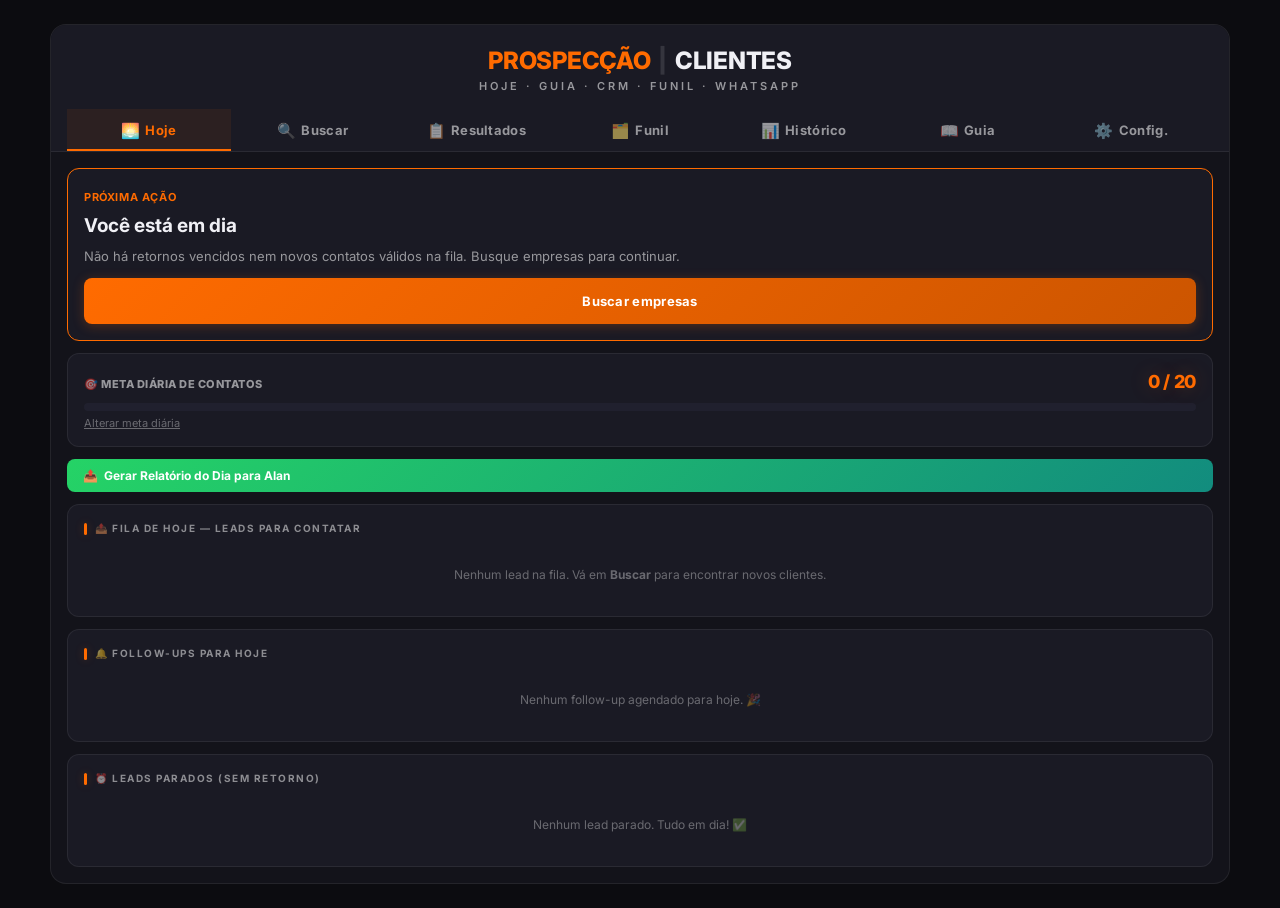
<file: index.html>
<!DOCTYPE html>
<html lang="pt-BR">
<head>
<meta charset="UTF-8">
<meta name="viewport" content="width=device-width, initial-scale=1.0">
<title>Prospecção de Clientes</title>
<link rel="preconnect" href="https://fonts.googleapis.com">
<link href="https://fonts.googleapis.com/css2?family=Inter:wght@300;400;500;600;700;800;900&display=swap" rel="stylesheet">
<style>
*, *::before, *::after { box-sizing: border-box; margin: 0; padding: 0; }
:root {
  --bg:#0C0C10; --surface:#13131A; --card:#1A1A24; --raised:#20202E;
  --line:rgba(255,255,255,.07); --line2:rgba(255,255,255,.12);
  --neon:#FF6B00; --neon2:#CC5500; --neon-l:#FF8C33; --glow:rgba(255,107,0,.25);
  --amber:#f59e0b; --green:#22c55e;
  --blue:#3b82f6; --purple:#a855f7; --red:#ef4444;
  --text:#F0F0F5; --sub:rgba(255,255,255,.55); --hint:rgba(255,255,255,.35);
  --radius-sm:8px; --radius:12px; --radius-lg:16px;
  --gap:12px; --pad:16px; --input-h:46px;
}
html { -webkit-text-size-adjust:100%; }
body { font-family:'Inter',sans-serif; background:var(--bg); color:var(--text); min-height:100vh; font-size:14px; line-height:1.5; -webkit-font-smoothing:antialiased; }
.wrap { max-width:1180px; margin:0 auto; background:var(--surface); min-height:100vh; display:flex; flex-direction:column; }
@media(min-width:768px){ body{padding:1.5rem 1rem;} .wrap{border:1px solid var(--line);border-radius:var(--radius-lg);overflow:hidden;min-height:auto;} }

/* HEADER */
.header { background:var(--card); border-bottom:1px solid var(--line); padding:20px var(--pad) 0; position:sticky; top:0; z-index:100; }
.logo { font-family:'Inter',sans-serif; font-size:20px; font-weight:800; color:var(--text); letter-spacing:-.3px; text-align:center; margin-bottom:16px; line-height:1.3; }
.logo .brand{color:var(--neon);} .logo .sep{color:var(--line2);margin:0 8px;}
.logo .sub{display:block;color:var(--sub);font-size:11px;font-weight:600;letter-spacing:3px;font-family:'Inter',sans-serif;text-transform:uppercase;margin-top:3px;}
@media(min-width:480px){.logo{font-size:24px;}}
.tabs-nav{display:flex;overflow-x:auto;-webkit-overflow-scrolling:touch;scrollbar-width:none;margin:0 calc(-1*var(--pad));padding:0 var(--pad);}
.tabs-nav::-webkit-scrollbar{display:none;}
.tab-btn{flex:0 0 auto;background:transparent;border:none;border-bottom:3px solid transparent;margin-bottom:-1px;color:var(--sub);font-family:'Inter',sans-serif;font-size:12px;font-weight:700;letter-spacing:.3px;padding:12px 14px 10px;cursor:pointer;transition:color .15s,border-color .15s,background .15s;display:flex;align-items:center;gap:5px;white-space:nowrap;}
.tab-btn:hover{color:var(--text);} .tab-btn.active{color:var(--neon);border-bottom-color:var(--neon);background:rgba(255,107,0,.08);}
.tab-icon{font-size:15px;line-height:1;}
@media(min-width:600px){.tabs-nav{justify-content:center;}.tab-btn{flex:1;justify-content:center;font-size:13px;padding:13px 10px 11px;}}

/* CONTENT */
.tab-content{display:none;padding:var(--pad);flex:1;} .tab-content.active{display:block;}

/* PANELS */
.panel{background:var(--card);border:1px solid var(--line);border-radius:var(--radius);padding:var(--pad);margin-bottom:var(--gap);}
.panel:last-child{margin-bottom:0;}
.panel-title{font-size:10px;font-weight:700;color:rgba(255,255,255,.5);text-transform:uppercase;letter-spacing:1.5px;margin-bottom:14px;display:flex;align-items:center;gap:8px;flex-wrap:wrap;}
.panel-title::before{content:'';width:3px;height:12px;border-radius:2px;background:var(--neon);flex-shrink:0;box-shadow:0 0 8px var(--glow);}
/* Buscar tab layout */
.busca-origem-row{display:flex;align-items:center;gap:10px;background:var(--card);border:1px solid var(--line);border-radius:var(--radius);padding:10px var(--pad);margin-bottom:var(--gap);}
.busca-origem-info{display:flex;align-items:center;gap:8px;flex:1;min-width:0;overflow:hidden;}
.busca-origem-icon{font-size:14px;flex-shrink:0;color:var(--neon);}
.busca-controls-row{display:flex;gap:var(--gap);}
.busca-raio-panel .range-val{font-size:22px!important;}
.busca-pot-panel .pot-row{margin-top:0!important;}
.busca-pot-panel .pot-pill{text-align:center;width:100%;display:block;}
/* Nicho groups */
.nicho-group{margin-bottom:4px;}
.nicho-group-hdr{display:flex;align-items:center;gap:6px;width:100%;background:var(--raised);border:1.5px solid var(--line2);border-radius:var(--radius-sm);padding:7px 10px;cursor:pointer;font-size:11px;font-weight:800;color:var(--sub);text-align:left;transition:all .12s;}
.nicho-group-hdr:hover{border-color:rgba(255,255,255,.22);color:var(--text);}
.nicho-group-hdr span:first-child{flex:1;}
.nicho-group-count{background:rgba(255,255,255,.08);border-radius:20px;padding:1px 7px;font-size:10px;color:var(--hint);}
.nicho-group-chevron{font-size:12px;color:var(--hint);transition:transform .2s;display:inline-block;}
.nicho-group-hdr.open .nicho-group-chevron{transform:rotate(180deg);}
.nicho-group-hdr.open{border-color:rgba(255,255,255,.18);color:var(--text);}
.nicho-group-body{display:none;padding:8px 0 4px;}
.nicho-group-body.open{display:block;}

/* FIELDS */
.field-group{margin-bottom:12px;} .field-group:last-child{margin-bottom:0;}
label{display:block;font-size:11px;font-weight:700;color:var(--sub);margin-bottom:5px;letter-spacing:.4px;text-transform:uppercase;}
input[type=text],input[type=date],input[type=number],textarea{width:100%;height:var(--input-h);background:var(--raised);border:1.5px solid var(--line2);border-radius:var(--radius-sm);color:var(--text);font-family:'Inter',sans-serif;font-size:16px;font-weight:600;padding:0 12px;outline:none;transition:border-color .15s,box-shadow .15s;-webkit-appearance:none;appearance:none;}
input[type=text]:focus,input[type=date]:focus,input[type=number]:focus,textarea:focus{border-color:var(--neon);box-shadow:0 0 0 3px var(--glow);}
textarea{height:auto;padding:10px 12px;resize:vertical;font-size:14px;min-height:80px;line-height:1.5;}
select{width:100%;height:var(--input-h);background:var(--raised);border:1.5px solid var(--line2);border-radius:var(--radius-sm);color:var(--text);font-family:'Inter',sans-serif;font-size:14px;font-weight:600;padding:0 12px;outline:none;-webkit-appearance:none;appearance:none;cursor:pointer;background-image:url("data:image/svg+xml,%3Csvg xmlns='http://www.w3.org/2000/svg' width='12' height='8' viewBox='0 0 12 8'%3E%3Cpath d='M1 1l5 5 5-5' stroke='%237a6a5a' stroke-width='1.5' fill='none' stroke-linecap='round'/%3E%3C/svg%3E");background-repeat:no-repeat;background-position:right 12px center;}
select:focus{border-color:var(--neon);box-shadow:0 0 0 3px var(--glow);}
select option{background:var(--card);}

/* RANGE */
input[type=range]{width:100%;height:4px;padding:0;background:var(--line2);border:none;border-radius:4px;cursor:pointer;margin-top:8px;-webkit-appearance:none;appearance:none;outline:none;}
input[type=range]::-webkit-slider-thumb{-webkit-appearance:none;width:22px;height:22px;background:var(--neon);border-radius:50%;box-shadow:0 0 0 4px rgba(255,107,0,.2);}
.range-val{font-family:'Inter',sans-serif;font-size:26px;font-weight:800;color:var(--neon);line-height:1;letter-spacing:-.5px;margin-bottom:2px;text-shadow:0 0 20px var(--glow);}
.range-val span{font-size:13px;font-weight:400;font-family:'Inter',sans-serif;color:var(--sub);margin-left:2px;}
.range-labels{display:flex;justify-content:space-between;font-size:10px;color:var(--hint);margin-top:4px;}

/* TAGS */
.tag-section-lbl{font-size:10px;font-weight:800;color:var(--sub);text-transform:uppercase;letter-spacing:.6px;margin:14px 0 6px;}
.tag-section-lbl:first-child{margin-top:0;}
.tags-row{display:flex;flex-wrap:wrap;gap:5px;}
.tag{padding:4px 9px;background:var(--raised);border:1.5px solid var(--line2);border-radius:20px;font-size:11px;font-weight:700;color:var(--sub);cursor:pointer;transition:all .12s;user-select:none;}
.tag:hover{border-color:var(--sub);color:var(--text);} .tag.on{border-color:var(--neon);color:var(--neon);background:rgba(255,107,0,.1);}
.tag.corp{border-color:rgba(59,130,246,.3);}
.tag.corp:hover{border-color:var(--blue);color:var(--blue);}
.tag.corp.on{border-color:var(--blue);color:var(--blue);background:rgba(59,130,246,.1);}

/* POTENCIAL */
.pot-row{display:flex;flex-wrap:wrap;gap:6px;}
.pot-pill{padding:5px 12px;border-radius:20px;font-size:11px;font-weight:700;cursor:pointer;border:1.5px solid var(--line2);background:var(--raised);color:var(--sub);transition:all .12s;}
.pot-pill:hover{border-color:var(--sub);color:var(--text);}
.pot-pill.on-todos{border-color:var(--text);color:var(--text);background:rgba(245,240,235,.06);}
.pot-pill.on-muito{border-color:var(--neon);color:var(--neon);background:rgba(255,107,0,.1);}
.pot-pill.on-alta{border-color:var(--amber);color:var(--amber);background:rgba(245,158,11,.1);}
.pot-pill.on-media{border-color:var(--sub);color:var(--sub);background:rgba(255,255,255,.08);}

/* BTNS */
.btn{display:inline-flex;align-items:center;justify-content:center;gap:6px;border:none;border-radius:var(--radius-sm);font-family:'Inter',sans-serif;font-size:13px;font-weight:700;cursor:pointer;transition:opacity .15s,background .15s,filter .15s;padding:0 16px;height:var(--input-h);letter-spacing:.3px;white-space:nowrap;}
.btn:active{opacity:.75;} .btn:disabled{opacity:.35;cursor:not-allowed;}
.btn-primary{background:linear-gradient(135deg,var(--neon),var(--neon2));color:#fff;width:100%;box-shadow:0 2px 12px var(--glow);} .btn-primary:hover:not(:disabled){filter:brightness(1.1);}
.btn-ghost{background:rgba(255,255,255,.06);border:1.5px solid var(--line2);color:var(--sub);width:100%;} .btn-ghost:hover{background:rgba(255,255,255,.1);color:var(--text);}
.btn-wa{background:#25D366;color:#fff;flex:1;font-size:12px;box-shadow:0 2px 8px rgba(37,211,102,.25);} .btn-wa:hover{filter:brightness(1.1);}
.btn-wa svg{width:13px;height:13px;fill:#fff;flex-shrink:0;}
.btn-call{flex-shrink:0;width:42px;background:rgba(59,130,246,.12);border:1px solid rgba(59,130,246,.3);color:var(--blue);font-size:15px;padding:0;}
.btn-call:hover{background:rgba(59,130,246,.2);}
.btn-sm{height:32px;font-size:11px;padding:0 12px;width:auto;}
.btn-blue{background:var(--blue);color:#0a0a0a;} .btn-blue:hover{opacity:.85;}

/* QUICK ACTIONS (substitui o <select> que causava bug) */
.qa-row{display:flex;flex-wrap:wrap;gap:5px;padding:8px 14px 0;}
.qa-btn{flex:1 1 calc(50% - 5px);min-width:90px;background:var(--raised);border:1.5px solid var(--line2);border-radius:var(--radius-sm);color:var(--sub);font-size:11px;font-weight:700;padding:6px 8px;cursor:pointer;transition:all .12s;font-family:'Inter',sans-serif;text-align:center;}
.qa-btn:hover{filter:brightness(1.15);}
.qa-btn.qa-green{border-color:rgba(34,197,94,.35);color:var(--green);} .qa-btn.qa-green:hover{background:rgba(34,197,94,.12);}
.qa-btn.qa-fire{border-color:rgba(255,107,0,.35);color:var(--neon);} .qa-btn.qa-fire:hover{background:rgba(255,107,0,.12);}
.qa-btn.qa-red{border-color:rgba(239,68,68,.35);color:var(--red);} .qa-btn.qa-red:hover{background:rgba(239,68,68,.12);}
.qa-btn.qa-grey{border-color:rgba(255,255,255,.2);color:var(--hint);} .qa-btn.qa-grey:hover{background:rgba(255,255,255,.08);}

/* STATUS BADGE */
.status-badge{display:inline-flex;align-items:center;gap:4px;padding:3px 8px;border-radius:20px;font-size:10px;font-weight:700;letter-spacing:.4px;white-space:nowrap;}
.s-novo{background:rgba(59,130,246,.12);color:var(--blue);border:1px solid rgba(59,130,246,.3);}
.s-contatado{background:rgba(245,158,11,.12);color:var(--amber);border:1px solid rgba(245,158,11,.3);}
.s-interesse{background:rgba(34,197,94,.12);color:var(--green);border:1px solid rgba(34,197,94,.3);}
.s-fechado{background:rgba(255,107,0,.15);color:var(--neon);border:1px solid rgba(255,107,0,.3);}
.s-nao{background:rgba(239,68,68,.12);color:var(--red);border:1px solid rgba(239,68,68,.3);}
.s-invalido{background:rgba(255,255,255,.08);color:var(--hint);border:1px solid rgba(255,255,255,.18);}

/* LOC */
.loc-box{font-size:12px;padding:10px 12px;background:var(--raised);border:1.5px solid var(--line2);border-radius:var(--radius-sm);line-height:1.6;color:var(--sub);}
.loc-box.ok{border-color:var(--neon);color:var(--text);}
.loc-chips{display:flex;flex-direction:column;gap:6px;margin-top:10px;}
.loc-chip{display:flex;align-items:center;gap:8px;padding:9px 12px;background:var(--raised);border:1.5px solid var(--line2);border-radius:var(--radius-sm);cursor:pointer;transition:all .12s;}
.loc-chip:hover{border-color:var(--neon);} .loc-chip.active{border-color:var(--neon);background:rgba(255,107,0,.08);}
.loc-chip-name{font-size:12px;font-weight:700;color:var(--text);flex:1;}
.loc-chip-addr{font-size:10px;color:var(--sub);flex:2;overflow:hidden;text-overflow:ellipsis;white-space:nowrap;}
.loc-chip-badge{font-size:9px;font-weight:800;padding:2px 7px;border-radius:20px;background:var(--neon);color:#fff;flex-shrink:0;}
.loc-chip-del{font-size:14px;color:var(--sub);cursor:pointer;flex-shrink:0;padding:0 4px;transition:color .12s;} .loc-chip-del:hover{color:#ff3d00;}

/* STATS */
.stats-row{display:grid;grid-template-columns:repeat(4,1fr);gap:var(--gap);margin-bottom:var(--gap);}
@media(max-width:480px){.stats-row{grid-template-columns:1fr 1fr;}}
.stat-card{background:var(--card);border:1px solid var(--line);border-radius:var(--radius);padding:12px 14px;}
.stat-num{font-family:'Inter',sans-serif;font-size:22px;font-weight:800;line-height:1;letter-spacing:-.5px;margin-bottom:3px;}
.stat-lbl{font-size:10px;font-weight:700;color:var(--sub);letter-spacing:.4px;text-transform:uppercase;}
.s-tot .stat-num{color:var(--text);} .s-muito .stat-num{color:var(--neon);} .s-alta .stat-num{color:var(--amber);} .s-media .stat-num{color:var(--sub);}

/* META DIÁRIA */
.meta-box{background:var(--card);border:1px solid var(--line);border-radius:var(--radius);padding:14px 16px;margin-bottom:var(--gap);}
.meta-top{display:flex;justify-content:space-between;align-items:baseline;margin-bottom:8px;gap:8px;flex-wrap:wrap;}
.meta-label{font-size:11px;font-weight:800;color:var(--sub);text-transform:uppercase;letter-spacing:.5px;}
.meta-nums{font-family:'Inter',sans-serif;font-weight:800;color:var(--neon);font-size:18px;letter-spacing:-.3px;text-shadow:0 0 20px var(--glow);}
.meta-bar-track{height:8px;background:var(--raised);border-radius:10px;overflow:hidden;}
.meta-bar-fill{height:100%;background:var(--neon);border-radius:10px;transition:width .3s;}
.meta-edit-row{display:flex;align-items:center;gap:8px;margin-top:10px;}
.meta-edit-row input{height:32px;width:70px;font-size:13px;}
.meta-edit-row .btn{height:32px;font-size:11px;}

/* BANNERS */
.followup-banner{background:rgba(59,130,246,.08);border:1px solid rgba(59,130,246,.35);border-radius:var(--radius);padding:12px 14px;margin-bottom:var(--gap);font-size:12px;color:var(--blue);cursor:pointer;display:flex;align-items:center;gap:8px;transition:opacity .15s;}
.followup-banner:hover{opacity:.85;}
.stagnant-banner{background:rgba(245,158,11,.08);border:1px solid rgba(245,158,11,.35);border-radius:var(--radius);padding:12px 14px;margin-bottom:var(--gap);font-size:12px;color:var(--amber);}

/* BULK BAR */
.bulk-bar{background:var(--card);border:1.5px solid var(--neon);border-radius:var(--radius);padding:10px 14px;margin-bottom:var(--gap);display:flex;align-items:center;gap:10px;flex-wrap:wrap;font-size:12px;color:var(--sub);}
.bulk-bar b{color:var(--neon);}
.bulk-bar .btn{width:auto;height:34px;font-size:11px;padding:0 12px;}

/* RESULT GRID */
.result-grid{display:grid;grid-template-columns:repeat(auto-fill,minmax(300px,1fr));gap:var(--gap);}
@media(max-width:560px){.result-grid{grid-template-columns:1fr;}}

/* RESULT CARD */
.result-card{background:var(--card);border:1px solid var(--line);border-radius:var(--radius);display:flex;flex-direction:column;overflow:hidden;transition:border-color .15s;position:relative;}
.result-card:hover{border-color:rgba(255,107,0,.4);}
.rc-select{position:absolute;top:12px;right:12px;width:18px;height:18px;accent-color:var(--neon);cursor:pointer;z-index:2;}
.rc-head{padding:12px 38px 0 14px;display:flex;align-items:flex-start;justify-content:space-between;gap:8px;}
.rc-name{font-size:13px;font-weight:700;line-height:1.35;flex:1;color:var(--text);}
.badge{font-size:9px;font-weight:800;letter-spacing:.8px;padding:3px 7px;border-radius:20px;text-transform:uppercase;white-space:nowrap;flex-shrink:0;}
.b-muito{background:rgba(255,107,0,.15);color:var(--neon);border:1px solid rgba(255,107,0,.3);}
.b-alta{background:rgba(245,158,11,.12);color:var(--amber);border:1px solid rgba(245,158,11,.3);}
.b-media{background:rgba(255,255,255,.08);color:var(--sub);border:1px solid rgba(255,255,255,.18);}
.b-corp{background:rgba(59,130,246,.15);color:var(--blue);border:1px solid rgba(59,130,246,.3);margin-right:4px;}
.rc-info{padding:8px 14px 0;}
.rc-row{font-size:11px;color:var(--sub);margin-bottom:3px;display:flex;align-items:flex-start;gap:5px;}
.rc-row strong{color:var(--text);font-weight:600;}
.rc-row.addr{font-size:10px;line-height:1.4;}
.rc-dist{font-size:10px;color:var(--neon);font-weight:700;margin-bottom:3px;}
.rc-msg{margin:8px 14px 0;background:var(--raised);border:1px solid var(--line);border-radius:var(--radius-sm);padding:0 12px;font-size:12px;color:var(--sub);line-height:1.7;white-space:pre-line;max-height:0;overflow:hidden;transition:max-height .3s ease,padding .2s;}
.rc-msg.open{max-height:600px;padding:10px 12px;}
.rc-actions{padding:10px 14px;margin-top:auto;display:flex;align-items:stretch;gap:7px;border-top:1px solid var(--line);}
.btn-toggle-msg{flex-shrink:0;width:64px;background:rgba(255,255,255,.06);border:1.5px solid var(--line2);border-radius:var(--radius-sm);color:var(--sub);font-size:10px;font-weight:700;cursor:pointer;font-family:'Inter',sans-serif;transition:all .12s;display:flex;align-items:center;justify-content:center;}
.btn-toggle-msg:hover{color:var(--text);}
.btn-toggle-msg.open{border-color:var(--neon);color:var(--neon);background:rgba(255,107,0,.08);}

/* HISTORICO */
.hist-filters{display:flex;flex-wrap:wrap;gap:6px;margin-bottom:14px;}
.hist-filter{padding:5px 12px;border-radius:20px;font-size:11px;font-weight:700;cursor:pointer;border:1.5px solid var(--line2);background:var(--raised);color:var(--sub);transition:all .12s;}
.hist-filter:hover{border-color:var(--sub);color:var(--text);}
.hist-filter.on{border-color:var(--neon);color:var(--neon);background:rgba(255,107,0,.1);}
.hist-filter.blue.on{border-color:var(--blue);color:var(--blue);background:rgba(59,130,246,.1);}
.hist-card{background:var(--card);border:1px solid var(--line);border-radius:var(--radius);padding:12px 14px;margin-bottom:8px;}
.hist-card.due{border-color:rgba(59,130,246,.5);}
.hist-card:last-child{margin-bottom:0;}
.hist-top{display:flex;align-items:flex-start;gap:12px;flex-wrap:wrap;}
.hist-info{flex:1;min-width:180px;}
.hist-name{font-size:13px;font-weight:700;color:var(--text);margin-bottom:3px;}
.hist-meta{font-size:11px;color:var(--sub);}
.hist-actions{display:flex;flex-direction:column;gap:5px;align-items:flex-end;flex-shrink:0;}
.hist-actions-row{display:flex;gap:5px;}
.hist-del{font-size:11px;color:var(--sub);cursor:pointer;background:none;border:none;font-family:'Inter',sans-serif;transition:color .12s;}
.hist-del:hover{color:var(--red);}
.hist-empty{text-align:center;padding:40px 20px;color:var(--sub);font-size:13px;}
.hist-qa-row{display:flex;flex-wrap:wrap;gap:5px;margin-top:10px;}
.hist-qa-row .qa-btn{flex:1 1 calc(25% - 5px);min-width:80px;}
.hist-extra-row{display:flex;gap:8px;margin-top:10px;flex-wrap:wrap;align-items:center;}
.hist-extra-row label{margin:0;font-size:10px;}
.hist-followup-input{height:32px;font-size:11px;width:140px;}
.hist-notes-toggle{font-size:11px;color:var(--sub);cursor:pointer;background:var(--raised);border:1px solid var(--line2);border-radius:20px;padding:4px 10px;}
.hist-notes-toggle.has{border-color:var(--amber);color:var(--amber);}
.hist-notes-box{width:100%;margin-top:8px;display:none;}
.hist-notes-box.open{display:block;}
.hist-notes-box textarea{height:auto;min-height:60px;font-size:12px;padding:8px 10px;}

/* KANBAN */
.kanban-board{display:flex;gap:10px;overflow-x:auto;padding-bottom:10px;-webkit-overflow-scrolling:touch;}
@media(min-width:860px){
  .kanban-board{display:grid;grid-template-columns:repeat(5,minmax(0,1fr));overflow-x:visible;}
  .kanban-col{min-width:0;max-width:none;}
}
.kanban-col{background:var(--card);border:1px solid var(--line);border-radius:var(--radius);min-width:230px;max-width:260px;flex-shrink:0;display:flex;flex-direction:column;transition:border-color .15s,background .15s;}
.kanban-col.dragover{border-color:var(--neon);background:rgba(255,107,0,.04);}
.kanban-col-head{padding:10px 12px;font-size:11px;font-weight:800;text-transform:uppercase;letter-spacing:.5px;border-bottom:1px solid var(--line);display:flex;justify-content:space-between;align-items:center;gap:6px;}
.kanban-count{background:var(--raised);border-radius:20px;padding:1px 8px;font-size:10px;font-weight:700;color:var(--sub);flex-shrink:0;}
.kanban-body{padding:8px;display:flex;flex-direction:column;gap:8px;min-height:120px;flex:1;max-height:560px;overflow-y:auto;}
.kanban-card{background:var(--raised);border:1px solid var(--line2);border-radius:var(--radius-sm);padding:8px 10px;cursor:grab;}
.kanban-card.dragging{opacity:.35;}
.kanban-card-name{font-size:12px;font-weight:700;margin-bottom:4px;color:var(--text);}
.kanban-card-meta{font-size:10px;color:var(--sub);margin-bottom:6px;line-height:1.5;}
.kanban-card-actions{display:flex;gap:4px;}
.kanban-mini-btn{flex:1;background:var(--card);border:1px solid var(--line2);border-radius:6px;font-size:10px;padding:5px 4px;cursor:pointer;color:var(--sub);transition:all .12s;text-align:center;text-decoration:none;}
.kanban-mini-btn:hover{border-color:var(--neon);color:var(--neon);}
.kanban-mini-btn.icon-only{flex:0 0 30px;}
.kanban-empty-col{font-size:11px;color:var(--hint);text-align:center;padding:16px 8px;}
.kanban-hint{font-size:11px;color:var(--hint);margin-bottom:10px;}

/* HOJE */
.hoje-section-title{font-size:12px;font-weight:800;color:var(--text);margin:18px 0 8px;display:flex;align-items:center;gap:6px;}
.hoje-section-title:first-child{margin-top:0;}
.hoje-card{background:var(--raised);border:1px solid var(--line2);border-radius:var(--radius-sm);padding:10px 12px;margin-bottom:8px;display:flex;align-items:center;gap:10px;flex-wrap:wrap;}
.hoje-card:last-child{margin-bottom:0;}
.hoje-card-info{flex:1;min-width:140px;}
.hoje-card-name{font-size:12px;font-weight:700;color:var(--text);margin-bottom:2px;}
.hoje-card-meta{font-size:10px;color:var(--sub);}
.hoje-card-actions{display:flex;gap:6px;flex-shrink:0;}
.hoje-card-actions .btn{height:32px;font-size:11px;}
.hoje-empty{font-size:12px;color:var(--hint);text-align:center;padding:16px;}
.hoje-vermais{font-size:11px;color:var(--neon);cursor:pointer;text-decoration:underline;display:inline-block;margin-top:6px;}

/* EMPTY */
.empty-state{min-height:280px;display:flex;flex-direction:column;align-items:center;justify-content:center;gap:12px;text-align:center;color:var(--sub);padding:24px;}
.empty-icon{font-size:48px;line-height:1;}
.empty-state h3{font-family:'Inter',sans-serif;font-size:17px;font-weight:800;color:var(--text);letter-spacing:-.3px;}
.empty-state p{font-size:13px;max-width:320px;line-height:1.65;}

/* SPINNER */
@keyframes spin{to{transform:rotate(360deg);}}
.spinner{width:28px;height:28px;border:3px solid var(--line2);border-top-color:var(--neon);border-radius:50%;animation:spin .65s linear infinite;}

/* HINT */
.hint-text{font-size:11px;color:var(--hint);margin-top:5px;line-height:1.5;}
.hint-text b{color:var(--sub);}

/* GUIA TAB */
.checklist-item{display:flex;align-items:flex-start;gap:10px;padding:10px 12px;background:var(--raised);border:1.5px solid var(--line2);border-radius:var(--radius-sm);margin-bottom:6px;cursor:pointer;transition:all .12s;}
.checklist-item:hover{border-color:var(--sub);}
.checklist-item.done{background:rgba(34,197,94,.07);border-color:rgba(34,197,94,.3);}
.checklist-cb{width:18px;height:18px;accent-color:var(--green);flex-shrink:0;margin-top:1px;cursor:pointer;}
.checklist-text{font-size:12px;font-weight:600;color:var(--text);line-height:1.5;flex:1;}
.checklist-item.done .checklist-text{text-decoration:line-through;color:var(--hint);}
.script-card{background:var(--raised);border:1px solid var(--line2);border-radius:var(--radius);padding:12px 14px;margin-bottom:8px;}
.script-label{font-size:10px;font-weight:800;color:var(--neon);text-transform:uppercase;letter-spacing:1px;margin-bottom:6px;}
.script-body{font-size:12px;color:var(--sub);line-height:1.75;white-space:pre-line;margin-bottom:8px;}
.btn-copy{background:rgba(255,107,0,.1);border:1px solid rgba(255,107,0,.3);border-radius:var(--radius-sm);color:var(--neon);font-size:11px;font-weight:700;padding:5px 12px;cursor:pointer;font-family:'Inter',sans-serif;transition:all .12s;}
.btn-copy:hover{background:rgba(255,107,0,.2);}
.btn-copy.copiado{background:rgba(34,197,94,.12);border-color:var(--green);color:var(--green);}
.niche-table{width:100%;border-collapse:collapse;font-size:12px;}
.niche-table th{text-align:left;font-size:10px;font-weight:800;color:var(--sub);text-transform:uppercase;letter-spacing:.8px;padding:8px 10px;border-bottom:1px solid var(--line2);}
.niche-table td{padding:9px 10px;border-bottom:1px solid var(--line);color:var(--text);vertical-align:top;line-height:1.5;}
.niche-table tr:last-child td{border-bottom:none;}
.niche-table .priority{color:var(--neon);font-weight:700;}
.obj-item{border:1px solid var(--line2);border-radius:var(--radius-sm);margin-bottom:6px;overflow:hidden;}
.obj-head{display:flex;justify-content:space-between;align-items:center;padding:10px 12px;cursor:pointer;background:var(--raised);font-size:12px;font-weight:700;color:var(--text);gap:8px;}
.obj-head:hover{background:rgba(255,255,255,.06);}
.obj-body{display:none;padding:10px 12px;font-size:12px;color:var(--sub);line-height:1.7;background:var(--card);}
.obj-body.open{display:block;}
.obj-head .arrow{font-size:10px;color:var(--hint);flex-shrink:0;transition:transform .15s;}
.obj-item.open .arrow{transform:rotate(180deg);}
.limit-table{width:100%;border-collapse:collapse;font-size:12px;}
.limit-table th{text-align:left;font-size:10px;font-weight:800;color:var(--sub);text-transform:uppercase;letter-spacing:.8px;padding:6px 10px;border-bottom:1px solid var(--line2);}
.limit-table td{padding:7px 10px;border-bottom:1px solid var(--line);vertical-align:top;line-height:1.5;}
.limit-table tr:last-child td{border-bottom:none;}
.limit-ok{color:var(--green);font-size:13px;font-weight:700;}
.limit-esc{color:var(--amber);font-size:13px;font-weight:700;}
.limit-no{color:var(--red);font-size:13px;font-weight:700;}
.relatorio-btn{background:linear-gradient(135deg,#25D366,#128C7E);color:#fff;border:none;border-radius:var(--radius-sm);font-family:'Inter',sans-serif;font-size:12px;font-weight:700;padding:9px 16px;cursor:pointer;display:flex;align-items:center;gap:6px;margin-top:10px;transition:opacity .15s;}
.relatorio-btn:hover{opacity:.88;}

/* TOAST */
#toast{position:fixed;bottom:20px;right:20px;background:var(--card);border:1px solid var(--neon);color:var(--neon);padding:9px 16px;border-radius:var(--radius);font-size:12px;font-weight:700;opacity:0;transform:translateY(6px);transition:all .2s;pointer-events:none;z-index:9999;max-width:280px;}
#toast.show{opacity:1;transform:translateY(0);}
#back-top{position:fixed;bottom:20px;right:20px;width:38px;height:38px;background:var(--raised);border:1px solid var(--line2);border-radius:var(--radius-sm);color:var(--sub);font-size:16px;cursor:pointer;display:none;align-items:center;justify-content:center;transition:all .15s;z-index:50;}
#back-top.visible{display:flex;} #back-top:hover{border-color:var(--neon);color:var(--neon);}
</style>
<link rel="stylesheet" href="assets/prospect-automation.css?v=1">
</head>
<body>
<div class="wrap">

  <div class="header">
    <div class="logo">
      <span class="brand">PROSPECÇÃO</span><span class="sep">|</span>CLIENTES
      <span class="sub">Hoje · Guia · CRM · Funil · WhatsApp</span>
    </div>
    <div class="tabs-nav">
      <button id="tabbtn-hoje" class="tab-btn active" onclick="switchTab('hoje',this)"><span class="tab-icon">🌅</span> Hoje</button>
      <button id="tabbtn-busca" class="tab-btn" onclick="switchTab('busca',this)"><span class="tab-icon">🔍</span> Buscar</button>
      <button id="tabbtn-resultados" class="tab-btn" onclick="switchTab('resultados',this)">
        <span class="tab-icon">📋</span> Resultados
        <span id="badge-count" style="display:none;background:var(--neon);color:#fff;border-radius:10px;font-size:10px;padding:1px 6px;margin-left:2px"></span>
      </button>
      <button id="tabbtn-funil" class="tab-btn" onclick="switchTab('funil',this)"><span class="tab-icon">🗂️</span> Funil</button>
      <button id="tabbtn-historico" class="tab-btn" onclick="switchTab('historico',this)">
        <span class="tab-icon">📊</span> Histórico
        <span id="badge-hist" style="display:none;background:var(--blue);color:#fff;border-radius:10px;font-size:10px;padding:1px 6px;margin-left:2px"></span>
      </button>
      <button id="tabbtn-guia" class="tab-btn" onclick="switchTab('guia',this)"><span class="tab-icon">📖</span> Guia</button>
      <button id="tabbtn-config" class="tab-btn" onclick="switchTab('config',this)"><span class="tab-icon">⚙️</span> Config.</button>
    </div>
  </div>

  <!-- ══ HOJE (painel do dia) ══ -->
  <div id="tab-hoje" class="tab-content active">

    <div class="meta-box">
      <div class="meta-top">
        <span class="meta-label">🎯 Meta diária de contatos</span>
        <span class="meta-nums" id="metaNums">0 / 20</span>
      </div>
      <div class="meta-bar-track"><div class="meta-bar-fill" id="metaBarFill" style="width:0%"></div></div>
      <div id="metaEditRow" class="meta-edit-row" style="display:none">
        <input type="number" id="metaInput" min="1" value="20" />
        <button class="btn btn-primary btn-sm" onclick="salvarMeta()">Salvar meta</button>
      </div>
      <span class="hint-text" style="cursor:pointer;text-decoration:underline" onclick="toggleMetaEdit()">Alterar meta diária</span>
    </div>

    <div id="followupBannerHoje"></div>
    <div id="stagnantBannerHoje"></div>

    <div style="margin-bottom:var(--gap)">
      <button class="relatorio-btn" onclick="gerarRelatorio()" style="width:100%">📤 &nbsp;Gerar Relatório do Dia para Alan</button>
    </div>

    <div class="panel">
      <div class="panel-title">📤 Fila de hoje — leads para contatar</div>
      <div id="hojeFilaList"></div>
    </div>

    <div class="panel">
      <div class="panel-title">🔔 Follow-ups para hoje</div>
      <div id="hojeFollowList"></div>
    </div>

    <div class="panel">
      <div class="panel-title">⏰ Leads parados (sem retorno)</div>
      <div id="hojeStagnantList"></div>
    </div>

  </div>

  <!-- ══ BUSCAR ══ -->
  <div id="tab-busca" class="tab-content">

    <!-- Origem compacta -->
    <div class="busca-origem-row">
      <div class="busca-origem-info">
        <span class="busca-origem-icon">📍</span>
        <div id="locAtiva" class="loc-box" style="flex:1;border:none;background:none;padding:0;font-size:12px;">Nenhum endereço — configure em <b>Config.</b></div>
      </div>
      <button class="btn btn-ghost" style="height:30px;font-size:11px;width:auto;padding:0 12px;flex-shrink:0;white-space:nowrap" onclick="switchTab('config',document.getElementById('tabbtn-config'))">✏️ Alterar</button>
    </div>

    <!-- Raio + Potencial lado a lado -->
    <div class="busca-controls-row">
      <div class="panel busca-raio-panel" style="flex:1;min-width:0;margin-bottom:0">
        <div class="panel-title">📐 Raio</div>
        <div class="range-val" id="raioDisplay" style="font-size:22px">5 <span>km</span></div>
        <input type="range" id="raioSlider" min="1" max="25" value="5" step="1"
          oninput="document.getElementById('raioDisplay').innerHTML=this.value+' <span>km</span>'" />
        <div class="range-labels"><span>1</span><span>25 km</span></div>
      </div>
      <div class="panel busca-pot-panel" style="flex:1;min-width:0;margin-bottom:0">
        <div class="panel-title">⚡ Potencial</div>
        <div class="pot-row" style="flex-direction:column;gap:5px">
          <button class="pot-pill on-todos" onclick="setPot('todos',this)" style="justify-content:center">Todos</button>
          <button class="pot-pill" onclick="setPot('muito',this)" style="justify-content:center">🔥 Muito alto</button>
          <button class="pot-pill" onclick="setPot('alta',this)" style="justify-content:center">⭐ Alto</button>
          <button class="pot-pill" onclick="setPot('media',this)" style="justify-content:center">· Médio</button>
        </div>
      </div>
    </div>

    <!-- Nicho -->
    <div class="panel" style="margin-top:var(--gap)">
      <div class="panel-title">🏷️ Nicho de Mercado</div>

      <div class="field-group" style="margin-bottom:12px">
        <input type="text" id="nichoInput" placeholder="🔍  Digite livremente ou escolha abaixo…" onkeydown="if(event.key==='Enter')buscar()" />
      </div>

      <!-- B2B -->
      <div class="nicho-group">
        <button class="nicho-group-hdr" onclick="toggleNichoGroup(this)">
          <span>💼 Corporativo &amp; B2B</span>
          <span class="nicho-group-count">18</span>
          <span class="nicho-group-chevron">▾</span>
        </button>
        <div class="nicho-group-body">
          <div class="tags-row">
            <span class="tag corp" onclick="setTag(this,'contabilidade')">📑 Contabilidade</span>
            <span class="tag corp" onclick="setTag(this,'advocacia escritorio')">⚖️ Advocacia</span>
            <span class="tag corp" onclick="setTag(this,'rh recrutamento')">👥 RH / Recrutamento</span>
            <span class="tag corp" onclick="setTag(this,'tecnologia ti')">💻 TI / Tecnologia</span>
            <span class="tag corp" onclick="setTag(this,'consultoria empresarial')">📈 Consultoria</span>
            <span class="tag corp" onclick="setTag(this,'agencia marketing')">📣 Marketing / Publicidade</span>
            <span class="tag corp" onclick="setTag(this,'seguros')">🛡️ Seguros</span>
            <span class="tag corp" onclick="setTag(this,'engenharia')">📐 Engenharia</span>
            <span class="tag corp" onclick="setTag(this,'arquitetura')">🏛️ Arquitetura</span>
            <span class="tag corp" onclick="setTag(this,'transportadora logistica')">🚚 Transportadora</span>
            <span class="tag corp" onclick="setTag(this,'limpeza terceirizada')">🧹 Limpeza / Facilities</span>
            <span class="tag corp" onclick="setTag(this,'empresa seguranca')">🔒 Segurança Patrimonial</span>
            <span class="tag corp" onclick="setTag(this,'distribuidora atacado')">📦 Distribuidora / Atacado</span>
            <span class="tag corp" onclick="setTag(this,'imobiliaria')">🏢 Imobiliária Comercial</span>
            <span class="tag corp" onclick="setTag(this,'grafica')">🖨️ Gráfica</span>
            <span class="tag corp" onclick="setTag(this,'coworking')">🪑 Coworking</span>
            <span class="tag corp" onclick="setTag(this,'condominio')">🏘️ Condomínio</span>
            <span class="tag corp" onclick="setTag(this,'manutencao equipamentos')">🔧 Manutenção Industrial</span>
          </div>
        </div>
      </div>

      <!-- Alimentação -->
      <div class="nicho-group">
        <button class="nicho-group-hdr" onclick="toggleNichoGroup(this)">
          <span>🍽️ Alimentação</span>
          <span class="nicho-group-count">9</span>
          <span class="nicho-group-chevron">▾</span>
        </button>
        <div class="nicho-group-body">
          <div class="tags-row">
            <span class="tag" onclick="setTag(this,'restaurante')">🍽️ Restaurante</span>
            <span class="tag" onclick="setTag(this,'churrascaria')">🥩 Churrascaria</span>
            <span class="tag" onclick="setTag(this,'pizzaria')">🍕 Pizzaria</span>
            <span class="tag" onclick="setTag(this,'hamburgueria')">🍔 Hamburgueria</span>
            <span class="tag" onclick="setTag(this,'lanchonete')">🥪 Lanchonete</span>
            <span class="tag" onclick="setTag(this,'bar')">🍺 Bar</span>
            <span class="tag" onclick="setTag(this,'cafe')">☕ Cafeteria</span>
            <span class="tag" onclick="setTag(this,'padaria')">🥐 Padaria</span>
            <span class="tag" onclick="setTag(this,'doceria')">🎂 Doceria / Confeitaria</span>
          </div>
        </div>
      </div>

      <!-- Saúde & Bem-estar -->
      <div class="nicho-group">
        <button class="nicho-group-hdr" onclick="toggleNichoGroup(this)">
          <span>💪 Saúde &amp; Bem-estar</span>
          <span class="nicho-group-count">10</span>
          <span class="nicho-group-chevron">▾</span>
        </button>
        <div class="nicho-group-body">
          <div class="tags-row">
            <span class="tag" onclick="setTag(this,'academia')">🏋️ Academia</span>
            <span class="tag" onclick="setTag(this,'crossfit')">⚡ CrossFit</span>
            <span class="tag" onclick="setTag(this,'artes marciais')">🥋 Artes Marciais</span>
            <span class="tag" onclick="setTag(this,'academia pilates')">🧘 Pilates / Yoga</span>
            <span class="tag" onclick="setTag(this,'fisioterapia')">🩺 Fisioterapia</span>
            <span class="tag" onclick="setTag(this,'clinica medica')">🏥 Clínica Médica</span>
            <span class="tag" onclick="setTag(this,'dentista')">🦷 Dentista</span>
            <span class="tag" onclick="setTag(this,'farmacia')">💊 Farmácia</span>
            <span class="tag" onclick="setTag(this,'pet shop')">🐾 Pet Shop</span>
            <span class="tag" onclick="setTag(this,'veterinario')">🩻 Veterinário</span>
          </div>
        </div>
      </div>

      <!-- Beleza & Estilo -->
      <div class="nicho-group">
        <button class="nicho-group-hdr" onclick="toggleNichoGroup(this)">
          <span>✨ Beleza &amp; Estilo</span>
          <span class="nicho-group-count">7</span>
          <span class="nicho-group-chevron">▾</span>
        </button>
        <div class="nicho-group-body">
          <div class="tags-row">
            <span class="tag" onclick="setTag(this,'salao de beleza')">💅 Salão de Beleza</span>
            <span class="tag" onclick="setTag(this,'barbearia')">💈 Barbearia</span>
            <span class="tag" onclick="setTag(this,'clinica estetica')">✨ Clínica Estética</span>
            <span class="tag" onclick="setTag(this,'spa')">🧖 Spa / Relaxamento</span>
            <span class="tag" onclick="setTag(this,'manicure')">💅 Manicure / Pedicure</span>
            <span class="tag" onclick="setTag(this,'otica')">👓 Ótica</span>
            <span class="tag" onclick="setTag(this,'loja roupas')">👗 Moda / Roupas</span>
          </div>
        </div>
      </div>

      <!-- Serviços & Comércio -->
      <div class="nicho-group">
        <button class="nicho-group-hdr" onclick="toggleNichoGroup(this)">
          <span>🛍️ Comércio &amp; Serviços</span>
          <span class="nicho-group-count">10</span>
          <span class="nicho-group-chevron">▾</span>
        </button>
        <div class="nicho-group-body">
          <div class="tags-row">
            <span class="tag" onclick="setTag(this,'supermercado')">🛒 Supermercado</span>
            <span class="tag" onclick="setTag(this,'acougue')">🥩 Açougue</span>
            <span class="tag" onclick="setTag(this,'hortifruti')">🥬 Hortifruti</span>
            <span class="tag" onclick="setTag(this,'loja calçados')">👟 Calçados</span>
            <span class="tag" onclick="setTag(this,'joalheria')">💍 Joalheria</span>
            <span class="tag" onclick="setTag(this,'papelaria')">📎 Papelaria</span>
            <span class="tag" onclick="setTag(this,'assistencia tecnica')">🔧 Assistência Técnica</span>
            <span class="tag" onclick="setTag(this,'lavanderia')">👕 Lavanderia</span>
            <span class="tag" onclick="setTag(this,'fotografia')">📷 Estúdio Fotografia</span>
            <span class="tag" onclick="setTag(this,'autoescola')">🚗 Auto Escola</span>
          </div>
        </div>
      </div>

      <!-- Educação & Eventos -->
      <div class="nicho-group">
        <button class="nicho-group-hdr" onclick="toggleNichoGroup(this)">
          <span>📚 Educação &amp; Eventos</span>
          <span class="nicho-group-count">5</span>
          <span class="nicho-group-chevron">▾</span>
        </button>
        <div class="nicho-group-body">
          <div class="tags-row">
            <span class="tag" onclick="setTag(this,'escola idiomas')">🌍 Escola de Idiomas</span>
            <span class="tag" onclick="setTag(this,'escola')">📚 Escola / Colégio</span>
            <span class="tag" onclick="setTag(this,'buffet eventos')">🎉 Buffet / Eventos</span>
            <span class="tag" onclick="setTag(this,'eventos')">🎪 Espaço de Eventos</span>
            <span class="tag" onclick="setTag(this,'hotel pousada')">🏨 Hotel / Pousada</span>
          </div>
        </div>
      </div>

    </div><!-- /panel nicho -->

    <button class="btn btn-primary" id="buscarBtn" onclick="buscar()" style="margin-top:4px">🔍 &nbsp;Buscar Clientes</button>
  </div>

  <!-- ══ RESULTADOS ══ -->
  <div id="tab-resultados" class="tab-content">
    <div class="stats-row" id="statsRow" style="display:none">
      <div class="stat-card s-tot"><div class="stat-num" id="sTot">0</div><div class="stat-lbl">Na fila</div></div>
      <div class="stat-card s-muito"><div class="stat-num" id="sMuito">0</div><div class="stat-lbl">Muito alto</div></div>
      <div class="stat-card s-alta"><div class="stat-num" id="sAlta">0</div><div class="stat-lbl">Alto</div></div>
      <div class="stat-card s-media"><div class="stat-num" id="sMedia">0</div><div class="stat-lbl">Médio</div></div>
    </div>
    <div id="bulkBarWrap"></div>
    <div id="resultado">
      <div class="empty-state"><div class="empty-icon">📋</div><h3>Nenhuma busca ainda</h3><p>Configure o endereço em <b>Config.</b> e clique em Buscar.</p></div>
    </div>
  </div>

  <!-- ══ FUNIL KANBAN ══ -->
  <div id="tab-funil" class="tab-content">
    <div class="panel">
      <div class="panel-title">🗂️ Funil de Vendas</div>
      <div class="kanban-hint">No desktop largo, todas as colunas cabem na tela. No celular, arraste para o lado para ver mais, ou use ▶ Avançar.</div>
      <div class="kanban-board" id="kanbanBoard"></div>
    </div>
  </div>

  <!-- ══ HISTÓRICO ══ -->
  <div id="tab-historico" class="tab-content">
    <div id="followupBannerHist"></div>
    <div class="panel">
      <div class="panel-title">
        📊 Prospects Prospectados
        <button class="btn btn-ghost btn-sm" style="margin-left:auto" onclick="exportarCSV()">⬇️ Exportar CSV</button>
      </div>
      <div class="hist-filters">
        <button class="hist-filter on" onclick="filtrarHist('todos',this)">Todos</button>
        <button class="hist-filter" onclick="filtrarHist('novo',this)">🔵 Não contatado</button>
        <button class="hist-filter" onclick="filtrarHist('contatado',this)">🟡 Contatado</button>
        <button class="hist-filter" onclick="filtrarHist('interesse',this)">🟢 Interessado</button>
        <button class="hist-filter" onclick="filtrarHist('fechado',this)">🔥 Fechado</button>
        <button class="hist-filter" onclick="filtrarHist('nao',this)">🔴 Sem interesse</button>
        <button class="hist-filter" onclick="filtrarHist('invalido',this)">🚫 Núm. errado</button>
        <button class="hist-filter blue" onclick="filtrarHist('venceu',this)">🔔 Follow-up hoje</button>
      </div>
      <div id="histLista"></div>
    </div>
  </div>

  <!-- ══ GUIA / PLAYBOOK ══ -->
  <div id="tab-guia" class="tab-content">

    <div class="panel">
      <div class="panel-title">☀️ Checklist da Manhã — <span id="checklistDate" style="font-weight:400;color:var(--hint)"></span></div>
      <div id="checklistBody"></div>
      <button class="btn btn-ghost btn-sm" style="margin-top:10px;width:auto;padding:0 14px" onclick="resetChecklist()">↺ &nbsp;Reiniciar checklist</button>
    </div>

    <div class="panel">
      <div class="panel-title">✉️ Scripts de Mensagem</div>
      <div class="script-card">
        <div class="script-label">1º Contato (WhatsApp)</div>
        <div class="script-body" id="script0">Olá, equipe [NOME]!
Tudo bem? Aqui é o Alan, consultor da ArznStoreSP.

Ajudamos empresas a fortalecer sua imagem com materiais personalizados, unindo qualidade, agilidade e atenção a cada detalhe.

Oferecemos uniformes, brindes corporativos, materiais gráficos e peças em impressão 3D para deixar sua marca em destaque.

Vocês estão planejando alguma ação, evento ou reposição de materiais?

Conheça nosso catálogo:
https://arznstoresp.com.br/</div>
        <button class="btn-copy" onclick="copiarScript(0)">📋 Copiar</button>
      </div>
      <div class="script-card">
        <div class="script-label">Follow-up Dia 3 — Mockup</div>
        <div class="script-body" id="script1">Oi, [NOME]! Montei um exemplo de como ficaria um item com a marca da [EMPRESA].
Se fizer sentido, ajusto cores ou posição do logo.

[SEU NOME] | ArznStoreSP | (11) 98801-1285</div>
        <button class="btn-copy" onclick="copiarScript(1)">📋 Copiar</button>
      </div>
      <div class="script-card">
        <div class="script-label">Follow-up Dia 7 — Qualificação</div>
        <div class="script-body" id="script2">[NOME], para eu não tomar seu tempo: de 1 a 3, o que está mais próximo do que precisam?
1) Kit de boas-vindas para novos clientes
2) Presente personalizado para clientes antigos
3) Item para evento ou data comemorativa</div>
        <button class="btn-copy" onclick="copiarScript(2)">📋 Copiar</button>
      </div>
      <div class="script-card">
        <div class="script-label">Encerramento Dia 12</div>
        <div class="script-body" id="script3">Oi, [NOME]! Não quero ser inconveniente, então vou deixar esse assunto de lado por enquanto.
Se surgir uma ocasião de brindes, pode me chamar aqui. Até mais!</div>
        <button class="btn-copy" onclick="copiarScript(3)">📋 Copiar</button>
      </div>
    </div>

    <div class="panel">
      <div class="panel-title">🏆 Nichos Prioritários — Primeiros 30 dias</div>
      <table class="niche-table">
        <thead><tr><th>#</th><th>Nicho</th><th>Produto sugerido</th><th>Por quê?</th></tr></thead>
        <tbody>
          <tr><td class="priority">1</td><td><b>🏠 Imobiliárias</b></td><td>Chaveiro + caneta kit</td><td>Baixa complexidade, alta recorrência (lançamentos)</td></tr>
          <tr><td class="priority">2</td><td><b>📑 Escritórios Contábeis</b></td><td>Caneca + caderneta</td><td>Alta recorrência, decisor fácil de alcançar</td></tr>
          <tr><td class="priority">3</td><td><b>🏋️ Academias</b></td><td>Squeeze + camiseta</td><td>Fácil acesso, público grande, produto visual</td></tr>
        </tbody>
      </table>
      <div class="hint-text" style="margin-top:10px">Depois dos primeiros 30 dias: expanda para clínicas, escolas, escritórios de advocacia e empresas de eventos.</div>
    </div>

    <div class="panel">
      <div class="panel-title">🛡️ Guia de Objeções</div>
      <div id="objList"></div>
    </div>

    <div class="panel">
      <div class="panel-title">⚖️ O que você pode decidir sozinha</div>
      <table class="limit-table">
        <thead><tr><th>Ação</th><th>Pode?</th></tr></thead>
        <tbody>
          <tr><td>Prospectar, contatar, qualificar leads</td><td class="limit-ok">✓ Sim</td></tr>
          <tr><td>Enviar mockups e propostas padrão</td><td class="limit-ok">✓ Sim</td></tr>
          <tr><td>Agendar follow-up e negociar prazo de entrega normal</td><td class="limit-ok">✓ Sim</td></tr>
          <tr><td>Dar qualquer desconto</td><td class="limit-esc">→ Chame Alan</td></tr>
          <tr><td>Prazo de entrega diferente do padrão</td><td class="limit-esc">→ Chame Alan</td></tr>
          <tr><td>Pagamento diferente do padrão</td><td class="limit-esc">→ Chame Alan</td></tr>
          <tr><td>Enviar amostra física</td><td class="limit-esc">→ Chame Alan</td></tr>
          <tr><td>Inventar preços ou prazos</td><td class="limit-no">✗ Nunca</td></tr>
          <tr><td>Insistir após recusa explícita</td><td class="limit-no">✗ Nunca</td></tr>
        </tbody>
      </table>
    </div>

  </div>

  <!-- ══ CONFIG ══ -->
  <div id="tab-config" class="tab-content">

    <div class="panel">
      <div class="panel-title">📍 Endereço de Origem</div>
      <div class="field-group"><label>Nome</label><input type="text" id="nomeEndInput" placeholder="Ex: Minha Loja" /></div>
      <div class="field-group"><label>Endereço</label><input type="text" id="enderecoInput" placeholder="Ex: Rua Aparecida do Taboado, 608, São Paulo, SP" /></div>
      <div style="display:grid;grid-template-columns:1fr 1fr;gap:8px;margin-bottom:12px">
        <div><label>Latitude</label><input type="text" id="latInput" placeholder="-23.46065" /></div>
        <div><label>Longitude</label><input type="text" id="lngInput" placeholder="-46.70831" /></div>
      </div>
      <div class="hint-text" style="margin-bottom:12px">
        Para pegar as coordenadas: <b>maps.google.com</b> → botão direito no seu endereço → clique nas coordenadas que aparecem no topo do menu.
      </div>
      <button class="btn btn-primary" onclick="adicionarEndereco()">➕ &nbsp;Salvar Endereço</button>
      <div class="loc-chips" id="locChips"></div>
    </div>

    <div class="panel">
      <div class="panel-title">🔑 Chave de API & Proxy</div>
      <div class="field-group"><label>Chave Google Places API</label><input type="text" id="apiKeyInput" placeholder="AIzaSy…" /><div class="hint-text">Obtida em <b>console.cloud.google.com</b></div></div>
      <button class="btn btn-primary" style="margin-bottom:12px" onclick="salvarApiKey()">💾 &nbsp;Salvar Chave</button>
      <div class="field-group"><label>URL do Proxy Apps Script</label><input type="text" id="proxyUrlInput" placeholder="https://script.google.com/macros/s/…/exec" /></div>
      <button class="btn btn-primary" onclick="salvarProxy()">💾 &nbsp;Salvar Proxy</button>
    </div>

    <div class="panel">
      <div class="panel-title">✍️ Assinatura</div>
      <textarea id="assinatura" rows="3" placeholder="Att, Minha Empresa | (11) 99999-9999">Att,
Minha Empresa | (11) 99999-9999</textarea>
      <button class="btn btn-primary" style="margin-top:10px" onclick="salvarAssinatura()">💾 &nbsp;Salvar</button>
    </div>

    <div class="panel">
      <div class="panel-title">📝 Mensagens (rotação automática)</div>
      <div class="hint-text" style="margin-bottom:12px">
        Preencha quantas variações quiser (mínimo 1). O sistema alterna entre elas a cada novo lead — evita parecer spam e ajuda a descobrir qual texto converte mais. Use <b>[NOME]</b> para o nome da empresa. Deixe todas em branco para usar a mensagem automática padrão.
      </div>
      <div class="field-group"><label>Variação 1</label><textarea id="msgVar1" rows="4" placeholder="Olá! Vi que a [NOME]…"></textarea></div>
      <div class="field-group"><label>Variação 2 (opcional)</label><textarea id="msgVar2" rows="4" placeholder="Opcional — segunda variação…"></textarea></div>
      <div class="field-group"><label>Variação 3 (opcional)</label><textarea id="msgVar3" rows="4" placeholder="Opcional — terceira variação…"></textarea></div>
      <button class="btn btn-primary" onclick="salvarMsgsRotacao()">💾 &nbsp;Salvar Mensagens</button>
    </div>

    <div class="panel">
      <div class="panel-title">👤 Funcionária & Gestor</div>
      <div class="field-group"><label>Nome da Funcionária</label><input type="text" id="funcNomeInput" placeholder="Ex: Maria" /><div class="hint-text">Aparece nos scripts do Guia e no relatório diário.</div></div>
      <div class="field-group"><label>WhatsApp do Alan (gestor)</label><input type="text" id="alanWaInput" placeholder="11988011285" /><div class="hint-text">Somente números, com DDD. Ex: 11988011285</div></div>
      <button class="btn btn-primary" onclick="salvarFuncConfig()">💾 &nbsp;Salvar</button>
    </div>

    <div class="panel">
      <div class="panel-title">💾 Backup</div>
      <div style="font-size:12px;color:var(--sub);margin-bottom:12px;line-height:1.6">Salve todos os seus dados, incluindo histórico, notas, fila e funil.</div>
      <div style="display:flex;gap:8px;flex-wrap:wrap">
        <button class="btn btn-primary" style="flex:1;min-width:130px" onclick="exportarBackup()">⬇️ &nbsp;Exportar</button>
        <button class="btn btn-ghost" style="flex:1;min-width:130px" onclick="importarBackup()">⬆️ &nbsp;Importar</button>
      </div>
    </div>

  </div>
</div>

<button id="back-top" onclick="window.scrollTo({top:0,behavior:'smooth'})">↑</button>
<div id="toast"></div>

<script>
/* ══ ESTADO ══════════════════════════════════════ */
let resultados   = [];
let potFiltro    = 'todos';
let histFiltro   = 'todos';
let USER_LAT     = null;
let USER_LNG     = null;
let ENDERECOS    = [];
let ATIVO_IDX    = -1;
let HISTORICO    = {};
let SELECIONADOS = new Set();
let MODO_FILA    = false;

const ORDER = ['novo','contatado','interesse','fechado'];

/* ══ STATUS ═══════════════════════════════════════ */
const STATUS_CFG = {
  novo:      { label:'Não contatado', cls:'s-novo',      emoji:'🔵' },
  contatado: { label:'Contatado',     cls:'s-contatado', emoji:'🟡' },
  interesse: { label:'Interessado',   cls:'s-interesse', emoji:'🟢' },
  fechado:   { label:'Fechado',       cls:'s-fechado',    emoji:'🔥' },
  nao:       { label:'Sem interesse', cls:'s-nao',        emoji:'🔴' },
  invalido:  { label:'Número errado', cls:'s-invalido',   emoji:'🚫' },
};
function statusBadge(s){ const c=STATUS_CFG[s]||STATUS_CFG.novo; return '<span class="status-badge '+c.cls+'">'+c.emoji+' '+c.label+'</span>'; }
function nextStatus(s){ const i=ORDER.indexOf(s); return (i>=0&&i<ORDER.length-1)?ORDER[i+1]:null; }

/* ══ NICHOS ═══════════════════════════════════════ */
const NICHO_CFG = {
  'contabilidade':            { keyword:'contabilidade escritório',     type:'accounting',           corp:true },
  'advocacia escritorio':     { keyword:'advocacia escritório',         type:'lawyer',               corp:true },
  'rh recrutamento':          { keyword:'recursos humanos recrutamento',type:'establishment',        corp:true },
  'tecnologia ti':            { keyword:'empresa tecnologia TI software',type:'establishment',       corp:true },
  'consultoria empresarial':  { keyword:'consultoria empresarial',      type:'establishment',         corp:true },
  'seguros':                  { keyword:'corretora de seguros',         type:'insurance_agency',      corp:true },
  'transportadora logistica': { keyword:'transportadora logística',     type:'moving_company',        corp:true },
  'engenharia':                { keyword:'escritório de engenharia',     type:'establishment',         corp:true },
  'arquitetura':               { keyword:'escritório de arquitetura',    type:'establishment',         corp:true },
  'agencia marketing':         { keyword:'agência marketing publicidade',type:'establishment',         corp:true },
  'limpeza terceirizada':      { keyword:'empresa limpeza terceirização',type:'establishment',         corp:true },
  'limpeza':                   { keyword:'empresa limpeza',              type:'establishment',         corp:true },
  'empresa seguranca':         { keyword:'empresa de segurança',         type:'establishment',         corp:true },
  'seguranca':                 { keyword:'segurança portaria',           type:'establishment',         corp:true },
  'distribuidora atacado':     { keyword:'distribuidora atacado',        type:'wholesaler',            corp:true },
  'imobiliaria':                { keyword:'imobiliária comercial',       type:'real_estate_agency',    corp:true },
  'grafica':                    { keyword:'gráfica impressão',           type:'establishment',          corp:true },
  'coworking':                  { keyword:'coworking espaço compartilhado',type:'establishment',        corp:true },
  'automacao industrial':       { keyword:'automação industrial',        type:'establishment',          corp:true },
  'manutencao equipamentos':    { keyword:'manutenção equipamentos industriais',type:'establishment',   corp:true },
  'academia':           { keyword:'academia fitness',          type:'gym' },
  'fitness':             { keyword:'academia fitness',          type:'gym' },
  'crossfit':            { keyword:'crossfit academia',         type:'gym' },
  'artes marciais':      { keyword:'artes marciais academia',   type:'gym' },
  'restaurante':         { keyword:'restaurante',                type:'restaurant' },
  'churrascaria':        { keyword:'churrascaria',               type:'restaurant' },
  'lanchonete':          { keyword:'lanchonete',                 type:'meal_takeaway' },
  'pizzaria':            { keyword:'pizzaria',                   type:'meal_delivery' },
  'bar':                 { keyword:'bar',                        type:'bar' },
  'cafe':                { keyword:'café cafeteria',             type:'cafe' },
  'sorveteria':          { keyword:'sorveteria',                 type:'ice_cream_shop' },
  'salao de beleza':     { keyword:'salão de beleza',            type:'beauty_salon' },
  'beleza':              { keyword:'salão beleza',               type:'beauty_salon' },
  'clinica estetica':    { keyword:'clínica estética',           type:'beauty_salon' },
  'estetica':            { keyword:'clínica estética',           type:'beauty_salon' },
  'spa':                 { keyword:'spa',                        type:'spa' },
  'buffet eventos':      { keyword:'buffet eventos',             type:'event_venue' },
  'eventos':             { keyword:'espaço eventos',             type:'event_venue' },
  'escola idiomas':      { keyword:'escola idiomas inglês',      type:'language_school' },
  'escola':              { keyword:'escola',                     type:'school' },
  'clinica medica':      { keyword:'clínica médica',             type:'doctor' },
  'clinica':             { keyword:'clínica',                    type:'doctor' },
  'dentista':            { keyword:'dentista odontologia',       type:'dentist' },
  'fisioterapia':        { keyword:'fisioterapia clínica',       type:'physiotherapist' },
  'pet shop':            { keyword:'pet shop',                   type:'pet_store' },
  'veterinario':         { keyword:'veterinário clínica pet',    type:'veterinary_care' },
  'farmacia':            { keyword:'farmácia drogaria',          type:'pharmacy' },
  'padaria':             { keyword:'padaria',                    type:'bakery' },
  'confeitaria':         { keyword:'confeitaria',                type:'bakery' },
  'loja roupas':         { keyword:'loja roupas moda',           type:'clothing_store' },
  'moda':                { keyword:'loja moda',                  type:'clothing_store' },
  'supermercado':        { keyword:'supermercado mercado',       type:'supermarket' },
  'hotel pousada':       { keyword:'hotel pousada',              type:'lodging' },
  'barbearia':           { keyword:'barbearia barbershop',       type:'hair_care' },
  'cabeleireiro':        { keyword:'cabeleireiro salão cabelo',  type:'hair_care' },
  'manicure':            { keyword:'manicure pedicure',          type:'beauty_salon' },
  'otica':               { keyword:'ótica loja de óculos',       type:'store' },
  'lavanderia':          { keyword:'lavanderia lavanderess',     type:'laundry' },
  'fotografia':          { keyword:'estúdio fotografia',         type:'establishment' },
  'autoescola':          { keyword:'autoescola CNH',             type:'driving_school' },
  'academia pilates':    { keyword:'pilates studio',             type:'gym' },
  'churrascaria':        { keyword:'churrascaria',               type:'restaurant' },
  'hamburgueria':        { keyword:'hamburgueria burguer',       type:'meal_takeaway' },
  'doceria':             { keyword:'doceria confeitaria doces',  type:'bakery' },
  'acougue':             { keyword:'açougue frigorífico',        type:'store' },
  'hortifruti':          { keyword:'hortifruti feira legumes',   type:'store' },
  'loja calçados':       { keyword:'loja calçados sapatos',      type:'shoe_store' },
  'joalheria':           { keyword:'joalheria bijuteria',        type:'jewelry_store' },
  'papelaria':           { keyword:'papelaria livraria',         type:'book_store' },
  'assistencia tecnica': { keyword:'assistência técnica celular',type:'electronics_store' },
  'imobiliaria aluguel': { keyword:'imobiliária aluguel residencial',type:'real_estate_agency' },
  'condominio':          { keyword:'condomínio residencial',     type:'establishment', corp:true },
};

function resolveNicho(q){
  const n=q.toLowerCase().trim().normalize('NFD').replace(/[\u0300-\u036f]/g,'');
  for(const [k,v] of Object.entries(NICHO_CFG)){
    const kn=k.normalize('NFD').replace(/[\u0300-\u036f]/g,'');
    if(n===kn||n.includes(kn)||kn.includes(n)) return v;
  }
  return { keyword:q, type:'', corp:false };
}

/* ══ HAVERSINE ════════════════════════════════════ */
function distM(la1,ln1,la2,ln2){
  const R=6371000,dL=(la2-la1)*Math.PI/180,dN=(ln2-ln1)*Math.PI/180;
  const a=Math.sin(dL/2)**2+Math.cos(la1*Math.PI/180)*Math.cos(la2*Math.PI/180)*Math.sin(dN/2)**2;
  return R*2*Math.atan2(Math.sqrt(a),Math.sqrt(1-a));
}

/* ══ POTENCIAL ════════════════════════════════════ */
function calcPot(r,c,isCorp){
  if(isCorp){
    if(!r||!c) return 'alta';
    const s=r*Math.log10(c+1);
    if(s>=4.5) return 'muito';
    if(s>=2)   return 'alta';
    return 'media';
  }
  const s=(r||0)*Math.log10((c||1)+1);
  if(s>=6) return 'muito';
  if(s>=3.2) return 'alta';
  return 'media';
}
const POT_LABEL={ muito:'Muito alto', alta:'Alto', media:'Médio' };

/* ══ ALEATORIZAR ══════════════════════════════════ */
function shuffle(arr){ for(let i=arr.length-1;i>0;i--){ const j=Math.floor(Math.random()*(i+1)); [arr[i],arr[j]]=[arr[j],arr[i]]; } return arr; }

/* ══ DATAS ════════════════════════════════════════ */
function hojeISO(){ return new Date().toISOString().slice(0,10); }
function diasDesde(isoStr){
  if(!isoStr) return 999;
  const d1=new Date(isoStr+'T00:00:00');
  const d2=new Date(hojeISO()+'T00:00:00');
  return Math.round((d2-d1)/86400000);
}

/* ══ TELEFONE ═════════════════════════════════════ */
function waLink(telNum,msg){ return 'https://wa.me/55'+telNum+'?text='+encodeURIComponent(msg||''); }
function telLink(telNum){ return 'tel:+55'+telNum; }

/* ══ MENSAGEM COM ROTAÇÃO ═════════════════════════
   Lê até 3 variações cadastradas em Config. e alterna
   entre elas a cada lead, evitando padrão repetitivo.
   Se nenhuma variação for cadastrada, usa mensagem
   padrão da ArznStoreSP, com o nome da empresa.
══════════════════════════════════════════════════ */
function lerVariantes(){
  try{
    const arr=JSON.parse(localStorage.getItem('prosp_msgs')||'[]');
    if(Array.isArray(arr)){
      const filtradas=arr.filter(v=>v&&v.trim());
      if(filtradas.length) return filtradas;
    }
  }catch(e){}
  // migração de versão antiga (mensagem única)
  const legacy=localStorage.getItem('prosp_msg');
  if(legacy&&legacy.trim()) return [legacy];
  return [];
}
function buildMsg(nome,nicho,rating,count){
  const assin=localStorage.getItem('prosp_assin')||document.getElementById('assinatura').value.trim()||'Att,\nMinha Empresa';
  const variantes=lerVariantes();

  if(variantes.length){
    let idx=parseInt(localStorage.getItem('prosp_msgRotIdx')||'0');
    const template=variantes[idx%variantes.length];
    localStorage.setItem('prosp_msgRotIdx',String(idx+1));
    return template.replace(/\[NOME\]/g,nome)+'\n\n'+assin;
  }

  return "Olá, equipe [NOME]!\nTudo bem? Aqui é o Alan, consultor da ArznStoreSP.\n\nAjudamos empresas a fortalecer sua imagem com materiais personalizados, unindo qualidade, agilidade e atenção a cada detalhe.\n\nOferecemos uniformes, brindes corporativos, materiais gráficos e peças em impressão 3D para deixar sua marca em destaque.\n\nVocês estão planejando alguma ação, evento ou reposição de materiais?\n\nConheça nosso catálogo:\nhttps://arznstoresp.com.br/".replace(/\[NOME\]/g,()=>nome);
}

/* ══ ENDEREÇOS ════════════════════════════════════ */
function adicionarEndereco(){
  const nome=document.getElementById('nomeEndInput').value.trim();
  const addr=document.getElementById('enderecoInput').value.trim();
  const lat=parseFloat(document.getElementById('latInput').value.replace(',','.'));
  const lng=parseFloat(document.getElementById('lngInput').value.replace(',','.'));
  if(!nome){showToast('⚠️ Digite um nome!');return;}
  if(isNaN(lat)||isNaN(lng)){showToast('⚠️ Preencha Latitude e Longitude!');return;}
  ENDERECOS.push({nome,endereco:addr||nome,lat,lng});
  salvarEnderecos();
  document.getElementById('nomeEndInput').value='';
  document.getElementById('enderecoInput').value='';
  document.getElementById('latInput').value='';
  document.getElementById('lngInput').value='';
  if(ATIVO_IDX<0){ ATIVO_IDX=0; USER_LAT=ENDERECOS[0].lat; USER_LNG=ENDERECOS[0].lng; localStorage.setItem('prosp_ativo','0'); }
  atualizarLocAtiva(); renderChips(); showToast('✓ Endereço salvo!');
}
function ativarEndereco(idx){
  ATIVO_IDX=idx; USER_LAT=ENDERECOS[idx].lat; USER_LNG=ENDERECOS[idx].lng;
  localStorage.setItem('prosp_ativo',String(idx));
  atualizarLocAtiva(); renderChips(); showToast('✓ Ativo: '+ENDERECOS[idx].nome);
}
function deletarEndereco(idx,e){
  e.stopPropagation(); ENDERECOS.splice(idx,1); salvarEnderecos();
  if(ENDERECOS.length===0){ATIVO_IDX=-1;USER_LAT=null;USER_LNG=null;}
  else{ ATIVO_IDX=Math.min(ATIVO_IDX,ENDERECOS.length-1); USER_LAT=ENDERECOS[ATIVO_IDX].lat; USER_LNG=ENDERECOS[ATIVO_IDX].lng; }
  localStorage.setItem('prosp_ativo',String(ATIVO_IDX));
  atualizarLocAtiva(); renderChips();
}
function salvarEnderecos(){ localStorage.setItem('prosp_enderecos',JSON.stringify(ENDERECOS)); }
function atualizarLocAtiva(){
  const el=document.getElementById('locAtiva');
  if(ATIVO_IDX>=0&&ENDERECOS[ATIVO_IDX]){
    const e=ENDERECOS[ATIVO_IDX];
    el.className='loc-box ok';
    el.innerHTML='📍 <b style="color:var(--neon)">'+e.nome+'</b><br><span style="font-size:11px">'+e.endereco+'</span>';
  } else {
    el.className='loc-box';
    el.innerHTML='Nenhum endereço — configure em <b>Config.</b>';
  }
}
function renderChips(){
  const c=document.getElementById('locChips');
  if(!ENDERECOS.length){c.innerHTML='<div style="font-size:12px;color:var(--hint);text-align:center;padding:10px">Nenhum endereço cadastrado.</div>';return;}
  c.innerHTML=ENDERECOS.map((e,i)=>'<div class="loc-chip '+(i===ATIVO_IDX?'active':'')+'" onclick="ativarEndereco('+i+')"><div class="loc-chip-name">'+e.nome+'</div><div class="loc-chip-addr">'+e.endereco+'</div>'+(i===ATIVO_IDX?'<span class="loc-chip-badge">ATIVO</span>':'')+'<span class="loc-chip-del" onclick="deletarEndereco('+i+',event)">✕</span></div>').join('');
}

/* ══ FILA PERSISTENTE ═════════════════════════════
   A fila (resultados pendentes) é salva no localStorage
   para sobreviver ao fechar o navegador. Some da fila
   automaticamente quando o lead é contatado/classificado.
══════════════════════════════════════════════════ */
function salvarFila(){
  // só persiste quem ainda não foi para o histórico (ainda pendente de ação)
  const pendentes=resultados.filter(r=>!HISTORICO[r.telNum]);
  localStorage.setItem('prosp_fila',JSON.stringify(pendentes));
}
function removerDaFila(telNum){
  resultados=resultados.filter(r=>r.telNum!==telNum);
  salvarFila();
}

/* ══ HISTÓRICO / CRM ══════════════════════════════ */
function salvarHist(){ localStorage.setItem('prosp_historico',JSON.stringify(HISTORICO)); }

function addToHist(item, statusInicial){
  if(!HISTORICO[item.telNum]){
    HISTORICO[item.telNum]={ ...item, status:statusInicial||'novo', data:new Date().toLocaleDateString('pt-BR'), atualizadoEm:hojeISO(), notas:'', followUp:'' };
    salvarHist();
    atualizarBadgeHist();
  }
  removerDaFila(item.telNum);
}

/* setStatus: usado pelo Kanban (avançar/drag) — isolado por telNum exato */
function setStatus(telNum,status){
  if(!HISTORICO[telNum]) return;
  HISTORICO[telNum].status=status;
  HISTORICO[telNum].atualizadoEm=hojeISO();
  salvarHist(); renderCards(); renderHist(); renderKanban(); renderFollowupBanners(); renderHoje();
}

/* setQuickStatus: usado pelos botões de ação rápida nos cards
   (substitui o <select> antigo que causava confusão visual) */
function setQuickStatus(telNum, status){
  if(!HISTORICO[telNum]){
    const c=resultados.find(r=>r.telNum===telNum);
    if(c) addToHist(c, status);
  }
  if(HISTORICO[telNum]){
    HISTORICO[telNum].status=status;
    HISTORICO[telNum].atualizadoEm=hojeISO();
    salvarHist();
  }
  removerDaFila(telNum);
  renderCards(); renderHist(); atualizarBadgeHist(); renderKanban(); renderFollowupBanners(); renderHoje();
  showToast('✓ Status atualizado: '+(STATUS_CFG[status]?.label||status));
}

function setNotas(telNum,val){
  if(HISTORICO[telNum]){ HISTORICO[telNum].notas=val; salvarHist(); }
}
function setFollowUp(telNum,val){
  if(HISTORICO[telNum]){ HISTORICO[telNum].followUp=val; salvarHist(); renderHist(); renderFollowupBanners(); renderHoje(); showToast('✓ Follow-up agendado!'); }
}
function toggleNotas(telNum){
  const box=document.getElementById('notas-'+telNum);
  const btn=document.getElementById('notasbtn-'+telNum);
  const open=box.classList.toggle('open');
  if(btn) btn.textContent = open ? '📝 Ocultar notas' : '📝 Notas';
}
function removerHist(telNum){
  delete HISTORICO[telNum];
  salvarHist(); renderHist(); renderKanban(); atualizarBadgeHist(); renderFollowupBanners(); renderHoje();
  showToast('Removido do histórico.');
}
function atualizarBadgeHist(){
  const n=Object.keys(HISTORICO).length;
  const b=document.getElementById('badge-hist');
  b.textContent=n; b.style.display=n>0?'inline':'none';
}

/* ── Follow-ups e leads estagnados ── */
function followUpsVencidosHoje(){
  const hoje=hojeISO();
  return Object.entries(HISTORICO).filter(([tel,h])=>h.followUp && h.followUp<=hoje && h.status!=='fechado' && h.status!=='nao' && h.status!=='invalido');
}
function leadsEstagnados(){
  return Object.entries(HISTORICO).filter(([tel,h])=>
    (h.status==='contatado'||h.status==='interesse') &&
    !h.followUp &&
    diasDesde(h.atualizadoEm)>=4
  );
}
function renderFollowupBanners(){
  const vencidos=followUpsVencidosHoje();
  const html = vencidos.length
    ? '<div class="followup-banner" onclick="abrirFollowupsHistorico()">🔔 <b>'+vencidos.length+' lead'+(vencidos.length>1?'s':'')+'</b> com retorno agendado para hoje ou antes. Clique para ver.</div>'
    : '';
  const elH=document.getElementById('followupBannerHoje'); if(elH) elH.innerHTML=html;
  const elL=document.getElementById('followupBannerHist'); if(elL) elL.innerHTML=html;
}
function abrirFollowupsHistorico(){
  switchTab('historico', document.getElementById('tabbtn-historico'));
  filtrarHist('venceu', document.querySelector('.hist-filter.blue'));
}

function filtrarHist(f,el){
  histFiltro=f;
  document.querySelectorAll('.hist-filter').forEach(b=>b.classList.remove('on'));
  el.classList.add('on');
  renderHist();
}

/* Linha de botões rápidos reaproveitada no Histórico e nos Resultados */
function buildQARow(telNum, compact){
  const cls = compact ? 'qa-row' : 'hist-qa-row';
  return '<div class="'+cls+'">'
    +'<button class="qa-btn qa-green" onclick="setQuickStatus(\''+telNum+'\',\'interesse\')">🟢 Interessado</button>'
    +'<button class="qa-btn qa-fire" onclick="setQuickStatus(\''+telNum+'\',\'fechado\')">🔥 Fechado</button>'
    +'<button class="qa-btn qa-red" onclick="setQuickStatus(\''+telNum+'\',\'nao\')">🔴 Sem interesse</button>'
    +'<button class="qa-btn qa-grey" onclick="setQuickStatus(\''+telNum+'\',\'invalido\')">🚫 Núm. errado</button>'
  +'</div>';
}

function renderHist(){
  const hoje=hojeISO();
  let lista=Object.entries(HISTORICO);
  if(histFiltro==='venceu'){
    lista=lista.filter(([tel,h])=>h.followUp && h.followUp<=hoje && h.status!=='fechado' && h.status!=='nao' && h.status!=='invalido');
  } else if(histFiltro!=='todos'){
    lista=lista.filter(([tel,h])=>h.status===histFiltro);
  }
  lista=lista.sort((a,b)=>{ const o={novo:0,contatado:1,interesse:2,fechado:3,nao:4,invalido:5}; return (o[a[1].status]||0)-(o[b[1].status]||0); });

  const el=document.getElementById('histLista');
  if(!lista.length){ el.innerHTML='<div class="hist-empty">Nenhum prospect nesta categoria.</div>'; return; }

  el.innerHTML=lista.map(([tel,h])=>{
    const wa=waLink(tel,h.msg);
    const due = h.followUp && h.followUp<=hoje && h.status!=='fechado' && h.status!=='nao' && h.status!=='invalido';
    const corpBadge = h.corp ? '<span class="badge b-corp" style="margin-right:6px">B2B</span>' : '';
    return '<div class="hist-card '+(due?'due':'')+'">'
      +'<div class="hist-top">'
        +'<div class="hist-info">'
          +'<div class="hist-name">'+corpBadge+h.nome+(due?' 🔔':'')+'</div>'
          +'<div class="hist-meta">📞 '+h.tel+' · 📍 '+(h.distKm||'?')+' km · adicionado em '+h.data+'</div>'
          +'<div style="margin-top:6px;font-size:11px;color:var(--sub)">'+h.end+'</div>'
          +statusBadge(h.status)
        +'</div>'
        +'<div class="hist-actions">'
          +'<div class="hist-actions-row"><a class="btn btn-wa btn-sm" href="'+wa+'" target="_blank" style="width:110px">'+WA_SVG+' Zap</a><a class="btn btn-call btn-sm" style="width:42px" href="'+telLink(tel)+'">📞</a></div>'
          +'<button class="hist-del" onclick="removerHist(\''+tel+'\')">✕ Remover</button>'
        +'</div>'
      +'</div>'
      +buildQARow(tel,false)
      +'<div class="hist-extra-row">'
        +'<div><label style="margin-bottom:3px">Retornar em</label><input type="date" class="hist-followup-input" value="'+(h.followUp||'')+'" onchange="setFollowUp(\''+tel+'\',this.value)" /></div>'
        +'<span class="hist-notes-toggle '+(h.notas?'has':'')+'" id="notasbtn-'+tel+'" onclick="toggleNotas(\''+tel+'\')">📝 '+(h.notas?'Ver notas':'Notas')+'</span>'
      +'</div>'
      +'<div class="hist-notes-box" id="notas-'+tel+'">'
        +'<textarea placeholder="Ex: Falei com o João, sócio. Decide até dia 15…" onblur="setNotas(\''+tel+'\',this.value)">'+(h.notas||'')+'</textarea>'
      +'</div>'
    +'</div>';
  }).join('');
}

/* ══ NICHO GROUPS ══════════════════════════════════ */
function toggleNichoGroup(hdr){
  const isOpen=hdr.classList.contains('open');
  hdr.classList.toggle('open',!isOpen);
  const body=hdr.nextElementSibling;
  if(body)body.classList.toggle('open',!isOpen);
}

/* ══ TAGS & FILTROS ═══════════════════════════════ */
function setTag(el,val){
  const inp=document.getElementById('nichoInput');
  if(el.classList.contains('on')){el.classList.remove('on');inp.value='';}
  else{document.querySelectorAll('.tag').forEach(t=>t.classList.remove('on'));el.classList.add('on');inp.value=val;}
}
function setPot(val,el){
  potFiltro=val;
  document.querySelectorAll('.pot-pill').forEach(b=>b.className='pot-pill');
  el.classList.add('on-'+val);
  if(resultados.length) renderCards();
}

/* ══ META DIÁRIA ══════════════════════════════════ */
function lerMeta(){ return parseInt(localStorage.getItem('prosp_meta')||'20'); }
function lerContadorHoje(){
  const hoje=hojeISO();
  let c={date:hoje,count:0};
  try{ const saved=JSON.parse(localStorage.getItem('prosp_contador')||'{}'); if(saved.date===hoje) c=saved; }catch(e){}
  return c;
}
function incrementarContadorHoje(){
  const c=lerContadorHoje();
  c.count++;
  localStorage.setItem('prosp_contador',JSON.stringify(c));
  renderMetaBar();
}
function renderMetaBar(){
  const meta=lerMeta();
  const c=lerContadorHoje();
  const pct=Math.min(100,Math.round((c.count/meta)*100));
  document.getElementById('metaNums').textContent=c.count+' / '+meta;
  document.getElementById('metaBarFill').style.width=pct+'%';
  document.getElementById('metaInput').value=meta;
}
function toggleMetaEdit(){
  const row=document.getElementById('metaEditRow');
  row.style.display = row.style.display==='none' ? 'flex' : 'none';
}
function salvarMeta(){
  const v=parseInt(document.getElementById('metaInput').value);
  if(!v||v<1){showToast('⚠️ Meta inválida!');return;}
  localStorage.setItem('prosp_meta',String(v));
  document.getElementById('metaEditRow').style.display='none';
  renderMetaBar();
  showToast('✓ Meta atualizada!');
}

/* ══ BUSCA ════════════════════════════════════════ */
async function buscar(){
  const query=document.getElementById('nichoInput').value.trim();
  if(!query){showToast('⚠️ Selecione um nicho!');return;}
  if(USER_LAT===null){showToast('⚠️ Configure o endereço!');switchTab('config',document.getElementById('tabbtn-config'));return;}
  const proxy=localStorage.getItem('prosp_proxy')||'';
  if(!proxy){showToast('⚠️ Configure o Proxy!');switchTab('config',document.getElementById('tabbtn-config'));return;}

  const btn=document.getElementById('buscarBtn');
  btn.disabled=true; btn.textContent='⏳ Buscando…';
  SELECIONADOS.clear(); MODO_FILA=false;
  switchTab('resultados',document.getElementById('tabbtn-resultados'));
  document.getElementById('statsRow').style.display='none';
  document.getElementById('bulkBarWrap').innerHTML='';
  document.getElementById('resultado').innerHTML='<div class="empty-state"><div class="spinner"></div><p style="margin-top:16px">Buscando <b>'+query+'</b> em <b>'+document.getElementById('raioSlider').value+'km</b>…</p></div>';

  await buscarAPI(query,proxy);
  btn.disabled=false; btn.textContent='🔍  Buscar Clientes';
}

async function buscarAPI(query,proxyUrl){
  const raioKm=parseInt(document.getElementById('raioSlider').value);
  const raioM=raioKm*1000;
  const nicho=resolveNicho(query);
  const LAT=USER_LAT, LNG=USER_LNG;
  const seenPlace=new Set(), raw=[];

  const mkUrl=pt=>{
    let u=proxyUrl+'?endpoint=nearbysearch&location='+LAT+','+LNG+'&radius='+raioM+'&keyword='+encodeURIComponent(nicho.keyword);
    if(nicho.type) u+='&type='+nicho.type;
    if(pt) u+='&pagetoken='+encodeURIComponent(pt);
    return u;
  };

  try{
    let pt='';
    for(let pg=0;pg<2;pg++){
      const res=await fetch(mkUrl(pt));
      const data=await res.json();
      if(data.status!=='OK'&&data.status!=='ZERO_RESULTS') break;
      for(const p of (data.results||[])){
        if(seenPlace.has(p.place_id)) continue;
        const pLat=p.geometry?.location?.lat, pLng=p.geometry?.location?.lng;
        if(pLat&&pLng&&distM(LAT,LNG,pLat,pLng)>raioM) continue;
        seenPlace.add(p.place_id); raw.push(p);
      }
      pt=data.next_page_token||''; if(!pt) break;
      await new Promise(r=>setTimeout(r,2000));
    }
  }catch(e){console.warn(e);}

  // ── DEDUPE POR TELEFONE: evita que filiais com central
  //    compartilhada apareçam como contatos "diferentes" ──
  const seenTel=new Set();
  const det=[];
  for(const p of raw.slice(0,40)){
    try{
      const res=await fetch(proxyUrl+'?endpoint=details&place_id='+p.place_id);
      const data=await res.json();
      const d=data.result;
      if(!d||!d.formatted_phone_number) continue;
      const dLat=d.geometry?.location?.lat, dLng=d.geometry?.location?.lng;
      if(!dLat||!dLng) continue;
      const dist=distM(LAT,LNG,dLat,dLng);
      if(dist>raioM) continue;

      const telNum=d.formatted_phone_number.replace(/\D/g,'');
      if(HISTORICO[telNum]) continue;   // já no histórico (qualquer busca anterior)
      if(seenTel.has(telNum)) continue; // mesmo telefone já encontrado nesta busca
      seenTel.add(telNum);

      det.push({
        nome:d.name, tel:d.formatted_phone_number, telNum,
        avaliacao:d.rating?d.rating+' ★ ('+(d.user_ratings_total||0).toLocaleString('pt-BR')+')':'Sem avaliação',
        rating:d.rating||0, count:d.user_ratings_total||0,
        end:(d.formatted_address||'').replace(/, (Brazil|Brasil)$/,''),
        distKm:(dist/1000).toFixed(1),
        pot:calcPot(d.rating,d.user_ratings_total,nicho.corp),
        msg:buildMsg(d.name,query,d.rating,d.user_ratings_total),
        nicho:query, corp:!!nicho.corp,
      });
    }catch(e){console.warn(e);}
  }

  // ── MESCLA com a fila já existente (persistida), sem duplicar por telefone ──
  const telsExistentes=new Set(resultados.map(r=>r.telNum));
  const novosUnicos=det.filter(d=>!telsExistentes.has(d.telNum));
  const combinados=[...resultados, ...novosUnicos];

  const muito=shuffle(combinados.filter(d=>d.pot==='muito'));
  const alta =shuffle(combinados.filter(d=>d.pot==='alta'));
  const media=shuffle(combinados.filter(d=>d.pot==='media'));
  resultados=[...muito,...alta,...media];
  salvarFila();

  if(!resultados.length){
    const jaProsp=Object.keys(HISTORICO).length;
    document.getElementById('resultado').innerHTML='<div class="empty-state"><div class="empty-icon">📭</div><h3>Nada encontrado</h3><p>'+(jaProsp>0?'Todos os prospects desta área já foram prospectados ('+jaProsp+' no histórico). Tente outro nicho ou aumente o raio.':'Sem resultados para <b>"'+query+'"</b> em <b>'+raioKm+'km</b>.')+'</p></div>';
    document.getElementById('statsRow').style.display='none';
  } else renderCards();
  renderHoje();
}

/* ══ SELEÇÃO MÚLTIPLA / FILA EM LOTE ══════════════ */
function toggleSelecao(telNum, checked){
  if(checked) SELECIONADOS.add(telNum); else SELECIONADOS.delete(telNum);
  renderBulkBar();
}
function selecionarTodosVisiveis(){
  const lista=potFiltro==='todos'?resultados:resultados.filter(r=>r.pot===potFiltro);
  lista.forEach(c=>SELECIONADOS.add(c.telNum));
  renderCards(); renderBulkBar();
}
function limparSelecao(){ SELECIONADOS.clear(); renderCards(); renderBulkBar(); }
function gerarFila(){
  if(SELECIONADOS.size===0){ showToast('⚠️ Selecione ao menos um lead!'); return; }
  MODO_FILA=true; renderCards();
}
function voltarResultados(){ MODO_FILA=false; renderCards(); }
function renderBulkBar(){
  const wrap=document.getElementById('bulkBarWrap');
  if(SELECIONADOS.size===0 && !MODO_FILA){ wrap.innerHTML=''; return; }
  if(MODO_FILA){
    wrap.innerHTML='<div class="bulk-bar"><b>📤 Fila de envio</b> — '+SELECIONADOS.size+' selecionados. Clique em cada WhatsApp para enviar.<button class="btn btn-ghost" onclick="voltarResultados()">← Voltar para todos</button></div>';
  } else {
    wrap.innerHTML='<div class="bulk-bar"><b>'+SELECIONADOS.size+'</b> selecionado(s)<button class="btn btn-ghost" onclick="selecionarTodosVisiveis()">Selecionar todos visíveis</button><button class="btn btn-ghost" onclick="limparSelecao()">Limpar seleção</button><button class="btn btn-primary" onclick="gerarFila()">📤 Gerar Fila de Envio</button></div>';
  }
}

/* ══ RENDER RESULTADOS ════════════════════════════ */
const WA_SVG='<svg viewBox="0 0 24 24"><path d="M17.472 14.382c-.297-.149-1.758-.867-2.03-.967-.273-.099-.471-.148-.67.15-.197.297-.767.966-.94 1.164-.173.199-.347.223-.644.075-.297-.15-1.255-.463-2.39-1.475-.883-.788-1.48-1.761-1.653-2.059-.173-.297-.018-.458.13-.606.134-.133.298-.347.446-.52.149-.174.198-.298.298-.497.099-.198.05-.371-.025-.52-.075-.149-.669-1.612-.916-2.207-.242-.579-.487-.5-.669-.51-.173-.008-.371-.01-.57-.01-.198 0-.52.074-.792.372-.272.297-1.04 1.016-1.04 2.479 0 1.462 1.065 2.875 1.213 3.074.149.198 2.096 3.2 5.077 4.487.709.306 1.262.489 1.694.625.712.227 1.36.195 1.871.118.571-.085 1.758-.719 2.006-1.413.248-.694.248-1.289.173-1.413-.074-.124-.272-.198-.57-.347m-5.421 7.403h-.004a9.87 9.87 0 01-5.031-1.378l-.361-.214-3.741.982.998-3.648-.235-.374a9.86 9.86 0 01-1.51-5.26c.001-5.45 4.436-9.884 9.888-9.884 2.64 0 5.122 1.03 6.988 2.898a9.825 9.825 0 012.893 6.994c-.003 5.45-4.437 9.884-9.885 9.884m8.413-18.297A11.815 11.815 0 0012.05 0C5.495 0 .16 5.335.157 11.892c0 2.096.547 4.142 1.588 5.945L.057 24l6.305-1.654a11.882 11.882 0 005.683 1.448h.005c6.554 0 11.89-5.335 11.893-11.893a11.821 11.821 0 00-3.48-8.413z"/></svg>';

function renderCards(){
  let lista=potFiltro==='todos'?resultados:resultados.filter(r=>r.pot===potFiltro);
  if(MODO_FILA) lista=lista.filter(r=>SELECIONADOS.has(r.telNum));

  const cnt={muito:0,alta:0,media:0};
  resultados.forEach(r=>cnt[r.pot]++);
  document.getElementById('statsRow').style.display='grid';
  document.getElementById('sTot').textContent=resultados.length;
  document.getElementById('sMuito').textContent=cnt.muito;
  document.getElementById('sAlta').textContent=cnt.alta;
  document.getElementById('sMedia').textContent=cnt.media;
  const bc=document.getElementById('badge-count');
  bc.textContent=resultados.length; bc.style.display=resultados.length>0?'inline':'none';

  renderBulkBar();

  if(!lista.length){
    document.getElementById('resultado').innerHTML='<div class="empty-state"><div class="empty-icon">🔍</div><h3>Fila vazia</h3><p>Busque um nicho na aba <b>Buscar</b> ou ajuste o filtro de potencial.</p></div>';
    return;
  }

  document.getElementById('resultado').innerHTML='<div class="result-grid">'+lista.map((c)=>{
    const bcCls={muito:'b-muito',alta:'b-alta',media:'b-media'}[c.pot];
    const wa=waLink(c.telNum,c.msg);
    const checked=SELECIONADOS.has(c.telNum)?'checked':'';
    const corpBadge=c.corp?'<span class="badge b-corp">B2B</span>':'';
    const idx=resultados.indexOf(c);
    return '<div class="result-card">'
      +(!MODO_FILA?'<input type="checkbox" class="rc-select" '+checked+' onchange="toggleSelecao(\''+c.telNum+'\',this.checked)" />':'')
      +'<div class="rc-head"><div class="rc-name">'+corpBadge+' '+c.nome+'</div><span class="badge '+bcCls+'">'+POT_LABEL[c.pot]+'</span></div>'
      +'<div class="rc-info"><div class="rc-row">⭐ <strong>'+c.avaliacao+'</strong></div><div class="rc-row">📞 <strong>'+c.tel+'</strong></div><div class="rc-dist">📍 '+c.distKm+' km</div><div class="rc-row addr">'+c.end+'</div></div>'
      +'<div class="rc-actions"><a class="btn btn-wa" href="'+wa+'" target="_blank" onclick="registrarContato(\''+c.telNum+'\')">'+WA_SVG+' WhatsApp</a><a class="btn btn-call" href="'+telLink(c.telNum)+'">📞</a><button class="btn-toggle-msg" id="tb'+idx+'" onclick="toggleMsg('+idx+')">Ver msg</button></div>'
      +'<div class="rc-msg" id="cm'+idx+'">'+c.msg+'</div>'
      +buildQARow(c.telNum,true)
    +'</div>';
  }).join('')+'</div>';
}

/* registrarContato: chamado ao clicar em "WhatsApp" — define
   status 'contatado' automaticamente (só se ainda era 'novo',
   nunca rebaixa um status mais avançado já existente) */
function registrarContato(telNum){
  const c=resultados.find(r=>r.telNum===telNum);
  if(c) addToHist(c); // se ainda não existir no histórico, cria como 'novo'
  if(HISTORICO[telNum] && HISTORICO[telNum].status==='novo'){
    HISTORICO[telNum].status='contatado';
    HISTORICO[telNum].atualizadoEm=hojeISO();
    salvarHist();
    incrementarContadorHoje();
  } else if(HISTORICO[telNum]){
    HISTORICO[telNum].atualizadoEm=hojeISO();
    salvarHist();
  }
  removerDaFila(telNum);
  renderCards(); renderHist(); atualizarBadgeHist(); renderKanban(); renderHoje();
}

function toggleMsg(i){
  const b=document.getElementById('cm'+i),btn=document.getElementById('tb'+i);
  const o=b.classList.toggle('open');
  btn.textContent=o?'Ocultar':'Ver msg'; btn.classList.toggle('open',o);
}

/* ══ EXPORTAR CSV ═════════════════════════════════ */
function exportarCSV(){
  const itens=Object.values(HISTORICO);
  if(!itens.length){ showToast('⚠️ Histórico vazio!'); return; }
  const linhas=[['Nome','Telefone','Endereco','Nicho','Status','DataAdicionado','FollowUp','Notas']];
  itens.forEach(h=>{
    linhas.push([
      h.nome||'', h.tel||'', h.end||'', h.nicho||'',
      (STATUS_CFG[h.status]||{}).label||h.status||'',
      h.data||'', h.followUp||'', (h.notas||'').replace(/\n/g,' ')
    ]);
  });
  const csv = linhas.map(r=>r.map(f=>'"'+String(f).replace(/"/g,'""')+'"').join(',')).join('\n');
  const blob=new Blob(['\ufeff'+csv],{type:'text/csv;charset=utf-8;'});
  const a=document.createElement('a');
  a.href=URL.createObjectURL(blob);
  a.download='prospeccao-historico-'+new Date().toISOString().slice(0,10)+'.csv';
  a.click();
  showToast('✓ CSV exportado!');
}

/* ══ KANBAN ════════════════════════════════════════ */
let dragTelNum=null;

function renderKanban(){
  const board=document.getElementById('kanbanBoard');
  if(!board) return;
  const cols=[
    {key:'novo',label:'🔵 Não contatado'},
    {key:'contatado',label:'🟡 Contatado'},
    {key:'interesse',label:'🟢 Interessado'},
    {key:'fechado',label:'🔥 Fechado'},
    {key:'nao',label:'🔴 Sem interesse'},
  ];
  const itens=Object.entries(HISTORICO);

  board.innerHTML = cols.map(col=>{
    const doColuna = itens.filter(function(par){ return par[1].status===col.key; });
    const cardsHtml = doColuna.length
      ? doColuna.map(function(par){
          const tel=par[0], h=par[1];
          const next=nextStatus(h.status);
          const corpBadge = h.corp ? '<span class="badge b-corp" style="margin-right:4px">B2B</span>' : '';
          return '<div class="kanban-card" draggable="true" ondragstart="dragStart(event,\''+tel+'\')">'
            +'<div class="kanban-card-name">'+corpBadge+h.nome+'</div>'
            +'<div class="kanban-card-meta">📞 '+h.tel+' · 📍 '+(h.distKm||'?')+'km</div>'
            +'<div class="kanban-card-actions">'
              +(next?'<button class="kanban-mini-btn" onclick="setStatus(\''+tel+'\',\''+next+'\')">▶ Avançar</button>':'<span class="kanban-mini-btn" style="flex:1;opacity:.4">fim</span>')
              +'<a class="kanban-mini-btn icon-only" style="color:var(--green)" href="'+waLink(tel,h.msg)+'" target="_blank" title="WhatsApp">💬</a>'
              +'<a class="kanban-mini-btn icon-only" style="color:var(--blue)" href="'+telLink(tel)+'" title="Ligar">📞</a>'
            +'</div>'
          +'</div>';
        }).join('')
      : '<div class="kanban-empty-col">Vazio</div>';

    return '<div class="kanban-col" id="kcol-'+col.key+'" ondragover="allowDrop(event)" ondragleave="dragLeave(event)" ondrop="onDrop(event,\''+col.key+'\')">'
      +'<div class="kanban-col-head"><span>'+col.label+'</span><span class="kanban-count">'+doColuna.length+'</span></div>'
      +'<div class="kanban-body">'+cardsHtml+'</div>'
    +'</div>';
  }).join('');
}

function dragStart(e, telNum){ dragTelNum=telNum; e.dataTransfer.setData('text/plain', telNum); }
function allowDrop(e){ e.preventDefault(); e.currentTarget.classList.add('dragover'); }
function dragLeave(e){ e.currentTarget.classList.remove('dragover'); }
function onDrop(e, statusKey){
  e.preventDefault();
  e.currentTarget.classList.remove('dragover');
  const tel = dragTelNum || e.dataTransfer.getData('text/plain');
  if(tel) setStatus(tel, statusKey);
  dragTelNum=null;
}

/* ══ PAINEL "HOJE" ════════════════════════════════ */
function renderHoje(){
  const filaEl=document.getElementById('hojeFilaList');
  const followEl=document.getElementById('hojeFollowList');
  const stagEl=document.getElementById('hojeStagnantList');
  if(!filaEl) return; // tab ainda não montada

  // ── Fila pendente (topo 6 por potencial) ──
  if(!resultados.length){
    filaEl.innerHTML='<div class="hoje-empty">Nenhum lead na fila. Vá em <b>Buscar</b> para encontrar novos clientes.</div>';
  } else {
    const top=resultados.slice(0,6);
    filaEl.innerHTML=top.map(c=>{
      const bcCls={muito:'b-muito',alta:'b-alta',media:'b-media'}[c.pot];
      return '<div class="hoje-card">'
        +'<div class="hoje-card-info"><div class="hoje-card-name">'+(c.corp?'<span class="badge b-corp">B2B</span> ':'')+c.nome+' <span class="badge '+bcCls+'">'+POT_LABEL[c.pot]+'</span></div><div class="hoje-card-meta">📞 '+c.tel+' · 📍 '+c.distKm+'km</div></div>'
        +'<div class="hoje-card-actions"><a class="btn btn-wa btn-sm" href="'+waLink(c.telNum,c.msg)+'" target="_blank" onclick="registrarContato(\''+c.telNum+'\')">'+WA_SVG+' Zap</a><a class="btn btn-call btn-sm" href="'+telLink(c.telNum)+'">📞</a></div>'
      +'</div>';
    }).join('') + (resultados.length>6?'<span class="hoje-vermais" onclick="switchTab(\'resultados\',document.getElementById(\'tabbtn-resultados\'))">Ver todos os '+resultados.length+' na fila →</span>':'');
  }

  // ── Follow-ups de hoje ──
  const dueList=followUpsVencidosHoje();
  if(!dueList.length){
    followEl.innerHTML='<div class="hoje-empty">Nenhum follow-up agendado para hoje. 🎉</div>';
  } else {
    followEl.innerHTML=dueList.map(([tel,h])=>{
      return '<div class="hoje-card">'
        +'<div class="hoje-card-info"><div class="hoje-card-name">'+h.nome+'</div><div class="hoje-card-meta">📞 '+h.tel+' · vence: '+h.followUp+'</div></div>'
        +'<div class="hoje-card-actions"><a class="btn btn-wa btn-sm" href="'+waLink(tel,h.msg)+'" target="_blank">'+WA_SVG+' Zap</a><a class="btn btn-call btn-sm" href="'+telLink(tel)+'">📞</a></div>'
      +'</div>';
    }).join('');
  }

  // ── Leads estagnados ──
  const stagList=leadsEstagnados();
  if(!stagList.length){
    stagEl.innerHTML='<div class="hoje-empty">Nenhum lead parado. Tudo em dia! ✅</div>';
  } else {
    stagEl.innerHTML=stagList.map(([tel,h])=>{
      const dias=diasDesde(h.atualizadoEm);
      return '<div class="hoje-card">'
        +'<div class="hoje-card-info"><div class="hoje-card-name">'+h.nome+'</div><div class="hoje-card-meta">📞 '+h.tel+' · '+dias+' dias sem atualização</div></div>'
        +'<div class="hoje-card-actions"><a class="btn btn-wa btn-sm" href="'+waLink(tel,h.msg)+'" target="_blank">'+WA_SVG+' Zap</a><a class="btn btn-call btn-sm" href="'+telLink(tel)+'">📞</a></div>'
      +'</div>';
    }).join('');
  }

  // ── Banner de estagnados no topo (resumo) ──
  const bannerEl=document.getElementById('stagnantBannerHoje');
  if(bannerEl){
    bannerEl.innerHTML = stagList.length
      ? '<div class="stagnant-banner">⏰ <b>'+stagList.length+'</b> lead'+(stagList.length>1?'s':'')+' sem retorno há mais de 4 dias — role para baixo para ver.</div>'
      : '';
  }
}

/* ══ TABS ═════════════════════════════════════════ */
function switchTab(id,el){
  document.querySelectorAll('.tab-content').forEach(t=>t.classList.remove('active'));
  document.querySelectorAll('.tab-btn').forEach(b=>b.classList.remove('active'));
  document.getElementById('tab-'+id).classList.add('active');
  if(el) el.classList.add('active');
  if(id==='historico') renderHist();
  if(id==='funil') renderKanban();
  if(id==='hoje') renderHoje();
  if(id==='guia'){ renderChecklist(); renderObjecoes(); }
  window.scrollTo({top:0,behavior:'smooth'});
}

/* ══ SAVES ════════════════════════════════════════ */
function salvarProxy(){ const v=document.getElementById('proxyUrlInput').value.trim(); if(!v){showToast('⚠️ URL vazia!');return;} localStorage.setItem('prosp_proxy',v); showToast('✓ Proxy salvo!'); }
function salvarApiKey(){ const v=document.getElementById('apiKeyInput').value.trim(); if(!v){showToast('⚠️ Chave vazia!');return;} localStorage.setItem('prosp_apikey',v); showToast('✓ Chave salva!'); }
function salvarAssinatura(){ localStorage.setItem('prosp_assin',document.getElementById('assinatura').value.trim()); showToast('✓ Assinatura salva!'); }
function salvarMsgsRotacao(){
  const v1=document.getElementById('msgVar1').value.trim();
  const v2=document.getElementById('msgVar2').value.trim();
  const v3=document.getElementById('msgVar3').value.trim();
  const arr=[v1,v2,v3].filter(v=>v);
  localStorage.setItem('prosp_msgs',JSON.stringify(arr));
  localStorage.setItem('prosp_msgRotIdx','0');
  showToast(arr.length?'✓ '+arr.length+' mensagem(ns) salva(s)!':'✓ Removidas — usando mensagem automática.');
}

/* ══ BACKUP ═══════════════════════════════════════ */
function exportarBackup(){
  const data={ v:5, exportado:new Date().toLocaleString('pt-BR'),
    prosp_proxy:localStorage.getItem('prosp_proxy')||'',
    prosp_apikey:localStorage.getItem('prosp_apikey')||'',
    prosp_assin:localStorage.getItem('prosp_assin')||'',
    prosp_msgs:localStorage.getItem('prosp_msgs')||'[]',
    prosp_enderecos:localStorage.getItem('prosp_enderecos')||'[]',
    prosp_ativo:localStorage.getItem('prosp_ativo')||'0',
    prosp_historico:localStorage.getItem('prosp_historico')||'{}',
    prosp_fila:localStorage.getItem('prosp_fila')||'[]',
    prosp_meta:localStorage.getItem('prosp_meta')||'20',
    prosp_contador:localStorage.getItem('prosp_contador')||'{}',
    prosp_func_nome:localStorage.getItem('prosp_func_nome')||'',
    prosp_alan_wa:localStorage.getItem('prosp_alan_wa')||''
  };
  const a=document.createElement('a'); a.href=URL.createObjectURL(new Blob([JSON.stringify(data,null,2)],{type:'application/json'})); a.download='backup-prospeccao-'+new Date().toISOString().slice(0,10)+'.json'; a.click(); showToast('✓ Backup exportado!');
}
function importarBackup(){
  const inp=document.createElement('input'); inp.type='file'; inp.accept='.json';
  inp.onchange=e=>{ const r=new FileReader(); r.onload=ev=>{ try{ const d=JSON.parse(ev.target.result); if(!d.v){showToast('⚠️ Arquivo inválido!');return;} ['prosp_proxy','prosp_apikey','prosp_assin','prosp_msgs','prosp_enderecos','prosp_ativo','prosp_historico','prosp_fila','prosp_meta','prosp_contador','prosp_func_nome','prosp_alan_wa'].forEach(k=>{ if(d[k]!==undefined) localStorage.setItem(k,d[k]); }); showToast('✓ Restaurado! Recarregando…'); setTimeout(()=>location.reload(),1200); }catch(e){showToast('⚠️ Erro!');} }; r.readAsText(e.target.files[0]); }; inp.click();
}

/* ══ GUIA — CHECKLIST ═════════════════════════════ */
const CHECKLIST_ITEMS = [
  { key:'revisar',   text:'Revisar follow-ups do dia (aba Hoje → Follow-ups)' },
  { key:'fila',      text:'Verificar fila de novos leads (aba Hoje → Fila)' },
  { key:'buscar',    text:'Buscar novos clientes se a fila estiver vazia (aba Buscar)' },
  { key:'contatos',  text:'Realizar pelo menos 10 contatos via WhatsApp' },
  { key:'atualizar', text:'Atualizar status dos leads no Funil após cada resposta' },
  { key:'notas',     text:'Registrar notas importantes nas conversas (aba Histórico)' },
  { key:'relatorio', text:'Enviar relatório do dia para Alan ao final do expediente' },
];
function renderChecklist(){
  const hoje=hojeISO();
  const saved=JSON.parse(localStorage.getItem('prosp_checklist')||'{}');
  const savedDate=localStorage.getItem('prosp_checklist_date')||'';
  const data = savedDate===hoje ? saved : {};
  document.getElementById('checklistDate').textContent=hoje;
  document.getElementById('checklistBody').innerHTML = CHECKLIST_ITEMS.map(it=>{
    const done=!!data[it.key];
    return '<div class="checklist-item '+(done?'done':'')+'" onclick="marcarChecklist(\''+it.key+'\',event)">'
      +'<input type="checkbox" class="checklist-cb" '+(done?'checked':'')+' onclick="event.stopPropagation();marcarChecklist(\''+it.key+'\',event)" />'
      +'<span class="checklist-text">'+it.text+'</span>'
    +'</div>';
  }).join('');
}
function marcarChecklist(key, e){
  const hoje=hojeISO();
  const savedDate=localStorage.getItem('prosp_checklist_date')||'';
  let data = savedDate===hoje ? JSON.parse(localStorage.getItem('prosp_checklist')||'{}') : {};
  data[key]=!data[key];
  localStorage.setItem('prosp_checklist',JSON.stringify(data));
  localStorage.setItem('prosp_checklist_date',hoje);
  renderChecklist();
}
function resetChecklist(){
  localStorage.removeItem('prosp_checklist');
  localStorage.setItem('prosp_checklist_date',hojeISO());
  renderChecklist();
  showToast('✓ Checklist reiniciada!');
}

/* ══ GUIA — OBJEÇÕES ══════════════════════════════ */
const OBJECOES = [
  { q:'Está caro', r:'Reduza o escopo: diminua a quantidade, troque para um item mais simples ou retire a embalagem premium. Nunca dê desconto automaticamente — qualifique o budget antes.' },
  { q:'Já tenho fornecedor', r:'Ofereça ser o segundo fornecedor: "Sem problema! Pode me guardar para quando surgir urgência ou quando quiser comparar uma segunda opção?"' },
  { q:'Vou pensar', r:'Envie um mockup com a marca deles e um one-pager simples. Mostre prazo de produção para criar urgência natural.' },
  { q:'Não temos verba agora', r:'Apresente um kit econômico com 1 ou 2 itens básicos. Pergunte quando a verba é liberada e agende follow-up para essa data.' },
  { q:'Preciso para amanhã', r:'Seja honesta sobre o prazo viável. Nunca prometa o que não consegue entregar — isso destrói a confiança.' },
  { q:'Quero pouca quantidade', r:'Explique o custo unitário maior em pequenas tiragens. Sugira um pedido recorrente menor (ex: 20 peças/mês) que diluí o custo.' },
  { q:'Outro fornecedor faz mais barato', r:'Peça para comparar item por item: material, acabamento, prazo, suporte. Preço igual com qualidade diferente não é o mesmo produto.' },
  { q:'Só compro com prazo de pagamento', r:'Apresente as condições disponíveis e ofereça um combo especial no primeiro pedido à vista para ganhar a confiança.' },
  { q:'Preciso de uma amostra', r:'Comece com um mockup digital da marca deles — é gratuito e imediato. Amostra física vem depois com interesse confirmado (chame Alan).' },
  { q:'Não sei qual produto escolher', r:'Qualifique primeiro: "Qual é o objetivo? Presentear cliente, uniformizar equipe ou usar em evento?" A resposta direciona o produto certo.' },
];
function renderObjecoes(){
  document.getElementById('objList').innerHTML = OBJECOES.map((o,i)=>
    '<div class="obj-item" id="objitem'+i+'">'
    +'<div class="obj-head" onclick="toggleObjSection('+i+')">'
    +'<span>🚧 "'+o.q+'"</span><span class="arrow">▼</span>'
    +'</div>'
    +'<div class="obj-body" id="objbody'+i+'">'+o.r+'</div>'
    +'</div>'
  ).join('');
}
function toggleObjSection(i){
  const body=document.getElementById('objbody'+i);
  const item=document.getElementById('objitem'+i);
  const open=body.classList.toggle('open');
  item.classList.toggle('open',open);
}

/* ══ GUIA — COPIAR SCRIPT ═════════════════════════ */
function copiarScript(idx){
  const funcNome=localStorage.getItem('prosp_func_nome')||'[SEU NOME]';
  const el=document.getElementById('script'+idx);
  if(!el) return;
  let txt=el.textContent.replace('[SEU NOME]',funcNome);
  navigator.clipboard.writeText(txt).then(()=>{
    const btn=el.nextElementSibling;
    btn.textContent='✓ Copiado!'; btn.classList.add('copiado');
    setTimeout(()=>{btn.textContent='📋 Copiar';btn.classList.remove('copiado');},2000);
  }).catch(()=>showToast('⚠️ Copie manualmente'));
}

/* ══ CONFIG — FUNCIONÁRIA & GESTOR ════════════════ */
function salvarFuncConfig(){
  const nome=document.getElementById('funcNomeInput').value.trim();
  const alan=document.getElementById('alanWaInput').value.trim().replace(/\D/g,'');
  if(nome) localStorage.setItem('prosp_func_nome',nome);
  if(alan) localStorage.setItem('prosp_alan_wa',alan);
  showToast('✓ Dados salvos!');
}

/* ══ RELATÓRIO PARA ALAN ══════════════════════════ */
function gerarRelatorio(){
  const funcNome=localStorage.getItem('prosp_func_nome')||'Funcionária';
  const alanWa=localStorage.getItem('prosp_alan_wa')||'';
  const hoje=hojeISO();
  const c=lerContadorHoje();
  const meta=lerMeta();
  const pct=Math.min(100,Math.round((c.count/meta)*100));

  const totalHist=Object.keys(HISTORICO).length;
  const fechados=Object.values(HISTORICO).filter(h=>h.status==='fechado').length;
  const interesses=Object.values(HISTORICO).filter(h=>h.status==='interesse').length;
  const contatados=Object.values(HISTORICO).filter(h=>h.status==='contatado').length;
  const followsHoje=followUpsVencidosHoje().length;
  const stagnados=leadsEstagnados().length;

  const hojeFormatado=new Date(hoje+'T12:00:00').toLocaleDateString('pt-BR',{weekday:'long',day:'2-digit',month:'2-digit'});

  const msg=
`📊 *Relatório Diário de Prospecção*
👤 Funcionária: ${funcNome}
📅 ${hojeFormatado}

*Meta do dia:* ${c.count} / ${meta} contatos (${pct}%)
${pct>=100?'✅ Meta batida! 🎉':pct>=50?'🔶 Acima de 50%':'🔴 Abaixo de 50%'}

*Funil completo:*
🔥 Fechados: ${fechados}
🟢 Com interesse: ${interesses}
🟡 Contatados: ${contatados}
📋 Total no CRM: ${totalHist}

*Alertas:*
🔔 Follow-ups vencidos: ${followsHoje}
⏰ Leads parados: ${stagnados}

_Enviado pelo app de prospecção ArznStoreSP_`;

  if(alanWa){
    window.open('https://wa.me/55'+alanWa+'?text='+encodeURIComponent(msg),'_blank');
  } else {
    navigator.clipboard.writeText(msg).then(()=>showToast('✓ Relatório copiado! Cole no WhatsApp do Alan.')).catch(()=>{});
    showToast('⚠️ Configure o WhatsApp do Alan em Config → Funcionária & Gestor. Relatório copiado!');
  }
}

/* ══ TOAST ════════════════════════════════════════ */
function showToast(msg){ const t=document.getElementById('toast'); t.textContent=msg; t.classList.add('show'); setTimeout(()=>t.classList.remove('show'),2800); }
window.addEventListener('scroll',()=>{ const b=document.getElementById('back-top'); if(b) b.classList.toggle('visible',window.scrollY>300); });

/* ══ INIT ═════════════════════════════════════════ */
(function(){
  const assin=localStorage.getItem('prosp_assin');
  const proxy=localStorage.getItem('prosp_proxy');
  const apiKey=localStorage.getItem('prosp_apikey');
  const ends=localStorage.getItem('prosp_enderecos');
  const ativo=localStorage.getItem('prosp_ativo');
  const hist=localStorage.getItem('prosp_historico');
  const fila=localStorage.getItem('prosp_fila');

  if(assin)  document.getElementById('assinatura').value=assin;
  if(proxy)  document.getElementById('proxyUrlInput').value=proxy;
  if(apiKey) document.getElementById('apiKeyInput').value=apiKey;
  const funcNome=localStorage.getItem('prosp_func_nome');
  const alanWa=localStorage.getItem('prosp_alan_wa');
  if(funcNome) document.getElementById('funcNomeInput').value=funcNome;
  if(alanWa)   document.getElementById('alanWaInput').value=alanWa;

  // Ativa o padrão aprovado uma única vez, preservando as variações anteriores.
  const messageVersion='arzn-alan-2026-11-24';
  const migrateMessages=localStorage.getItem('prosp_message_version')!==messageVersion;
  if(migrateMessages){
    const previous={variantes:localStorage.getItem('prosp_msgs'),legado:localStorage.getItem('prosp_msg')};
    localStorage.setItem('prosp_message_backup_'+messageVersion,JSON.stringify(previous));
    localStorage.setItem('prosp_msgs','[]');
    localStorage.removeItem('prosp_msg');
    localStorage.setItem('prosp_msgRotIdx','0');
  }

  // migração/carregamento das variações de mensagem
  try{
    const arr=JSON.parse(localStorage.getItem('prosp_msgs')||'[]');
    if(Array.isArray(arr)){
      if(arr[0]) document.getElementById('msgVar1').value=arr[0];
      if(arr[1]) document.getElementById('msgVar2').value=arr[1];
      if(arr[2]) document.getElementById('msgVar3').value=arr[2];
    }
  }catch(e){}
  const legacyMsg=localStorage.getItem('prosp_msg');
  if(legacyMsg && !localStorage.getItem('prosp_msgs')){
    document.getElementById('msgVar1').value=legacyMsg;
  }

  try{ if(ends) ENDERECOS=JSON.parse(ends); }catch(e){ ENDERECOS=[]; }
  if(!Array.isArray(ENDERECOS)) ENDERECOS=[];

  try{ if(hist) HISTORICO=JSON.parse(hist); }catch(e){ HISTORICO={}; }
  if(typeof HISTORICO!=='object'||Array.isArray(HISTORICO)) HISTORICO={};

  try{ if(fila) resultados=JSON.parse(fila); }catch(e){ resultados=[]; }
  if(!Array.isArray(resultados)) resultados=[];
  // segurança: remove da fila qualquer um que já tenha ido para o histórico
  resultados=resultados.filter(r=>r && r.telNum && !HISTORICO[r.telNum]);
  if(migrateMessages){
    resultados.forEach(r=>{r.msg=buildMsg(r.nome||r.name||'sua empresa');});
    salvarFila();
    localStorage.setItem('prosp_message_version',messageVersion);
  }


  if(ENDERECOS.length>0){
    const idx=parseInt(ativo||'0');
    ATIVO_IDX=(!isNaN(idx)&&idx>=0&&idx<ENDERECOS.length)?idx:0;
    USER_LAT=ENDERECOS[ATIVO_IDX].lat;
    USER_LNG=ENDERECOS[ATIVO_IDX].lng;
  }

  atualizarLocAtiva();
  renderChips();
  atualizarBadgeHist();
  renderMetaBar();
  renderFollowupBanners();
  renderCards();
  renderHoje();
})();
</script>
<script src="assets/prospect-automation-model.js?v=1"></script>
<script src="assets/prospect-automation.js?v=1"></script>
</body>
</html>
</file>
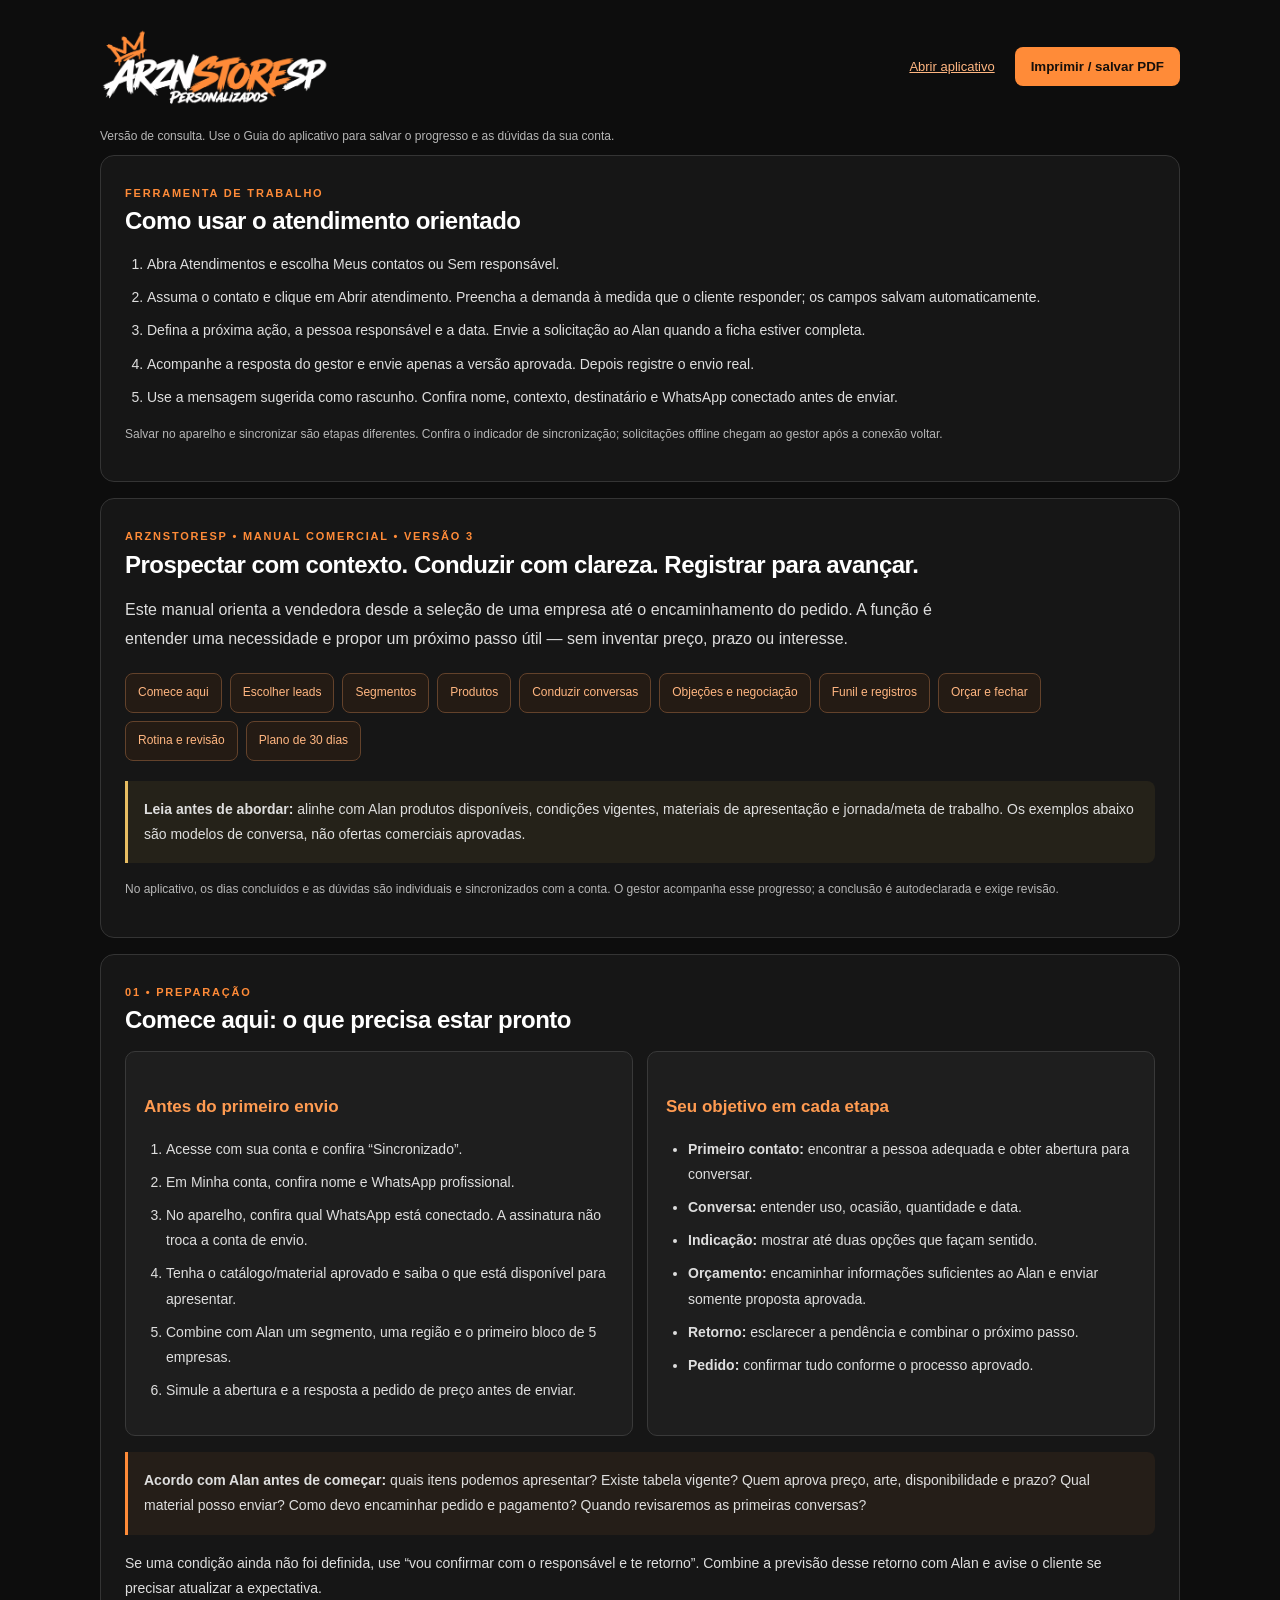
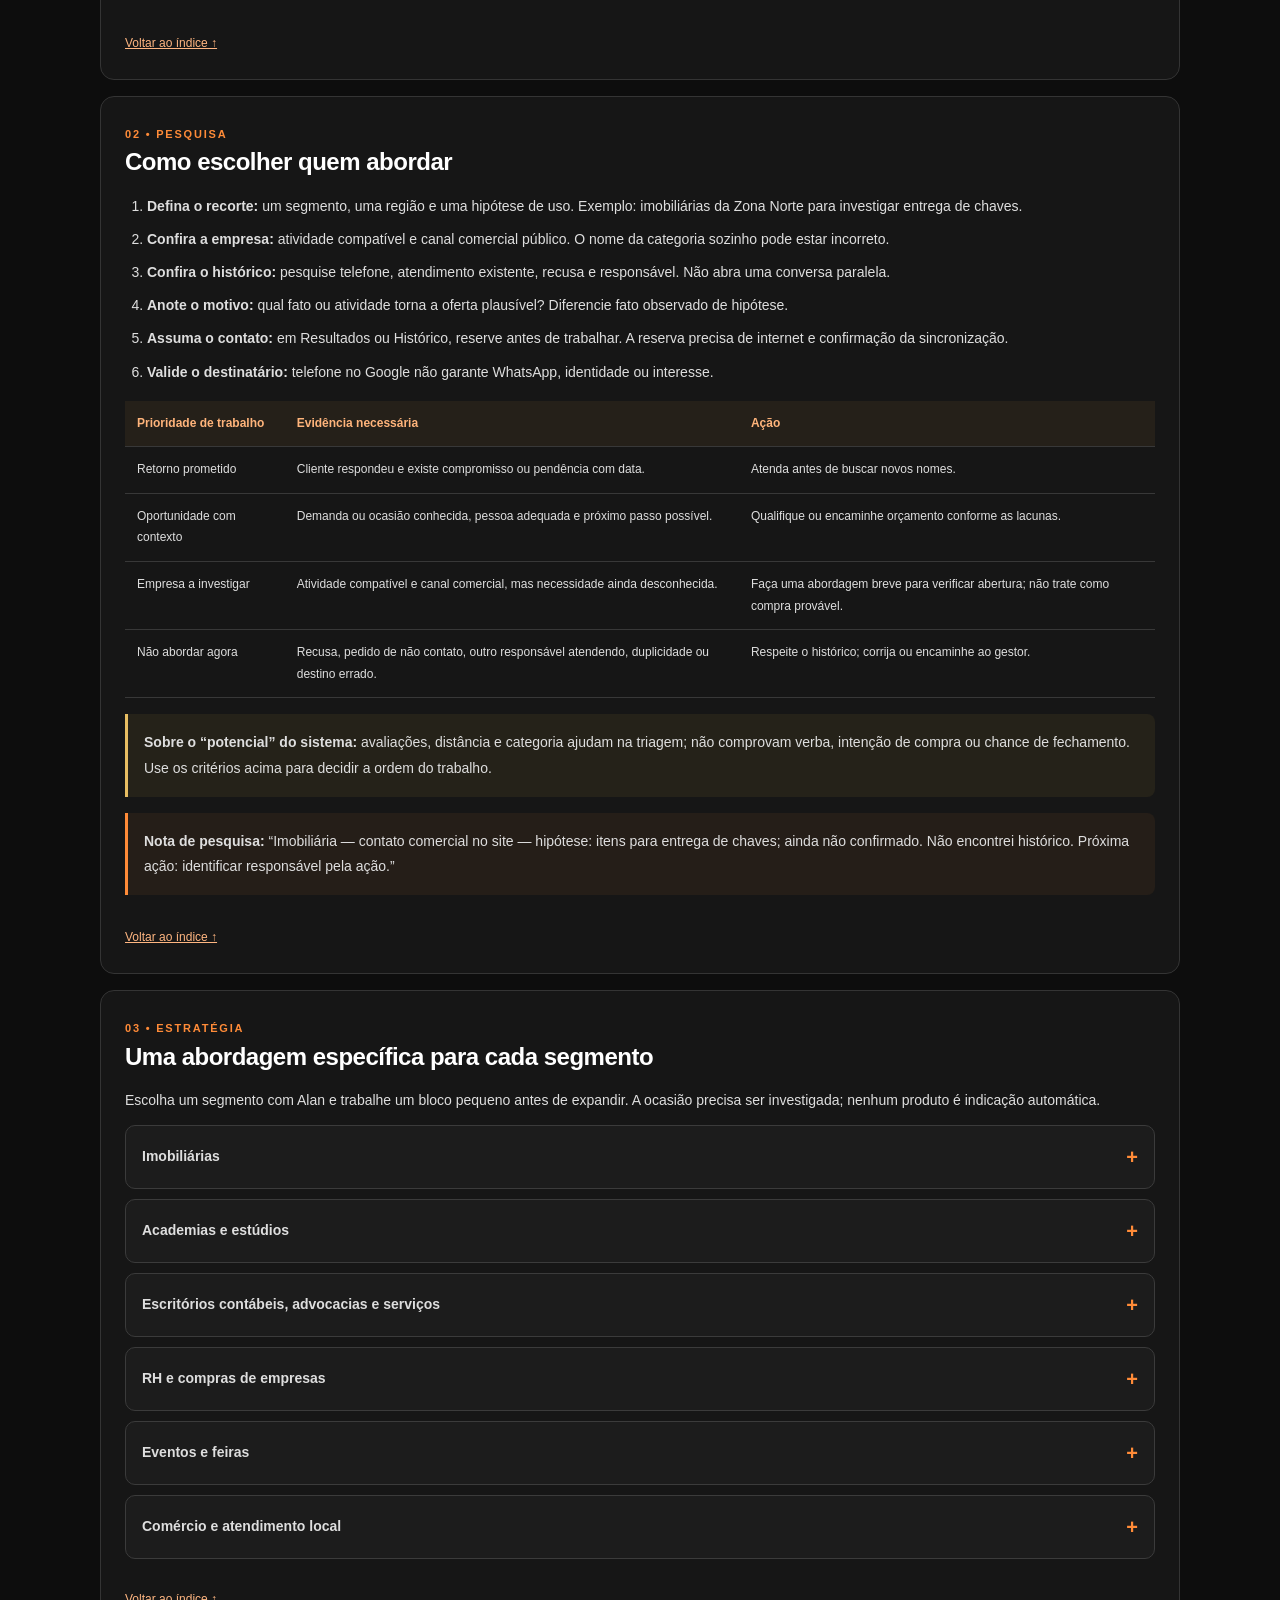
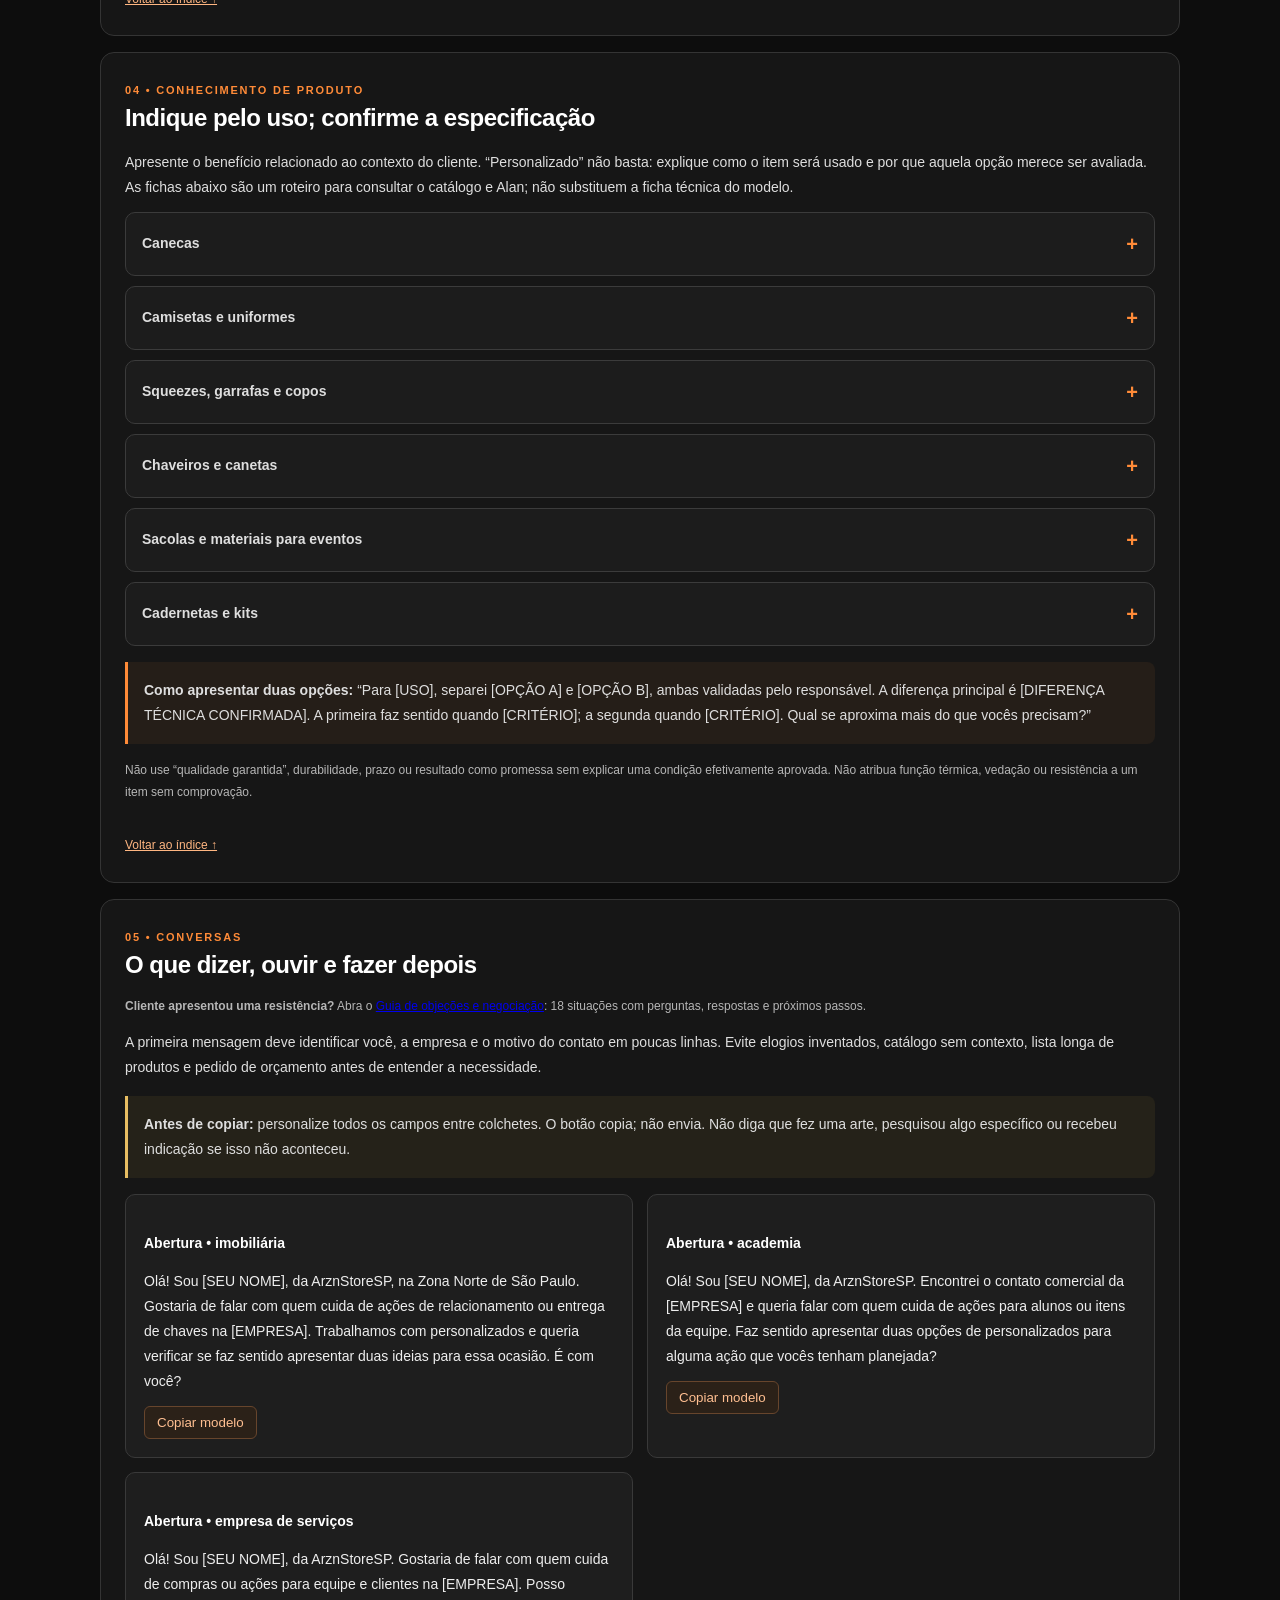
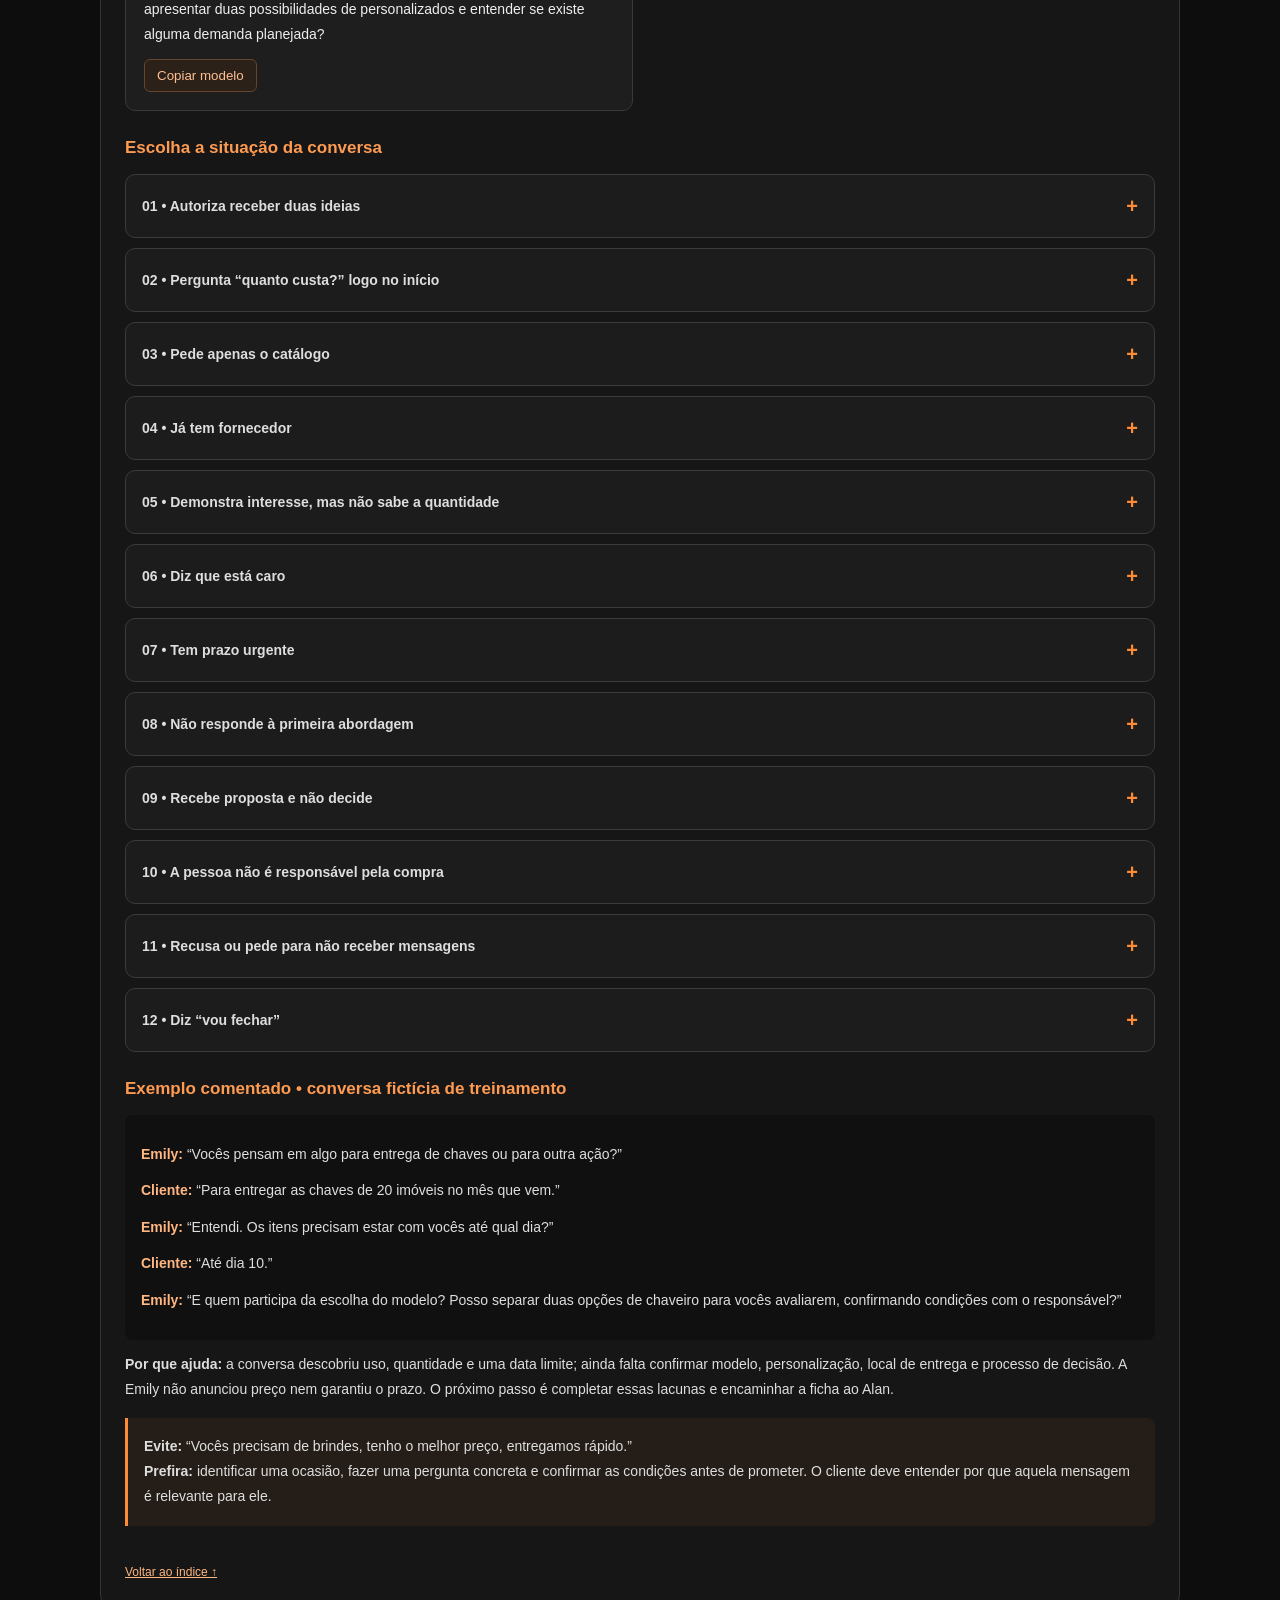
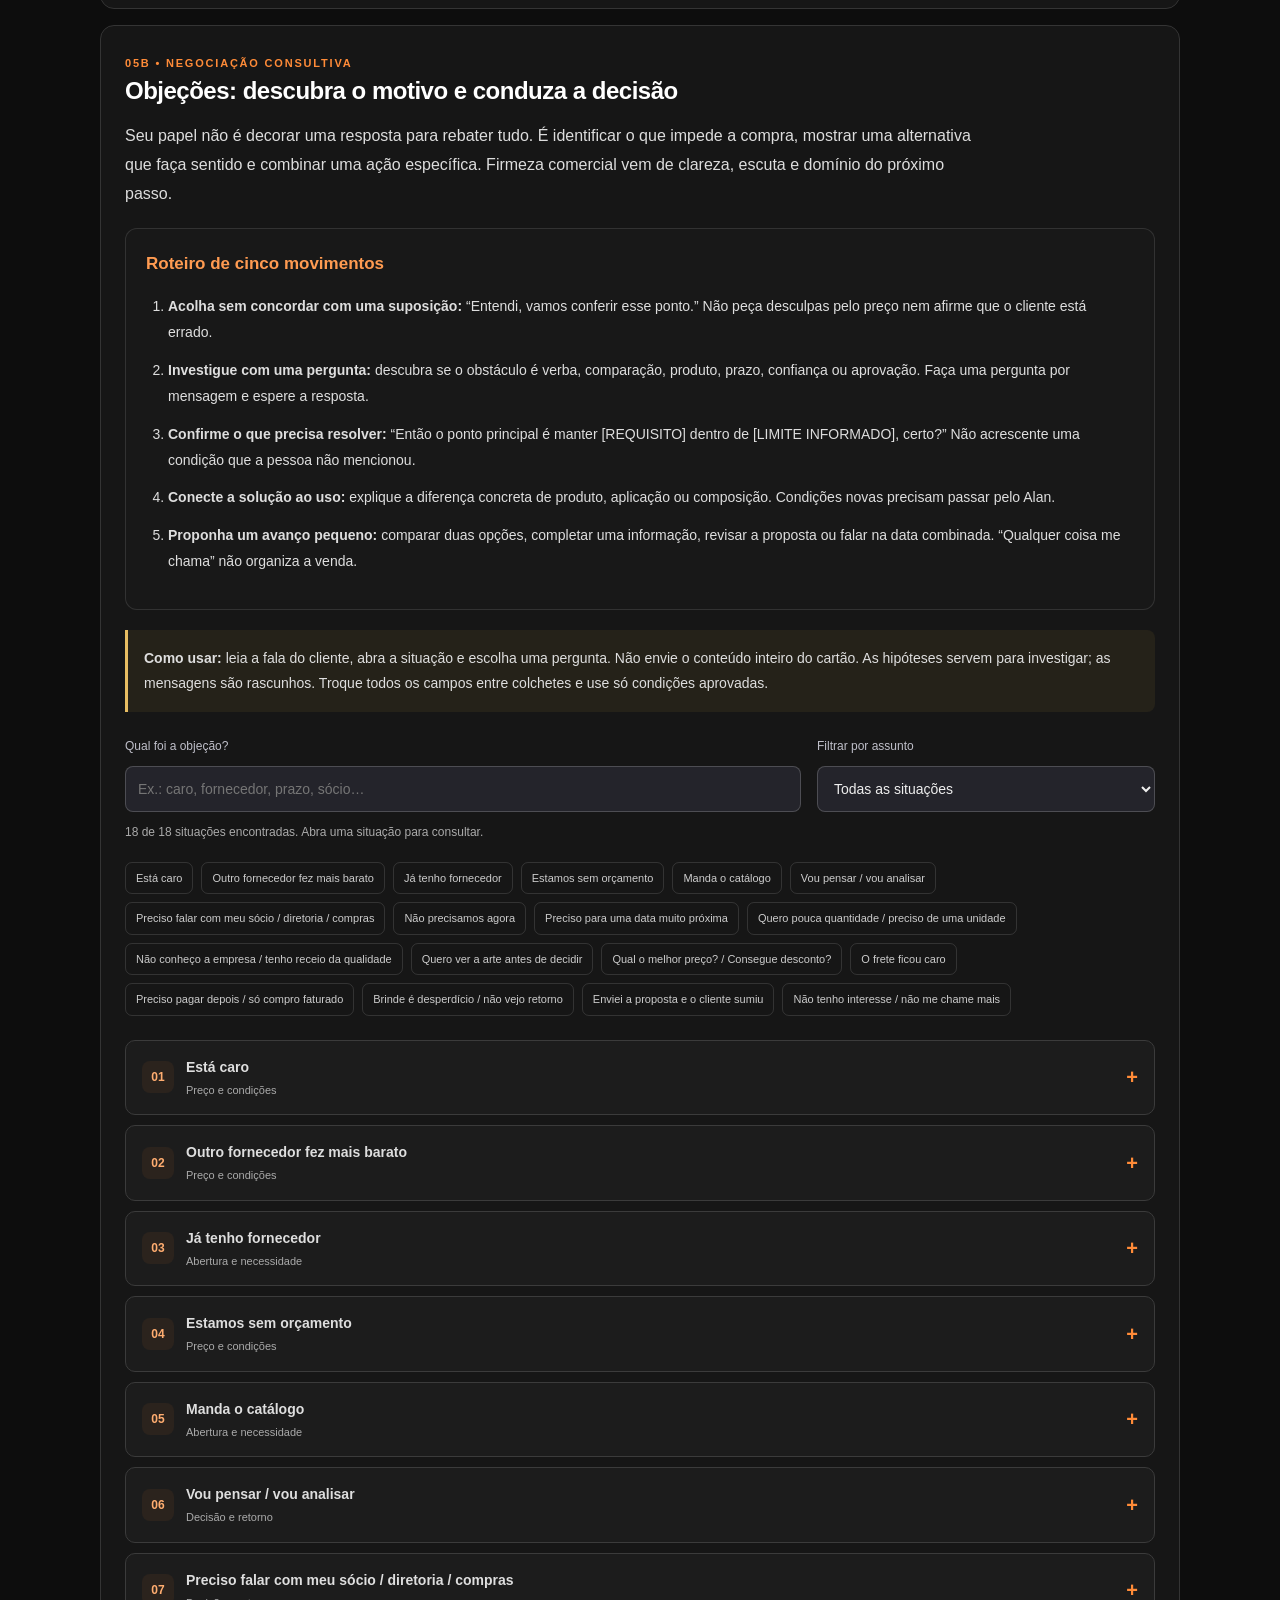
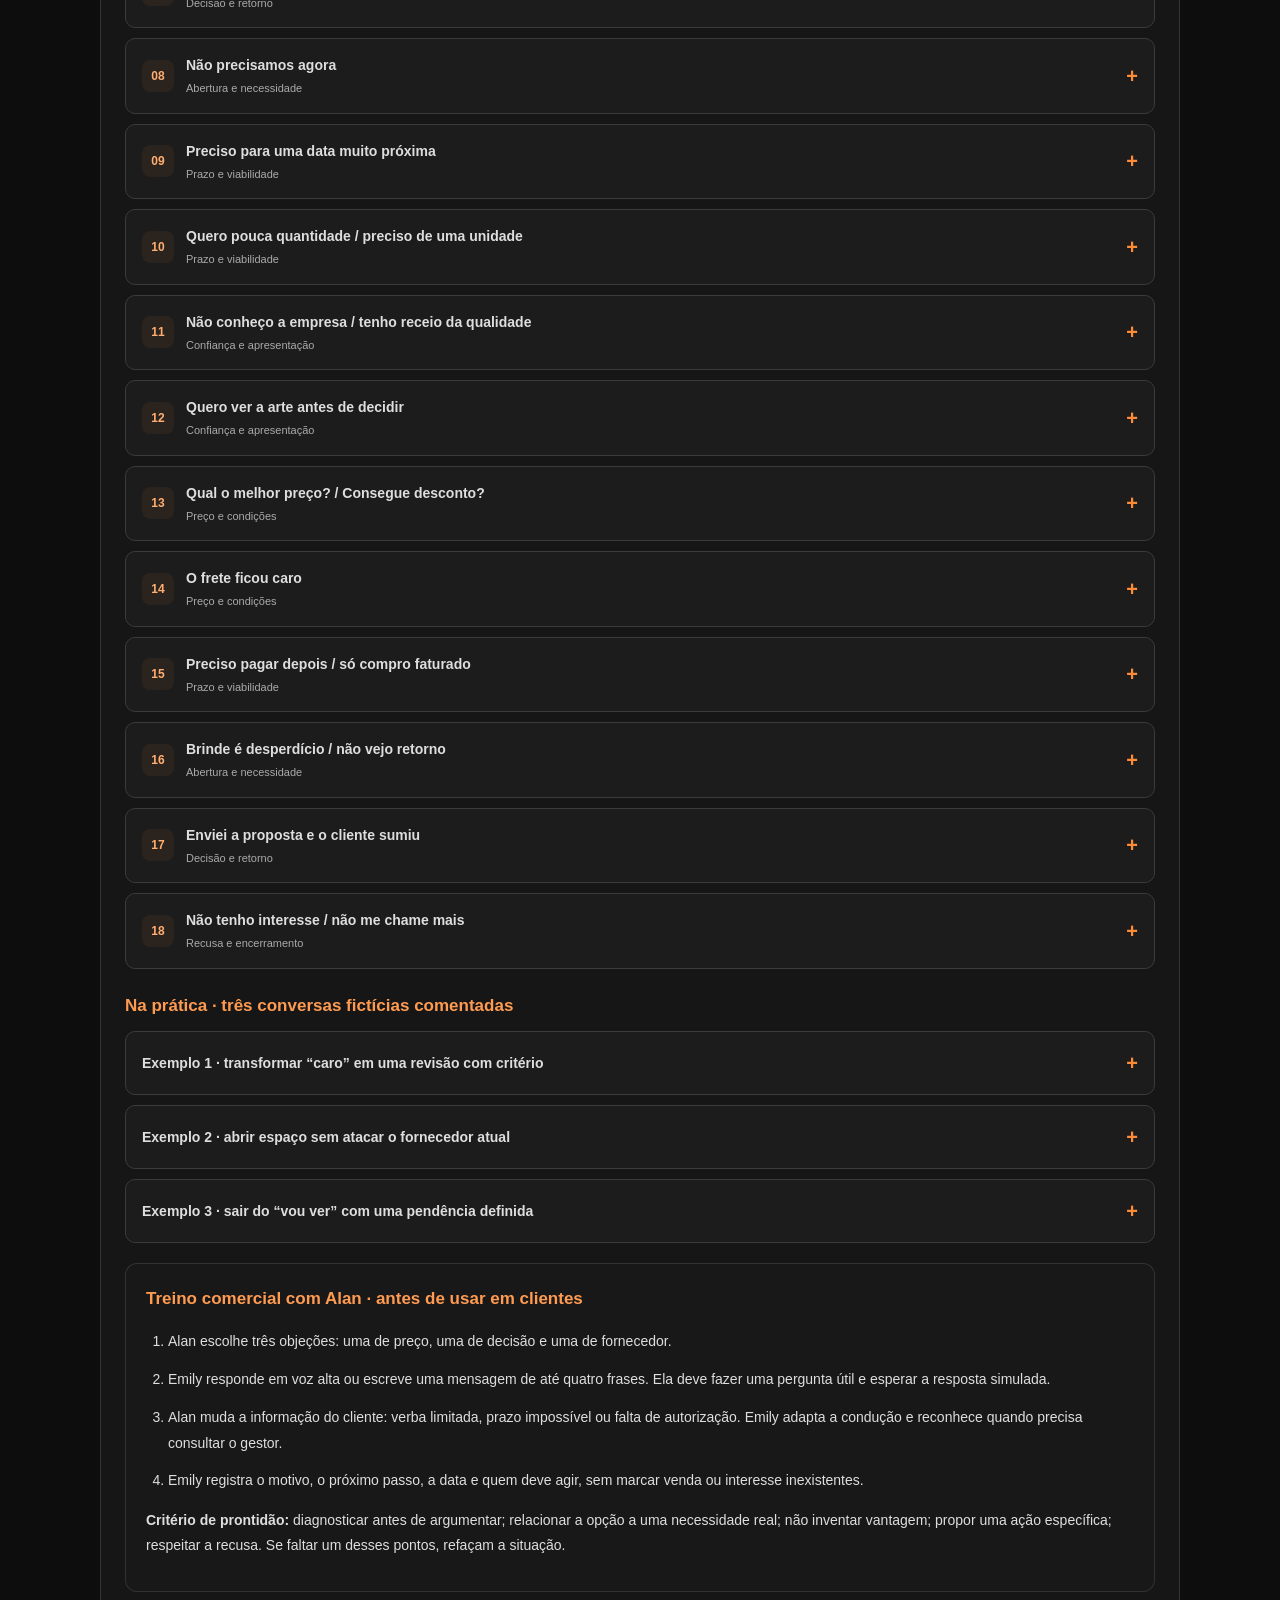
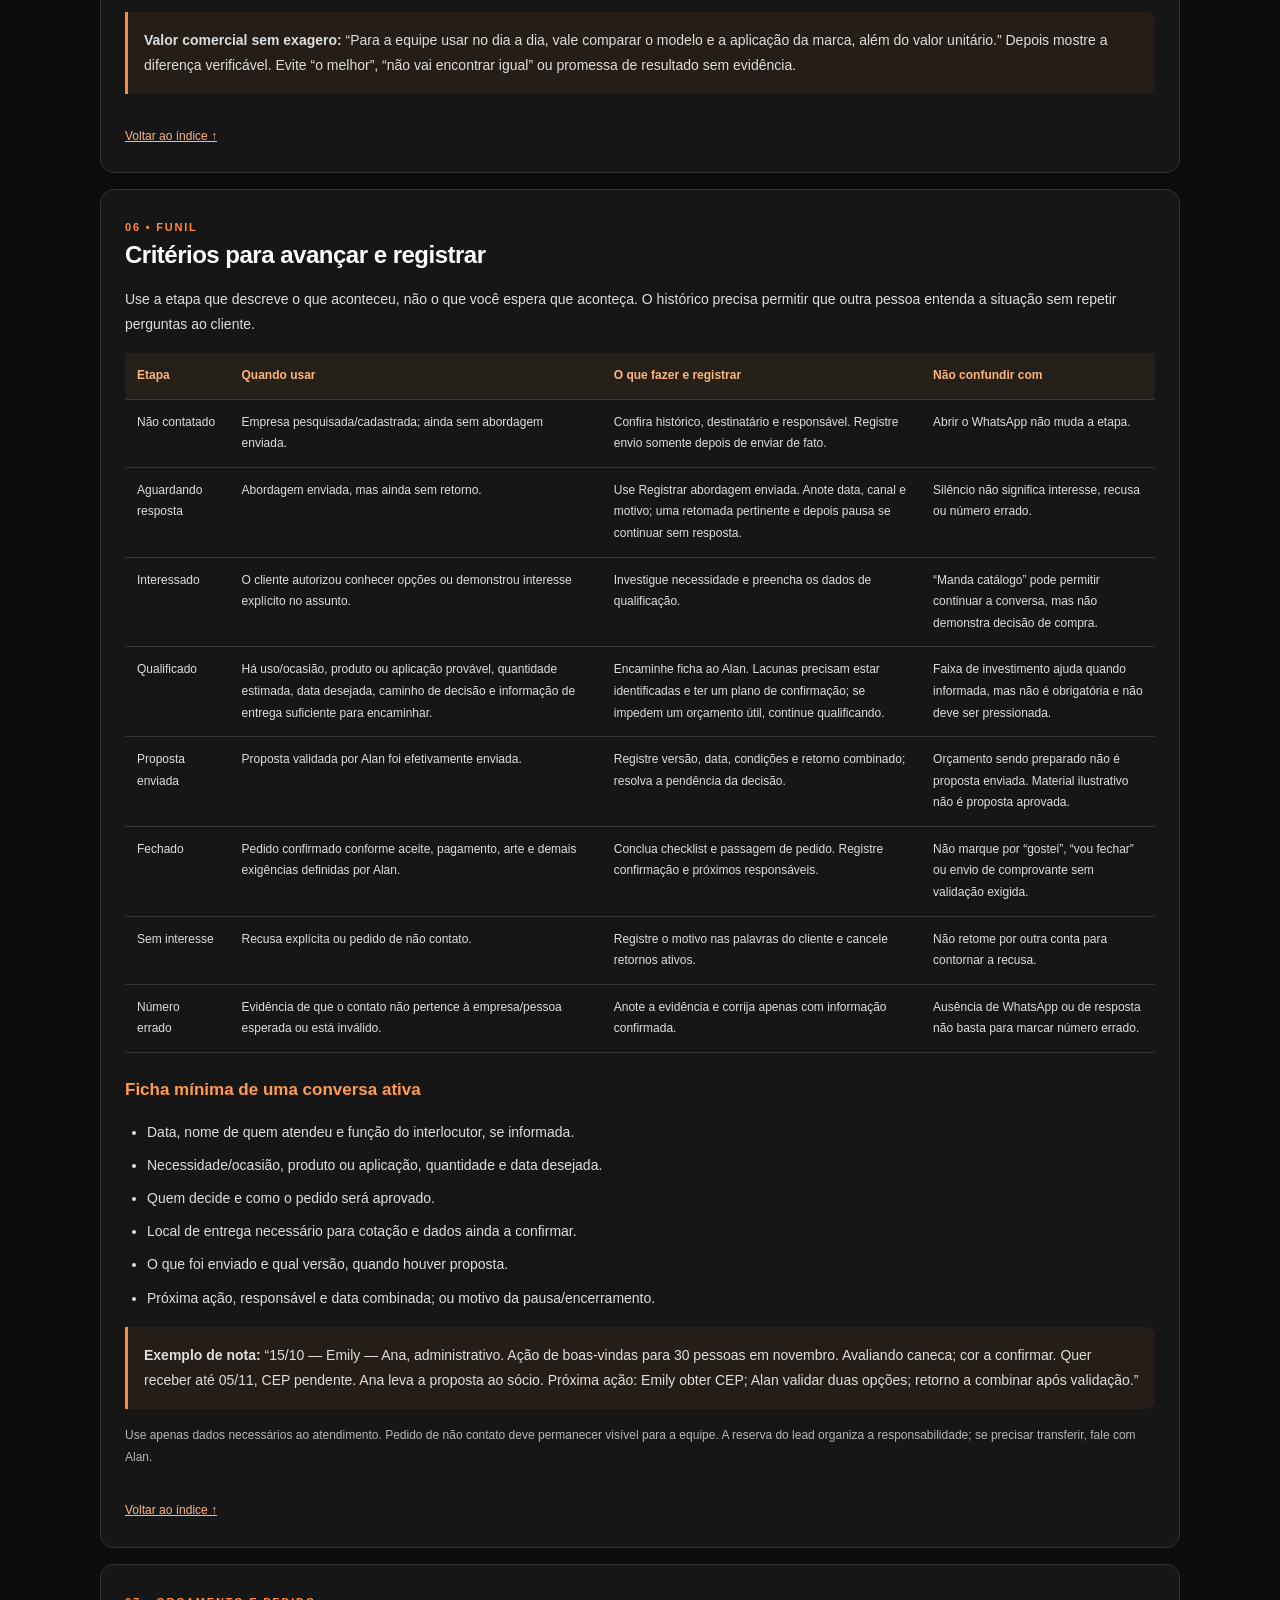
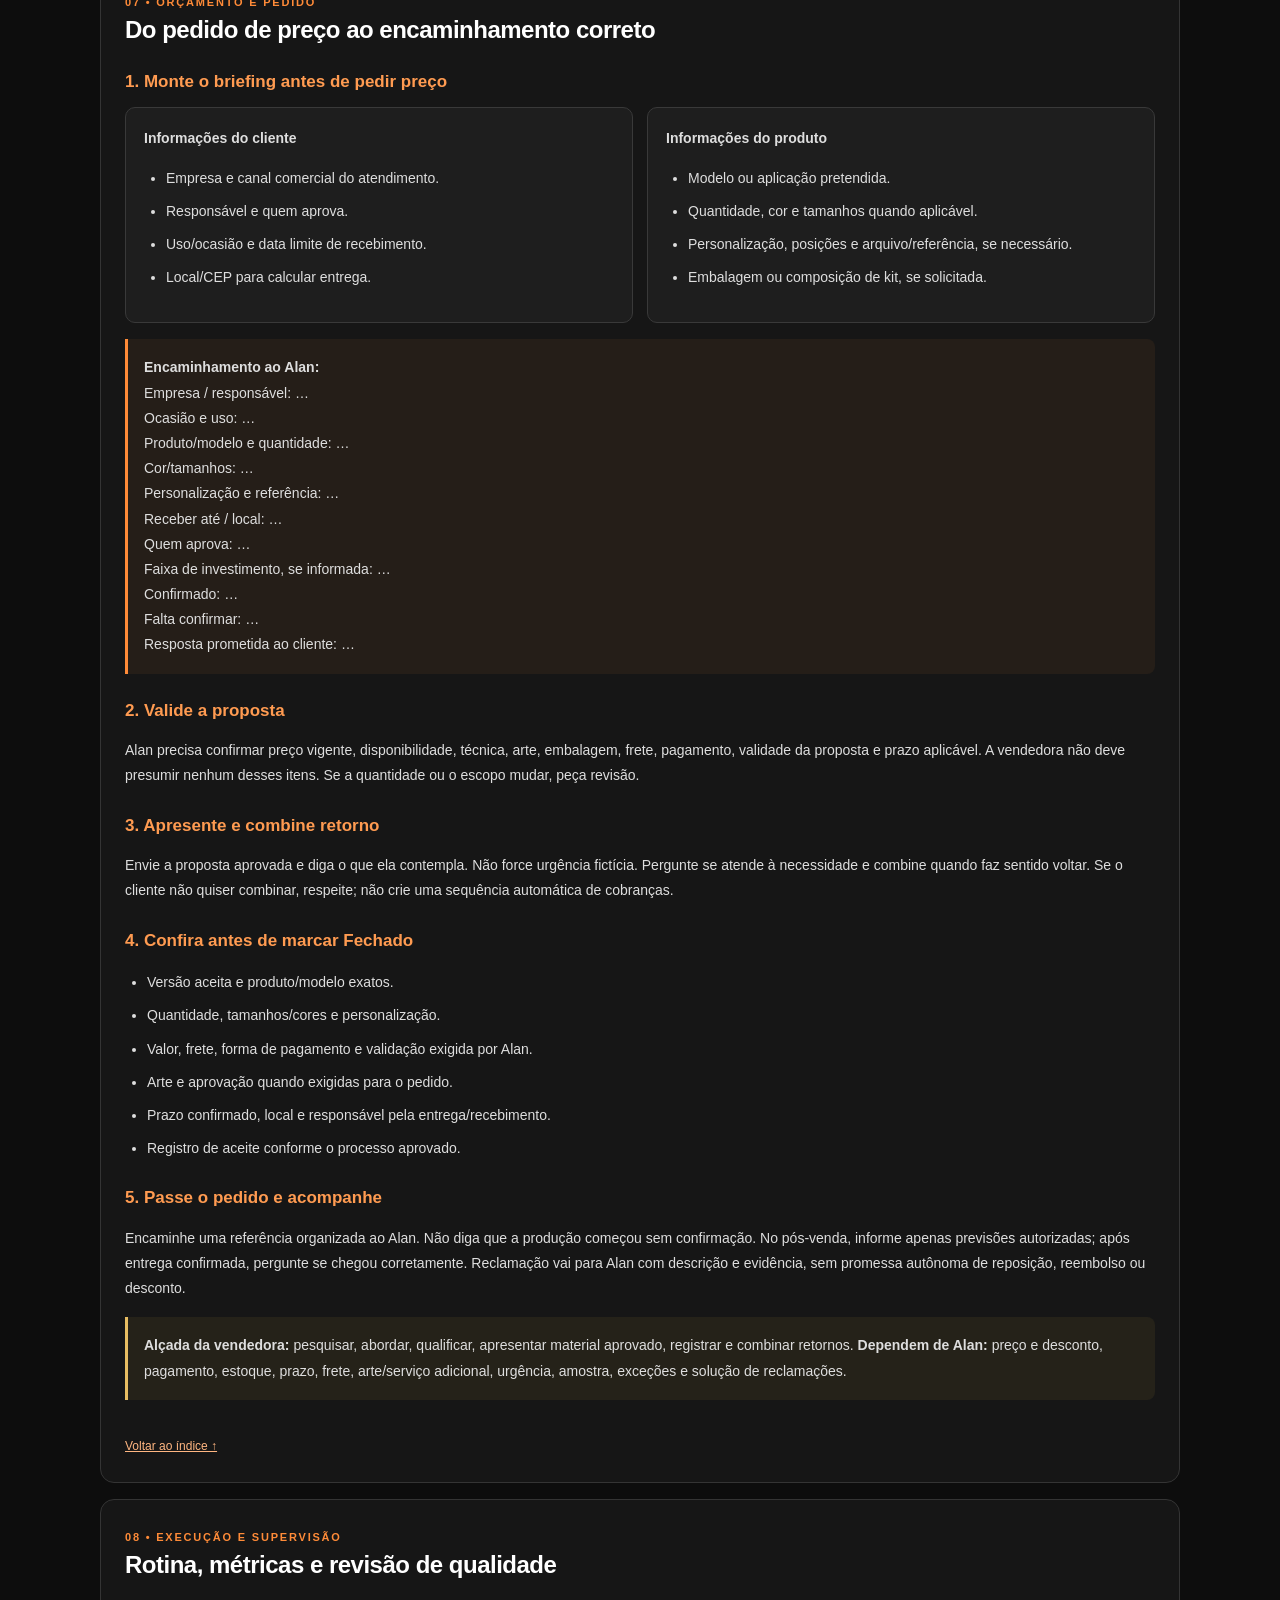
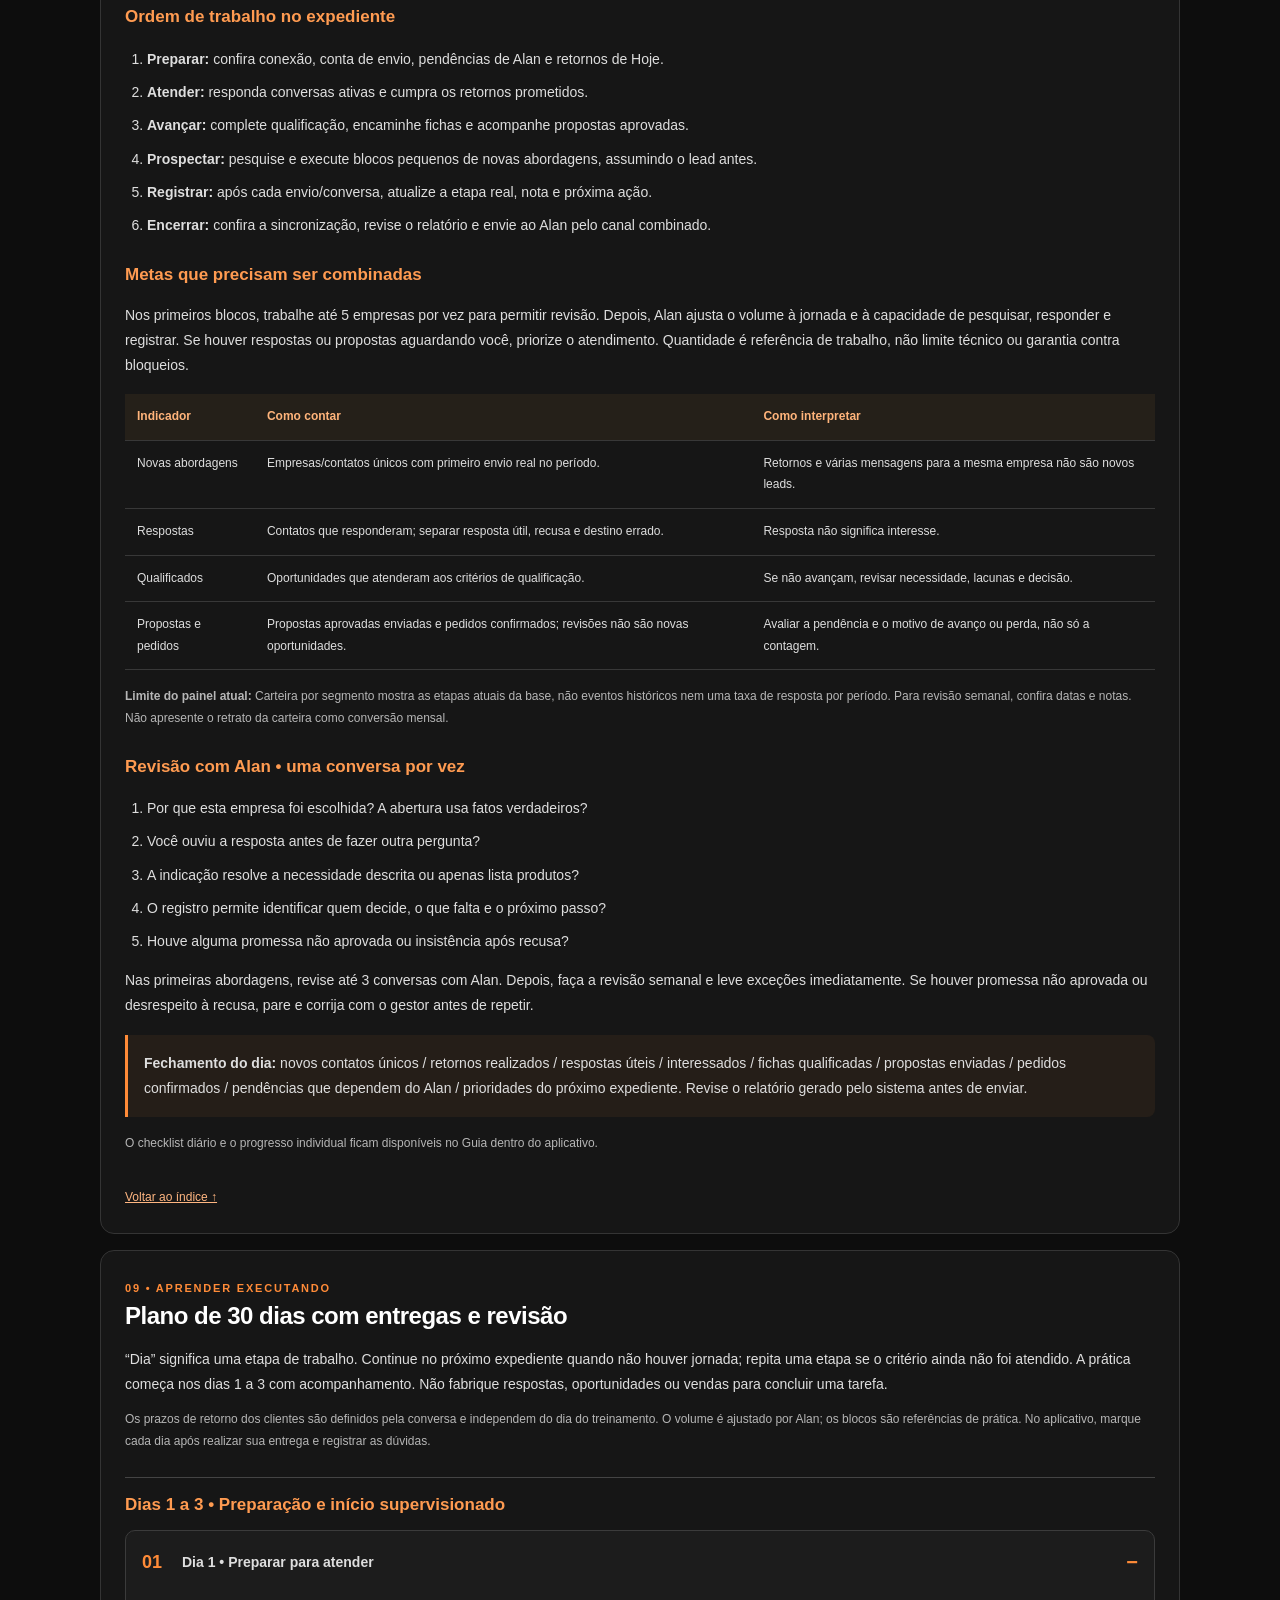
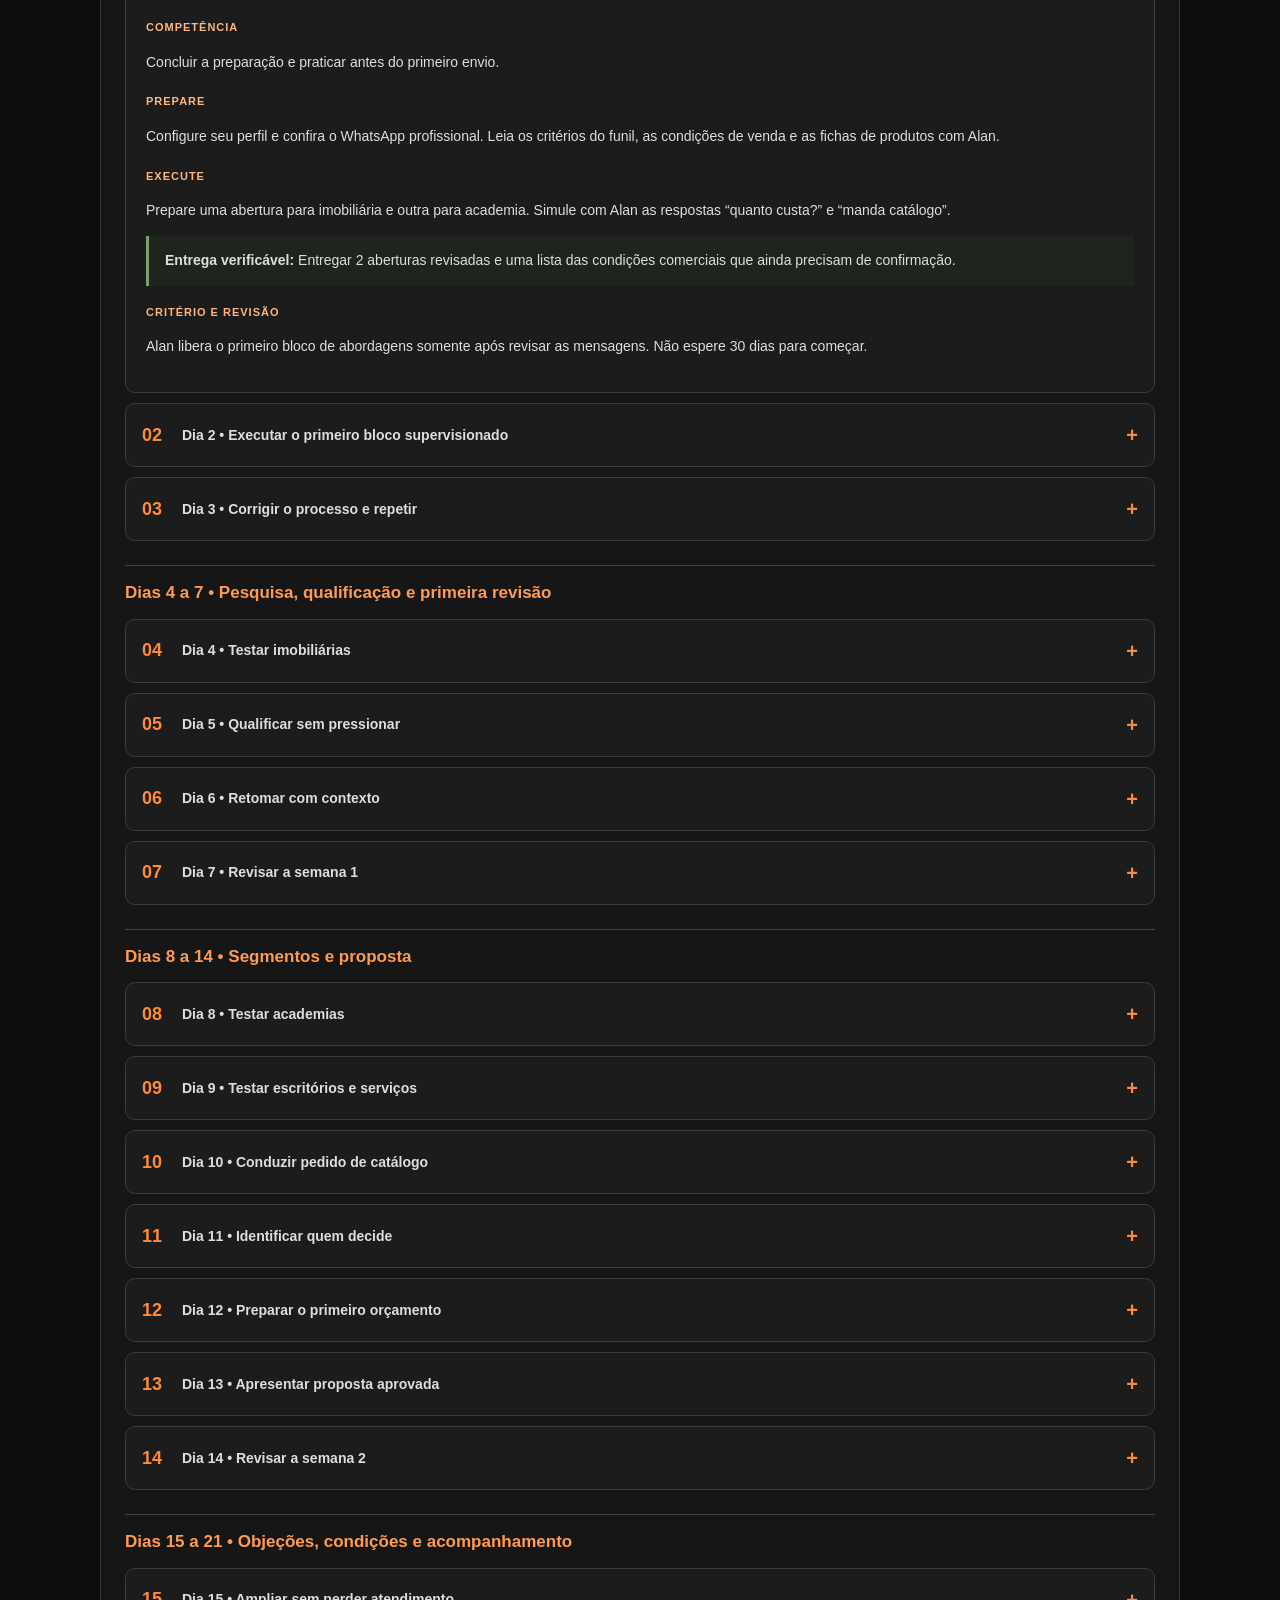
<file: guia-comercial.html>
<!doctype html><html lang="pt-BR"><head><meta charset="utf-8"><meta name="viewport" content="width=device-width,initial-scale=1"><title>Manual Comercial • ArznStoreSP</title><meta name="description" content="Manual de prospecção da ArznStoreSP: seleção de clientes, conversas, qualificação, orçamento e plano de 30 dias."><style>*{box-sizing:border-box}html{scroll-behavior:smooth}body{margin:0;background:#0d0d0d;color:#ddd;font-family:Inter,Arial,sans-serif}.sg-page{max-width:1120px;margin:auto;padding:28px 20px 64px}.sg-page-header{display:flex;align-items:center;justify-content:space-between;gap:20px;margin:0 0 24px;flex-wrap:wrap}.sg-page-header img{width:230px;height:auto}.sg-page-header a{color:#ffb681;font-size:13px}.sg-page-header button{background:#ff8b38;color:#17100b;border:0;border-radius:8px;padding:12px 16px;font-weight:700;cursor:pointer}.sg-page-header div{display:flex;gap:20px;align-items:center}.guide-day{border:1px solid #383838;border-radius:10px;margin:10px 0;overflow:hidden}.guide-day summary{display:flex;align-items:center;gap:12px;cursor:pointer;padding:16px;font-weight:700;line-height:1.5}.guide-day summary::after{content:"+";margin-left:auto;color:#ff8b38;font-size:20px}.guide-day[open] summary::after{content:"−"}.guide-day-body{padding:0 20px 20px;line-height:1.85}.guide-day-number{color:#ff8b38;min-width:28px;font-size:18px}.btn-copy{background:#2b2118;color:#ffbf91;border:1px solid #67452c;border-radius:6px;padding:8px 12px;cursor:pointer}.sg-page footer{font-size:12px;color:#aaa;margin:24px 0}.sg-page .op-day-check{display:none}@media print{.sg-page-header button,.sg-page-header a{display:none}.sg-page{padding:0;max-width:none}details>summary{font-weight:700}}

.sales-guide{color:#dedede;line-height:1.8;font-size:14px}.sales-guide p{margin:12px 0}.sales-guide h2{font-size:24px;line-height:1.3;letter-spacing:-.5px;margin:0 0 16px;color:white}.sales-guide h3{font-size:17px;color:#ff9b51;margin:22px 0 10px}.sales-guide h4{font-size:14px;color:white;margin:18px 0 8px}.sales-guide .panel{background:#161616;border:1px solid #343434;border-radius:14px;padding:24px;margin-bottom:16px}.sg-kicker{color:#ff8b38;font-size:11px;font-weight:800;letter-spacing:1.8px;text-transform:uppercase}.sg-lead{font-size:16px;max-width:850px;color:#ddd}.sg-nav{display:flex;flex-wrap:wrap;gap:8px;margin:20px 0}.sg-nav a,.sg-link{color:#ffb681;text-decoration:none}.sg-nav a{border:1px solid #63422b;border-radius:8px;padding:8px 12px;background:#241b14;font-size:12px}.sg-nav a:focus-visible,.sales-guide summary:focus-visible{outline:2px solid #ff8b38;outline-offset:3px}.sg-grid{display:grid;grid-template-columns:repeat(2,minmax(0,1fr));gap:14px}.sg-box{padding:18px;border:1px solid #393939;border-radius:10px;background:#1e1e1e}.sales-guide ul,.sales-guide ol{padding-left:22px}.sales-guide li{margin:8px 0}.sg-note{font-size:12px;color:#b6b6b6}.sg-example,.sg-alert{padding:16px;border-left:3px solid #ff8b38;background:#251e18;margin:16px 0;border-radius:0 8px 8px 0}.sg-alert{border-left-color:#e7bd62;background:#252219}.sg-table-wrap{overflow-x:auto;margin:16px 0}.sg-table{width:100%;border-collapse:collapse;min-width:650px;font-size:12px}.sg-table th{text-align:left;color:#ffb47b;background:#252019}.sg-table td,.sg-table th{padding:12px;border-bottom:1px solid #383838;vertical-align:top}.sales-guide .guide-day{background:#1c1c1c;border-color:#3b3b3b}.sales-guide .guide-day summary{font-size:14px}.sales-guide .guide-day-body{padding-top:8px}.sg-label{display:block;font-size:11px;text-transform:uppercase;letter-spacing:1px;color:#ffb681;margin-top:16px;font-weight:700}.sg-conversation{background:#101010;border-radius:8px;padding:16px;line-height:1.9}.sg-conversation p{margin:10px 0}.sg-conversation b{color:#ffb681}.sg-script{white-space:pre-wrap;margin:12px 0;color:#eee}.sales-guide [id]{scroll-margin-top:32px}.sg-phase{padding-top:12px;border-top:1px solid #444;margin-top:24px!important}.sg-small{font-size:12px}.sg-train-delivery{border-left:3px solid #7ca06d;padding:12px 16px;background:#1e251c}.sg-top-link{font-size:12px;color:#ffb681;display:inline-block;margin-top:20px}.sg-print-link{color:#ffb681;font-size:12px}
@media(max-width:680px){.sales-guide .panel{padding:18px}.sg-grid{grid-template-columns:1fr}.sales-guide h2{font-size:21px}.sg-lead{font-size:14px}.sg-nav a{font-size:11px}.sales-guide{font-size:13px}}
@media print{body{background:white!important;color:black!important}.sales-guide,.sales-guide *{color:black!important;background:white!important;box-shadow:none!important}.sg-nav,.sg-top-link,.btn-copy,.op-day-check,.sg-print-link{display:none!important}.sales-guide .panel{border:1px solid #aaa;break-inside:auto}.sales-guide details{break-inside:avoid}.sg-table-wrap{overflow:visible}.sg-table{min-width:0}.sg-table td,.sg-table th{padding:7px}.sg-kicker{letter-spacing:1px}}
</style><link rel="stylesheet" href="cloud/objections.css?v=1"></head><body><main class="sg-page"><header class="sg-page-header"><img src="assets/arznstoresp-logo-ff8b38.png" width="2048" height="682" alt="ArznStoreSP Personalizados"><div><a href="./">Abrir aplicativo</a><button type="button" onclick="imprimirManual()">Imprimir / salvar PDF</button></div></header><p class="sg-note">Versão de consulta. Use o Guia do aplicativo para salvar o progresso e as dúvidas da sua conta.</p><article class="sales-guide"><section class="panel"><span class="sg-kicker">Ferramenta de trabalho</span><h2>Como usar o atendimento orientado</h2><ol><li>Abra Atendimentos e escolha Meus contatos ou Sem responsável.</li><li>Assuma o contato e clique em Abrir atendimento. Preencha a demanda à medida que o cliente responder; os campos salvam automaticamente.</li><li>Defina a próxima ação, a pessoa responsável e a data. Envie a solicitação ao Alan quando a ficha estiver completa.</li><li>Acompanhe a resposta do gestor e envie apenas a versão aprovada. Depois registre o envio real.</li><li>Use a mensagem sugerida como rascunho. Confira nome, contexto, destinatário e WhatsApp conectado antes de enviar.</li></ol><p class="sg-note">Salvar no aparelho e sincronizar são etapas diferentes. Confira o indicador de sincronização; solicitações offline chegam ao gestor após a conexão voltar.</p></section><section class="panel" id="manual-top"><span class="sg-kicker">ArznStoreSP • Manual comercial • versão 3</span><h2>Prospectar com contexto. Conduzir com clareza. Registrar para avançar.</h2><p class="sg-lead">Este manual orienta a vendedora desde a seleção de uma empresa até o encaminhamento do pedido. A função é entender uma necessidade e propor um próximo passo útil — sem inventar preço, prazo ou interesse.</p><nav class="sg-nav" aria-label="Índice do manual"><a href="#sg-start">Comece aqui</a><a href="#sg-leads">Escolher leads</a><a href="#sg-segments">Segmentos</a><a href="#sg-products">Produtos</a><a href="#sg-talk">Conduzir conversas</a><a href="#sg-objections">Objeções e negociação</a><a href="#sg-funnel">Funil e registros</a><a href="#sg-quotes">Orçar e fechar</a><a href="#sg-routine">Rotina e revisão</a><a href="#guide-days">Plano de 30 dias</a></nav><div class="sg-alert"><b>Leia antes de abordar:</b> alinhe com Alan produtos disponíveis, condições vigentes, materiais de apresentação e jornada/meta de trabalho. Os exemplos abaixo são modelos de conversa, não ofertas comerciais aprovadas.</div><p class="sg-note">No aplicativo, os dias concluídos e as dúvidas são individuais e sincronizados com a conta. O gestor acompanha esse progresso; a conclusão é autodeclarada e exige revisão.</p></section><section class="panel" id="sg-start"><span class="sg-kicker">01 • Preparação</span><h2>Comece aqui: o que precisa estar pronto</h2><div class="sg-grid"><div class="sg-box"><h3>Antes do primeiro envio</h3><ol><li>Acesse com sua conta e confira “Sincronizado”.</li><li>Em Minha conta, confira nome e WhatsApp profissional.</li><li>No aparelho, confira qual WhatsApp está conectado. A assinatura não troca a conta de envio.</li><li>Tenha o catálogo/material aprovado e saiba o que está disponível para apresentar.</li><li>Combine com Alan um segmento, uma região e o primeiro bloco de 5 empresas.</li><li>Simule a abertura e a resposta a pedido de preço antes de enviar.</li></ol></div><div class="sg-box"><h3>Seu objetivo em cada etapa</h3><ul><li><b>Primeiro contato:</b> encontrar a pessoa adequada e obter abertura para conversar.</li><li><b>Conversa:</b> entender uso, ocasião, quantidade e data.</li><li><b>Indicação:</b> mostrar até duas opções que façam sentido.</li><li><b>Orçamento:</b> encaminhar informações suficientes ao Alan e enviar somente proposta aprovada.</li><li><b>Retorno:</b> esclarecer a pendência e combinar o próximo passo.</li><li><b>Pedido:</b> confirmar tudo conforme o processo aprovado.</li></ul></div></div><div class="sg-example"><b>Acordo com Alan antes de começar:</b> quais itens podemos apresentar? Existe tabela vigente? Quem aprova preço, arte, disponibilidade e prazo? Qual material posso enviar? Como devo encaminhar pedido e pagamento? Quando revisaremos as primeiras conversas?</div><p>Se uma condição ainda não foi definida, use “vou confirmar com o responsável e te retorno”. Combine a previsão desse retorno com Alan e avise o cliente se precisar atualizar a expectativa.</p><a class="sg-top-link" href="#manual-top">Voltar ao índice ↑</a></section><section class="panel" id="sg-leads"><span class="sg-kicker">02 • Pesquisa</span><h2>Como escolher quem abordar</h2><ol><li><b>Defina o recorte:</b> um segmento, uma região e uma hipótese de uso. Exemplo: imobiliárias da Zona Norte para investigar entrega de chaves.</li><li><b>Confira a empresa:</b> atividade compatível e canal comercial público. O nome da categoria sozinho pode estar incorreto.</li><li><b>Confira o histórico:</b> pesquise telefone, atendimento existente, recusa e responsável. Não abra uma conversa paralela.</li><li><b>Anote o motivo:</b> qual fato ou atividade torna a oferta plausível? Diferencie fato observado de hipótese.</li><li><b>Assuma o contato:</b> em Resultados ou Histórico, reserve antes de trabalhar. A reserva precisa de internet e confirmação da sincronização.</li><li><b>Valide o destinatário:</b> telefone no Google não garante WhatsApp, identidade ou interesse.</li></ol><div class="sg-table-wrap"><table class="sg-table"><thead><tr><th>Prioridade de trabalho</th><th>Evidência necessária</th><th>Ação</th></tr></thead><tbody><tr><td>Retorno prometido</td><td>Cliente respondeu e existe compromisso ou pendência com data.</td><td>Atenda antes de buscar novos nomes.</td></tr><tr><td>Oportunidade com contexto</td><td>Demanda ou ocasião conhecida, pessoa adequada e próximo passo possível.</td><td>Qualifique ou encaminhe orçamento conforme as lacunas.</td></tr><tr><td>Empresa a investigar</td><td>Atividade compatível e canal comercial, mas necessidade ainda desconhecida.</td><td>Faça uma abordagem breve para verificar abertura; não trate como compra provável.</td></tr><tr><td>Não abordar agora</td><td>Recusa, pedido de não contato, outro responsável atendendo, duplicidade ou destino errado.</td><td>Respeite o histórico; corrija ou encaminhe ao gestor.</td></tr></tbody></table></div><div class="sg-alert"><b>Sobre o “potencial” do sistema:</b> avaliações, distância e categoria ajudam na triagem; não comprovam verba, intenção de compra ou chance de fechamento. Use os critérios acima para decidir a ordem do trabalho.</div><p class="sg-example"><b>Nota de pesquisa:</b> “Imobiliária — contato comercial no site — hipótese: itens para entrega de chaves; ainda não confirmado. Não encontrei histórico. Próxima ação: identificar responsável pela ação.”</p><a class="sg-top-link" href="#manual-top">Voltar ao índice ↑</a></section><section class="panel" id="sg-segments"><span class="sg-kicker">03 • Estratégia</span><h2>Uma abordagem específica para cada segmento</h2><p>Escolha um segmento com Alan e trabalhe um bloco pequeno antes de expandir. A ocasião precisa ser investigada; nenhum produto é indicação automática.</p><details class="guide-day" id="sg-segment-imobiliarias"><summary>Imobiliárias</summary><div class="guide-day-body"><span class="sg-label">Quem procurar</span><p>Sócio, gerente comercial, marketing ou responsável pela entrega de chaves.</p><span class="sg-label">O que investigar</span><p>Entrega de chaves, relacionamento com proprietários ou ação comercial planejada.</p><span class="sg-label">Possíveis produtos</span><p>Chaveiro para acompanhar a entrega; caneta para atendimento; kit quando houver ocasião e quantidade compatíveis.</p><div class="sg-conversation"><b>Pergunta de contexto:</b> Vocês costumam preparar algum item para a entrega das chaves ou para relacionamento com clientes?</div><span class="sg-label">Antes de avançar</span><p>Confirme se existe ação planejada, quem aprova e a quantidade. Não prometa reposição recorrente nem presuma compra em cada venda.</p></div></details><details class="guide-day" id="sg-segment-academias"><summary>Academias e estúdios</summary><div class="guide-day-body"><span class="sg-label">Quem procurar</span><p>Proprietário, gerente ou responsável por ações e uniformes.</p><span class="sg-label">O que investigar</span><p>Campanha de matrícula, evento, desafio interno ou identificação da equipe.</p><span class="sg-label">Possíveis produtos</span><p>Squeeze para ação com alunos; camiseta ou uniforme para equipe, conforme material e aplicação aprovados.</p><div class="sg-conversation"><b>Pergunta de contexto:</b> A ideia seria uma ação para alunos ou algo para a equipe? Vocês já têm uma data em mente?</div><span class="sg-label">Antes de avançar</span><p>Diferencie quantidade para revenda, distribuição e uso interno. Não prometa adequação térmica ou desempenho sem ficha do produto.</p></div></details><details class="guide-day" id="sg-segment-escritorios"><summary>Escritórios contábeis, advocacias e serviços</summary><div class="guide-day-body"><span class="sg-label">Quem procurar</span><p>Sócio, administração, marketing ou compras.</p><span class="sg-label">O que investigar</span><p>Relacionamento com clientes, integração de equipe ou evento interno.</p><span class="sg-label">Possíveis produtos</span><p>Caneca e caderneta como opções de uso; kit apenas quando ocasião e investimento justificarem.</p><div class="sg-conversation"><b>Pergunta de contexto:</b> Há alguma ação de relacionamento ou de equipe prevista para os próximos meses?</div><span class="sg-label">Antes de avançar</span><p>Avaliação no Google não indica verba disponível. Evite uma abordagem que pressuponha necessidade ou orçamento.</p></div></details><details class="guide-day" id="sg-segment-rh"><summary>RH e compras de empresas</summary><div class="guide-day-body"><span class="sg-label">Quem procurar</span><p>RH, administrativo, compras ou marketing, conforme a finalidade.</p><span class="sg-label">O que investigar</span><p>Boas-vindas de funcionários, ação interna, evento ou presente corporativo.</p><span class="sg-label">Possíveis produtos</span><p>Caneca, garrafa, camiseta ou kit selecionado conforme o uso e o orçamento informado.</p><div class="sg-conversation"><b>Pergunta de contexto:</b> É para integração, reconhecimento da equipe ou uma ação específica? Quem participa da aprovação?</div><span class="sg-label">Antes de avançar</span><p>Investigue processo de compras, necessidade de cadastro, documentação e data de recebimento. Leve exigências ao Alan antes de aceitar.</p></div></details><details class="guide-day" id="sg-segment-eventos"><summary>Eventos e feiras</summary><div class="guide-day-body"><span class="sg-label">Quem procurar</span><p>Organização, produção, marketing ou compras.</p><span class="sg-label">O que investigar</span><p>Distribuição, identificação de equipe e materiais para participantes.</p><span class="sg-label">Possíveis produtos</span><p>Sacola, camiseta, caneta ou outros brindes com especificação confirmada.</p><div class="sg-conversation"><b>Pergunta de contexto:</b> Qual é o evento, a data de recebimento e a quantidade prevista de participantes ou equipe?</div><span class="sg-label">Antes de avançar</span><p>A data do evento não é o prazo de entrega. Peça a data limite de recebimento e o local; valide logística antes de prometer.</p></div></details><details class="guide-day" id="sg-segment-comercio"><summary>Comércio e atendimento local</summary><div class="guide-day-body"><span class="sg-label">Quem procurar</span><p>Proprietário, gerente ou marketing.</p><span class="sg-label">O que investigar</span><p>Uniformização, material de atendimento ou ação para clientes.</p><span class="sg-label">Possíveis produtos</span><p>Camiseta/uniforme, caneca de equipe ou material gráfico, conforme necessidade identificada.</p><div class="sg-conversation"><b>Pergunta de contexto:</b> Hoje a prioridade seria a apresentação da equipe, algum material de atendimento ou uma ação promocional?</div><span class="sg-label">Antes de avançar</span><p>Se não houver ocasião ou interesse, não force um produto. Registre a informação e encerre com respeito.</p></div></details><a class="sg-top-link" href="#manual-top">Voltar ao índice ↑</a></section><section class="panel" id="sg-products"><span class="sg-kicker">04 • Conhecimento de produto</span><h2>Indique pelo uso; confirme a especificação</h2><p>Apresente o benefício relacionado ao contexto do cliente. “Personalizado” não basta: explique como o item será usado e por que aquela opção merece ser avaliada. As fichas abaixo são um roteiro para consultar o catálogo e Alan; não substituem a ficha técnica do modelo.</p><details class="guide-day"><summary>Canecas</summary><div class="guide-day-body"><span class="sg-label">O que perguntar</span><p>Quantidade, modelo, cor e capacidade do item escolhido; finalidade; logo ou arte; data e entrega.</p><span class="sg-label">Como relacionar à necessidade</span><p>É uma possibilidade para equipe, presente e relacionamento quando o uso fizer sentido.</p><span class="sg-label">O que confirmar com Alan ou ficha vigente</span><p>Material e técnica do modelo, embalagem, resistência e cuidados, quantidade mínima se houver e área de personalização.</p></div></details><details class="guide-day"><summary>Camisetas e uniformes</summary><div class="guide-day-body"><span class="sg-label">O que perguntar</span><p>Uso, quantidade por tamanho, modelagem, cor, tecido desejado e posições da estampa.</p><span class="sg-label">Como relacionar à necessidade</span><p>A indicação depende do trabalho ou evento e da aplicação visual necessária.</p><span class="sg-label">O que confirmar com Alan ou ficha vigente</span><p>Composição e gramatura, tabela de medidas, disponibilidade, técnica de estampa e cuidados. Não prometa que não desbota ou que serve sem conferir medidas.</p></div></details><details class="guide-day"><summary>Squeezes, garrafas e copos</summary><div class="guide-day-body"><span class="sg-label">O que perguntar</span><p>Tipo de uso, quantidade, modelo/material, capacidade, cor e aplicação da marca.</p><span class="sg-label">Como relacionar à necessidade</span><p>Pode atender ações com alunos, equipe ou eventos; escolha depende do uso.</p><span class="sg-label">O que confirmar com Alan ou ficha vigente</span><p>Material exato, capacidade, vedação, conservação de temperatura quando aplicável e técnica de gravação/impressão. Não chame todo recipiente de térmico.</p></div></details><details class="guide-day"><summary>Chaveiros e canetas</summary><div class="guide-day-body"><span class="sg-label">O que perguntar</span><p>Modelo, material, quantidade, cor, área e tipo de personalização.</p><span class="sg-label">Como relacionar à necessidade</span><p>Avalie utilidade, ocasião de entrega e orçamento, sem vender apenas como “brinde barato”.</p><span class="sg-label">O que confirmar com Alan ou ficha vigente</span><p>Disponibilidade, medida, acabamento, embalagem e técnica. Cada modelo pode ter condições e área de gravação diferentes.</p></div></details><details class="guide-day"><summary>Sacolas e materiais para eventos</summary><div class="guide-day-body"><span class="sg-label">O que perguntar</span><p>Tipo e medida, quantidade, cor, aplicação, carga/uso esperado e data limite de recebimento.</p><span class="sg-label">Como relacionar à necessidade</span><p>Pode organizar materiais e acompanhar uma ação, se o modelo for adequado.</p><span class="sg-label">O que confirmar com Alan ou ficha vigente</span><p>Material e gramatura quando aplicáveis, técnica, limite de impressão, resistência especificada e logística.</p></div></details><details class="guide-day"><summary>Cadernetas e kits</summary><div class="guide-day-body"><span class="sg-label">O que perguntar</span><p>Quem recebe, ocasião, quantidade, itens desejados e faixa de investimento, se informada.</p><span class="sg-label">Como relacionar à necessidade</span><p>O kit deve ter motivo de uso e coerência entre itens; começar com até duas opções facilita a escolha.</p><span class="sg-label">O que confirmar com Alan ou ficha vigente</span><p>Especificação de cada item, embalagem, montagem, disponibilidade conjunta e prazo total. Não some preços sem validar a composição com Alan.</p></div></details><div class="sg-example"><b>Como apresentar duas opções:</b> “Para [USO], separei [OPÇÃO A] e [OPÇÃO B], ambas validadas pelo responsável. A diferença principal é [DIFERENÇA TÉCNICA CONFIRMADA]. A primeira faz sentido quando [CRITÉRIO]; a segunda quando [CRITÉRIO]. Qual se aproxima mais do que vocês precisam?”</div><p class="sg-note">Não use “qualidade garantida”, durabilidade, prazo ou resultado como promessa sem explicar uma condição efetivamente aprovada. Não atribua função térmica, vedação ou resistência a um item sem comprovação.</p><a class="sg-top-link" href="#manual-top">Voltar ao índice ↑</a></section><section class="panel" id="sg-talk"><span class="sg-kicker">05 • Conversas</span><h2>O que dizer, ouvir e fazer depois</h2><p class="sg-note"><b>Cliente apresentou uma resistência?</b> Abra o <a href="#sg-objections">Guia de objeções e negociação</a>: 18 situações com perguntas, respostas e próximos passos.</p><p>A primeira mensagem deve identificar você, a empresa e o motivo do contato em poucas linhas. Evite elogios inventados, catálogo sem contexto, lista longa de produtos e pedido de orçamento antes de entender a necessidade.</p><div class="sg-alert"><b>Antes de copiar:</b> personalize todos os campos entre colchetes. O botão copia; não envia. Não diga que fez uma arte, pesquisou algo específico ou recebeu indicação se isso não aconteceu.</div><div class="sg-grid"><div class="sg-box"><h4>Abertura • imobiliária</h4><div class="sg-script" id="script0">Olá! Sou [SEU NOME], da ArznStoreSP, na Zona Norte de São Paulo. Gostaria de falar com quem cuida de ações de relacionamento ou entrega de chaves na [EMPRESA]. Trabalhamos com personalizados e queria verificar se faz sentido apresentar duas ideias para essa ocasião. É com você?</div><button type="button" class="btn-copy" onclick="copiarScript(0)">Copiar modelo</button></div><div class="sg-box"><h4>Abertura • academia</h4><div class="sg-script" id="script1">Olá! Sou [SEU NOME], da ArznStoreSP. Encontrei o contato comercial da [EMPRESA] e queria falar com quem cuida de ações para alunos ou itens da equipe. Faz sentido apresentar duas opções de personalizados para alguma ação que vocês tenham planejada?</div><button type="button" class="btn-copy" onclick="copiarScript(1)">Copiar modelo</button></div><div class="sg-box"><h4>Abertura • empresa de serviços</h4><div class="sg-script" id="script2">Olá! Sou [SEU NOME], da ArznStoreSP. Gostaria de falar com quem cuida de compras ou ações para equipe e clientes na [EMPRESA]. Posso apresentar duas possibilidades de personalizados e entender se existe alguma demanda planejada?</div><button type="button" class="btn-copy" onclick="copiarScript(2)">Copiar modelo</button></div></div><h3>Escolha a situação da conversa</h3><details class="guide-day"><summary>01 • Autoriza receber duas ideias</summary><div class="guide-day-body"><span class="sg-label">Objetivo</span><p>Descobrir uso e ocasião antes de recomendar.</p><div class="sg-box"><h4>Resposta sugerida • adapte ao contexto</h4><div class="sg-script" id="script3">Obrigado! Para eu separar opções úteis: vocês pensam em algo para equipe, clientes ou algum evento?</div><button type="button" class="btn-copy" onclick="copiarScript(3)">Copiar modelo</button></div><span class="sg-label">Próxima ação</span><p>Depois da resposta, pergunte quantidade aproximada e data. Apresente até duas opções aprovadas relacionadas ao uso.</p><span class="sg-label">Como registrar</span><p>Mantenha Interessado se houver interesse explícito. Anote a finalidade e a próxima pergunta; avance para Qualificado somente com os critérios completos.</p></div></details><details class="guide-day"><summary>02 • Pergunta “quanto custa?” logo no início</summary><div class="guide-day-body"><span class="sg-label">Objetivo</span><p>Obter a especificação mínima para um preço correto.</p><div class="sg-box"><h4>Resposta sugerida • adapte ao contexto</h4><div class="sg-script" id="script4">Consigo confirmar o valor para você. Qual produto ou modelo você procura e qual seria a quantidade aproximada? A personalização seria com o logo da empresa?</div><button type="button" class="btn-copy" onclick="copiarScript(4)">Copiar modelo</button></div><span class="sg-label">Próxima ação</span><p>Se já houver uma tabela vigente aprovada para esse item e situação, use-a. Caso contrário, obtenha os dados e confirme com Alan. Não adote preço visto em outro pedido.</p><span class="sg-label">Como registrar</span><p>Anote produto, quantidade e informação de personalização; registre o que falta confirmar. Pedido de preço sozinho não é pedido fechado.</p></div></details><details class="guide-day"><summary>03 • Pede apenas o catálogo</summary><div class="guide-day-body"><span class="sg-label">Objetivo</span><p>Entregar material com orientação, respeitando a preferência.</p><div class="sg-box"><h4>Resposta sugerida • adapte ao contexto</h4><div class="sg-script" id="script5">Claro! É para equipe, clientes ou um evento? Posso destacar duas opções que façam sentido para vocês.</div><button type="button" class="btn-copy" onclick="copiarScript(5)">Copiar modelo</button></div><span class="sg-label">Próxima ação</span><p>Envie o catálogo aprovado. Se a pessoa não quiser responder agora, entregue o material e respeite; não condicione o envio à qualificação.</p><span class="sg-label">Como registrar</span><p>Anote o material enviado e a resposta. Só agende retorno quando houver acordo ou contexto que justifique uma única retomada.</p></div></details><details class="guide-day"><summary>04 • Já tem fornecedor</summary><div class="guide-day-body"><span class="sg-label">Objetivo</span><p>Entender se há abertura real para uma alternativa.</p><div class="sg-box"><h4>Resposta sugerida • adapte ao contexto</h4><div class="sg-script" id="script6">Ótimo, ter uma parceria que funciona facilita a rotina. A ArznStoreSP pode ser uma opção para demandas específicas de personalizados. Existe algum tipo de produto ou ocasião em que vocês costumam consultar uma segunda opção?</div><button type="button" class="btn-copy" onclick="copiarScript(6)">Copiar modelo</button></div><span class="sg-label">Próxima ação</span><p>Se autorizar, pergunte em que situação uma alternativa seria útil. Se recusar, agradeça e encerre. Não critique o fornecedor.</p><span class="sg-label">Como registrar</span><p>Registre a autorização ou a recusa. Recusa: Sem interesse e sem nova abordagem por outro número.</p></div></details><details class="guide-day"><summary>05 • Demonstra interesse, mas não sabe a quantidade</summary><div class="guide-day-body"><span class="sg-label">Objetivo</span><p>Descobrir uma referência sem pressionar por precisão falsa.</p><div class="sg-box"><h4>Resposta sugerida • adapte ao contexto</h4><div class="sg-script" id="script7">Sem problema. Seria para aproximadamente quantas pessoas ou entregas? Uma estimativa já ajuda a escolher opções; confirmamos antes do orçamento final.</div><button type="button" class="btn-copy" onclick="copiarScript(7)">Copiar modelo</button></div><span class="sg-label">Próxima ação</span><p>Se nem a estimativa existir, pergunte quem consegue informar ou quando haverá essa definição. Só envie simulação se Alan aprovar e a identificar como estimativa.</p><span class="sg-label">Como registrar</span><p>Anote “quantidade a confirmar”, responsável e próxima ação. Não invente número para marcar Qualificado.</p></div></details><details class="guide-day"><summary>06 • Diz que está caro</summary><div class="guide-day-body"><span class="sg-label">Objetivo</span><p>Identificar qual comparação ou restrição existe.</p><div class="sg-box"><h4>Resposta sugerida • adapte ao contexto</h4><div class="sg-script" id="script8">Vamos conferir o que está pesando para ajustar a proposta com critério. É o investimento total ou uma diferença em relação a outra opção? Com essa referência, verifico com Alan uma alternativa que mantenha o que é essencial para a sua ação.</div><button type="button" class="btn-copy" onclick="copiarScript(8)">Copiar modelo</button></div><span class="sg-label">Próxima ação</span><p>Compare escopo apenas com dados disponíveis: modelo, material, personalização, quantidade, entrega e pagamento. Peça alternativa ao Alan; não ofereça desconto sem aprovação.</p><span class="sg-label">Como registrar</span><p>Registre a objeção nas palavras do cliente e o que foi solicitado ao gestor. Continue na etapa real; objeção não significa perda automática.</p></div></details><details class="guide-day"><summary>07 • Tem prazo urgente</summary><div class="guide-day-body"><span class="sg-label">Objetivo</span><p>Conferir viabilidade antes de assumir compromisso.</p><div class="sg-box"><h4>Resposta sugerida • adapte ao contexto</h4><div class="sg-script" id="script9">Qual é a data limite para receber e o local de entrega? Vou confirmar a viabilidade com o responsável antes de te passar uma previsão.</div><button type="button" class="btn-copy" onclick="copiarScript(9)">Copiar modelo</button></div><span class="sg-label">Próxima ação</span><p>Envie a Alan produto, quantidade, arte, local e data. Informe ao cliente quando pretende dar a resposta após combinar esse retorno com Alan.</p><span class="sg-label">Como registrar</span><p>Destaque a urgência e a dependência de aprovação. Não confirme estoque, início de produção ou entrega antecipadamente.</p></div></details><details class="guide-day"><summary>08 • Não responde à primeira abordagem</summary><div class="guide-day-body"><span class="sg-label">Objetivo</span><p>Evitar insistência e distinguir silêncio de oportunidade.</p><div class="sg-box"><h4>Resposta sugerida • adapte ao contexto</h4><div class="sg-script" id="script10">Olá! Aqui é [SEU NOME], da ArznStoreSP. Retomo uma única vez minha mensagem sobre personalizados para a [EMPRESA]. Se fizer sentido, posso apresentar duas opções. Caso contrário, encerro por aqui.</div><button type="button" class="btn-copy" onclick="copiarScript(10)">Copiar modelo</button></div><span class="sg-label">Próxima ação</span><p>Use apenas quando pertinente, após 3 a 5 dias úteis. Sem resposta depois dessa retomada, pause novas abordagens. Não há garantia de que esse intervalo evite bloqueios.</p><span class="sg-label">Como registrar</span><p>Registre as tentativas e a pausa na nota; remova o retorno ativo. Sem resposta fica Aguardando resposta; não marque Sem interesse ou Número errado sem evidência.</p></div></details><details class="guide-day"><summary>09 • Recebe proposta e não decide</summary><div class="guide-day-body"><span class="sg-label">Objetivo</span><p>Descobrir a pendência e oferecer ajuda concreta.</p><div class="sg-box"><h4>Resposta sugerida • adapte ao contexto</h4><div class="sg-script" id="script11">Olá, [NOME]. Retomo a proposta de [PRODUTO] para [OCASIÃO]. Ficou alguma dúvida sobre o produto, o investimento ou a aprovação interna? Se o projeto mudou de prioridade, me avise para eu ajustar o acompanhamento.</div><button type="button" class="btn-copy" onclick="copiarScript(11)">Copiar modelo</button></div><span class="sg-label">Próxima ação</span><p>Siga a data combinada. Se não houver acordo de retorno, faça uma retomada pertinente e depois pause diante de silêncio. Qualquer alteração vai para Alan.</p><span class="sg-label">Como registrar</span><p>Anote a dúvida, a versão da proposta e o próximo passo. Sem resposta não autoriza marcar Fechado.</p></div></details><details class="guide-day"><summary>10 • A pessoa não é responsável pela compra</summary><div class="guide-day-body"><span class="sg-label">Objetivo</span><p>Encontrar o canal correto sem invadir dados pessoais.</p><div class="sg-box"><h4>Resposta sugerida • adapte ao contexto</h4><div class="sg-script" id="script12">Obrigado por me orientar. Qual é o canal comercial adequado para falar com quem cuida desse assunto?</div><button type="button" class="btn-copy" onclick="copiarScript(12)">Copiar modelo</button></div><span class="sg-label">Próxima ação</span><p>Use o canal indicado e mencione o encaminhamento apenas se isso realmente aconteceu. Não pressione por telefone pessoal.</p><span class="sg-label">Como registrar</span><p>Registre função, canal indicado e origem do encaminhamento. Confirme se o novo contato já existe na base.</p></div></details><details class="guide-day"><summary>11 • Recusa ou pede para não receber mensagens</summary><div class="guide-day-body"><span class="sg-label">Objetivo</span><p>Encerrar imediatamente e preservar o registro.</p><div class="sg-box"><h4>Resposta sugerida • adapte ao contexto</h4><div class="sg-script" id="script13">Entendido, obrigado por avisar. Vou encerrar o contato.</div><button type="button" class="btn-copy" onclick="copiarScript(13)">Copiar modelo</button></div><span class="sg-label">Próxima ação</span><p>Pare as abordagens e cancele retornos ativos. Não contorne a recusa com outro vendedor, número ou canal.</p><span class="sg-label">Como registrar</span><p>Marque Sem interesse e registre o pedido de não contato. Se o contato não pertencer à empresa, use Número errado e registre a evidência.</p></div></details><details class="guide-day"><summary>12 • Diz “vou fechar”</summary><div class="guide-day-body"><span class="sg-label">Objetivo</span><p>Confirmar o pedido pelo processo aprovado.</p><div class="sg-box"><h4>Resposta sugerida • adapte ao contexto</h4><div class="sg-script" id="script14">Ótimo. Vou recapitular os itens e as condições aprovadas para confirmar tudo com você: [PRODUTO/MODELO], [QUANTIDADE], [PERSONALIZAÇÃO], [ENTREGA], [VALOR E PAGAMENTO].</div><button type="button" class="btn-copy" onclick="copiarScript(14)">Copiar modelo</button></div><span class="sg-label">Próxima ação</span><p>Valide a versão com Alan e siga as confirmações de aceite, arte e pagamento exigidas por ele. Nunca envie instrução de pagamento não aprovada.</p><span class="sg-label">Como registrar</span><p>Só marque Fechado após a confirmação conforme esse processo. Interesse verbal e envio de proposta permanecem nas etapas anteriores.</p></div></details><h3>Exemplo comentado • conversa fictícia de treinamento</h3><div class="sg-conversation"><p><b>Emily:</b> “Vocês pensam em algo para entrega de chaves ou para outra ação?”</p><p><b>Cliente:</b> “Para entregar as chaves de 20 imóveis no mês que vem.”</p><p><b>Emily:</b> “Entendi. Os itens precisam estar com vocês até qual dia?”</p><p><b>Cliente:</b> “Até dia 10.”</p><p><b>Emily:</b> “E quem participa da escolha do modelo? Posso separar duas opções de chaveiro para vocês avaliarem, confirmando condições com o responsável?”</p></div><p><b>Por que ajuda:</b> a conversa descobriu uso, quantidade e uma data limite; ainda falta confirmar modelo, personalização, local de entrega e processo de decisão. A Emily não anunciou preço nem garantiu o prazo. O próximo passo é completar essas lacunas e encaminhar a ficha ao Alan.</p><div class="sg-example"><b>Evite:</b> “Vocês precisam de brindes, tenho o melhor preço, entregamos rápido.”<br><b>Prefira:</b> identificar uma ocasião, fazer uma pergunta concreta e confirmar as condições antes de prometer. O cliente deve entender por que aquela mensagem é relevante para ele.</div><a class="sg-top-link" href="#manual-top">Voltar ao índice ↑</a></section><section class="panel" id="sg-objections"><span class="sg-kicker">05B • Negociação consultiva</span><h2>Objeções: descubra o motivo e conduza a decisão</h2><p class="sg-lead">Seu papel não é decorar uma resposta para rebater tudo. É identificar o que impede a compra, mostrar uma alternativa que faça sentido e combinar uma ação específica. Firmeza comercial vem de clareza, escuta e domínio do próximo passo.</p><div class="ob-method"><h3>Roteiro de cinco movimentos</h3><ol><li><b>Acolha sem concordar com uma suposição:</b> “Entendi, vamos conferir esse ponto.” Não peça desculpas pelo preço nem afirme que o cliente está errado.</li><li><b>Investigue com uma pergunta:</b> descubra se o obstáculo é verba, comparação, produto, prazo, confiança ou aprovação. Faça uma pergunta por mensagem e espere a resposta.</li><li><b>Confirme o que precisa resolver:</b> “Então o ponto principal é manter [REQUISITO] dentro de [LIMITE INFORMADO], certo?” Não acrescente uma condição que a pessoa não mencionou.</li><li><b>Conecte a solução ao uso:</b> explique a diferença concreta de produto, aplicação ou composição. Condições novas precisam passar pelo Alan.</li><li><b>Proponha um avanço pequeno:</b> comparar duas opções, completar uma informação, revisar a proposta ou falar na data combinada. “Qualquer coisa me chama” não organiza a venda.</li></ol></div><div class="sg-alert"><b>Como usar:</b> leia a fala do cliente, abra a situação e escolha uma pergunta. Não envie o conteúdo inteiro do cartão. As hipóteses servem para investigar; as mensagens são rascunhos. Troque todos os campos entre colchetes e use só condições aprovadas.</div><div class="ob-tools"><div><label for="obSearch">Qual foi a objeção?</label><input id="obSearch" type="search" placeholder="Ex.: caro, fornecedor, prazo, sócio…" autocomplete="off"></div><div><label for="obCategory">Filtrar por assunto</label><select id="obCategory"><option value="">Todas as situações</option><option value="valor">Preço e condições</option><option value="abertura">Abertura e necessidade</option><option value="decisao">Decisão e retorno</option><option value="confianca">Confiança e apresentação</option><option value="operacao">Prazo e viabilidade</option><option value="encerramento">Recusa e encerramento</option></select></div></div><p id="obCount" class="ob-count" role="status">18 situações para consultar.</p><div class="ob-shortcuts"><a href="#ob-caro">Está caro</a><a href="#ob-concorrente">Outro fornecedor fez mais barato</a><a href="#ob-fornecedor">Já tenho fornecedor</a><a href="#ob-verba">Estamos sem orçamento</a><a href="#ob-catalogo">Manda o catálogo</a><a href="#ob-pensar">Vou pensar / vou analisar</a><a href="#ob-socio">Preciso falar com meu sócio / diretoria / compras</a><a href="#ob-naopreciso">Não precisamos agora</a><a href="#ob-urgente">Preciso para uma data muito próxima</a><a href="#ob-minimo">Quero pouca quantidade / preciso de uma unidade</a><a href="#ob-confianca">Não conheço a empresa / tenho receio da qualidade</a><a href="#ob-arte">Quero ver a arte antes de decidir</a><a href="#ob-desconto">Qual o melhor preço? / Consegue desconto?</a><a href="#ob-frete">O frete ficou caro</a><a href="#ob-pagamento">Preciso pagar depois / só compro faturado</a><a href="#ob-brinde">Brinde é desperdício / não vejo retorno</a><a href="#ob-silencio-proposta">Enviei a proposta e o cliente sumiu</a><a href="#ob-recusa">Não tenho interesse / não me chame mais</a></div><div id="obCases"><details class="guide-day ob-case" id="ob-caro" data-objection="valor"><summary><span class="ob-number">01</span><span>Está caro<small>Preço e condições</small></span></summary><div class="guide-day-body"><span class="sg-label">O que pode estar por trás · confirme, não presuma</span><p>Pode ser limite de verba, comparação de propostas diferentes ou dúvida sobre o benefício. Não presuma que o cliente está pedindo desconto.</p><div class="ob-question"><b>Pergunta para descobrir o motivo</b><p id="ob-q-0">O que pesou mais: o investimento total ou a diferença em relação a outra opção que você recebeu?</p><button type="button" class="btn-copy" data-ob-copy="ob-q-0">Copiar pergunta</button></div><div class="sg-box ob-reply"><h4>Resposta comercial · use no contexto certo</h4><div class="sg-script" id="ob-r-0">Vamos conferir o que está pesando para ajustar a proposta com critério. É o investimento total ou uma diferença em relação a outra opção? Com essa referência, verifico com Alan uma alternativa que mantenha o que é essencial para a sua ação.</div><button type="button" class="btn-copy" data-ob-copy="ob-r-0">Copiar resposta</button></div><span class="sg-label">Como continuar depois da resposta</span><ol class="ob-branches"><li>Se o limite é o total: pergunte a faixa que a empresa pretende investir e o que precisa ser preservado. Leve a Alan uma revisão de modelo, acabamento ou composição do kit.</li><li>Se existe comparação: confira se produto, quantidade, personalização, embalagem, frete e pagamento são equivalentes. Explique somente diferenças comprovadas.</li><li>Se não explica o motivo: pergunte qual condição precisaria mudar para a proposta fazer sentido. Se não houver abertura, não ofereça desconto no escuro.</li></ol><div class="ob-next"><b>Conduza para um próximo passo</b><p>Após entender o limite: “Se conseguirmos uma opção dentro dessa faixa, preservando [REQUISITO], isso resolve o principal ponto ou existe outra condição a avaliar?” Só então peça a revisão.</p></div><span class="sg-label">Registre no atendimento</span><p>Anote as palavras do cliente, faixa informada, requisito indispensável e qual revisão foi solicitada. Não marque perda apenas porque ouviu “caro”.</p><p class="ob-avoid"><b>Não use:</b> “Nossa qualidade é melhor” sem evidência; baixar o preço imediatamente; prometer chegar ao valor do concorrente.</p><a class="sg-top-link" href="#sg-objections">Voltar ao índice de objeções ↑</a></div></details><details class="guide-day ob-case" id="ob-concorrente" data-objection="valor"><summary><span class="ob-number">02</span><span>Outro fornecedor fez mais barato<small>Preço e condições</small></span></summary><div class="guide-day-body"><span class="sg-label">O que pode estar por trás · confirme, não presuma</span><p>A diferença pode estar no escopo ou pode ser uma condição comercial realmente melhor. A comparação precisa ser honesta.</p><div class="ob-question"><b>Pergunta para descobrir o motivo</b><p id="ob-q-1">As duas propostas incluem o mesmo modelo, quantidade, personalização e entrega?</p><button type="button" class="btn-copy" data-ob-copy="ob-q-1">Copiar pergunta</button></div><div class="sg-box ob-reply"><h4>Resposta comercial · use no contexto certo</h4><div class="sg-script" id="ob-r-1">Vale comparar nas mesmas condições para você decidir com segurança. As duas propostas incluem o mesmo modelo, quantidade, personalização e entrega? Se estiverem equivalentes, encaminho a diferença ao Alan para verificar se temos uma alternativa competitiva.</div><button type="button" class="btn-copy" data-ob-copy="ob-r-1">Copiar resposta</button></div><span class="sg-label">Como continuar depois da resposta</span><ol class="ob-branches"><li>Se faltam informações: peça apenas a descrição dos itens e condições que a pessoa puder compartilhar; não exija proposta confidencial.</li><li>Se o escopo é diferente: explique a diferença específica e pergunte se ela é importante para o uso do cliente.</li><li>Se o escopo é equivalente: reconheça a comparação e consulte Alan. Se não houver condição competitiva, seja transparente; não desqualifique o concorrente.</li></ol><div class="ob-next"><b>Conduza para um próximo passo</b><p>Combine qual versão será comparada e quando você poderá retornar após alinhar com Alan.</p></div><span class="sg-label">Registre no atendimento</span><p>Registre o escopo comparado, diferença informada e critérios da decisão. Não registre o preço de terceiros como preço aprovado da ArznStoreSP.</p><p class="ob-avoid"><b>Não use:</b> Dizer que o concorrente entrega produto ruim; alegar defeitos que você não verificou; garantir cobertura de preço.</p><a class="sg-top-link" href="#sg-objections">Voltar ao índice de objeções ↑</a></div></details><details class="guide-day ob-case" id="ob-fornecedor" data-objection="abertura"><summary><span class="ob-number">03</span><span>Já tenho fornecedor<small>Abertura e necessidade</small></span></summary><div class="guide-day-body"><span class="sg-label">O que pode estar por trás · confirme, não presuma</span><p>Pode ser satisfação com a parceria atual ou uma forma de encerrar. Uma alternativa só faz sentido se houver um uso concreto e abertura.</p><div class="ob-question"><b>Pergunta para descobrir o motivo</b><p id="ob-q-2">Existe alguma demanda fora do padrão em que vocês costumam consultar uma segunda opção?</p><button type="button" class="btn-copy" data-ob-copy="ob-q-2">Copiar pergunta</button></div><div class="sg-box ob-reply"><h4>Resposta comercial · use no contexto certo</h4><div class="sg-script" id="ob-r-2">Ótimo, ter uma parceria que funciona facilita a rotina. A ArznStoreSP pode ser uma opção para demandas específicas de personalizados. Existe algum tipo de produto ou ocasião em que vocês costumam consultar uma segunda opção?</div><button type="button" class="btn-copy" data-ob-copy="ob-r-2">Copiar resposta</button></div><span class="sg-label">Como continuar depois da resposta</span><ol class="ob-branches"><li>Se menciona uma lacuna: aprofunde exatamente esse ponto — produto, quantidade ou ocasião — e verifique a viabilidade antes de oferecer.</li><li>Se está satisfeito e não identifica lacunas: pergunte se autoriza receber uma apresentação curta para consulta futura. Envie apenas se houver abertura.</li><li>Se recusa: agradeça e encerre. A fidelidade ao fornecedor atual não é um convite para insistir.</li></ol><div class="ob-next"><b>Conduza para um próximo passo</b><p>“Para essa demanda de [USO], faz sentido eu separar duas opções para vocês compararem?” Não peça para trocar de fornecedor sem motivo.</p></div><span class="sg-label">Registre no atendimento</span><p>Fornecedor atual, lacuna declarada e autorização para apresentar uma alternativa. Se houver recusa, registre conforme o motivo real.</p><p class="ob-avoid"><b>Não use:</b> “Somos melhores”; atacar a parceria atual; oferecer urgência ou capacidade de produção ainda não confirmadas.</p><a class="sg-top-link" href="#sg-objections">Voltar ao índice de objeções ↑</a></div></details><details class="guide-day ob-case" id="ob-verba" data-objection="valor"><summary><span class="ob-number">04</span><span>Estamos sem orçamento<small>Preço e condições</small></span></summary><div class="guide-day-body"><span class="sg-label">O que pode estar por trás · confirme, não presuma</span><p>Diferencie verba indisponível agora de investimento acima do limite. Uma conversa de compra sem verba e sem previsão não deve ser tratada como proposta quente.</p><div class="ob-question"><b>Pergunta para descobrir o motivo</b><p id="ob-q-3">A compra está fora do planejamento ou existe uma verba limitada para essa ação?</p><button type="button" class="btn-copy" data-ob-copy="ob-q-3">Copiar pergunta</button></div><div class="sg-box ob-reply"><h4>Resposta comercial · use no contexto certo</h4><div class="sg-script" id="ob-r-3">Para eu não te apresentar algo fora da realidade: a compra está fora do planejamento ou existe uma verba limitada para essa ação? Se houver um limite, podemos estudar outra composição. Se não for o momento, ajusto o acompanhamento à previsão de vocês.</div><button type="button" class="btn-copy" data-ob-copy="ob-r-3">Copiar resposta</button></div><span class="sg-label">Como continuar depois da resposta</span><ol class="ob-branches"><li>Se há verba limitada: peça a faixa e o objetivo. Consulte Alan sobre uma opção que caiba, sem prometer que será possível.</li><li>Se existe um período de planejamento: pergunte quando as compras são revistas e peça autorização para retomar nessa época.</li><li>Se não há previsão nem abertura: encerre a conversa com respeito; não crie um retorno artificial para a próxima semana.</li></ol><div class="ob-next"><b>Conduza para um próximo passo</b><p>Combine uma revisão com escopo e data, ou um retorno autorizado no período de planejamento.</p></div><span class="sg-label">Registre no atendimento</span><p>Faixa ou ausência de verba, período de revisão e autorização de retorno. Quantidade de leads não substitui oportunidade real.</p><p class="ob-avoid"><b>Não use:</b> Sugerir que o cliente se endivide; inventar parcelamento; transformar “sem verba” em insistência diária.</p><a class="sg-top-link" href="#sg-objections">Voltar ao índice de objeções ↑</a></div></details><details class="guide-day ob-case" id="ob-catalogo" data-objection="abertura"><summary><span class="ob-number">05</span><span>Manda o catálogo<small>Abertura e necessidade</small></span></summary><div class="guide-day-body"><span class="sg-label">O que pode estar por trás · confirme, não presuma</span><p>É um pedido de material, não uma confirmação de interesse de compra. Entregue e ajude a pessoa a encontrar o que faz sentido.</p><div class="ob-question"><b>Pergunta para descobrir o motivo</b><p id="ob-q-4">Vocês estão olhando itens para equipe, clientes ou algum evento?</p><button type="button" class="btn-copy" data-ob-copy="ob-q-4">Copiar pergunta</button></div><div class="sg-box ob-reply"><h4>Resposta comercial · use no contexto certo</h4><div class="sg-script" id="ob-r-4">Claro, te envio o material aprovado. Para facilitar sua escolha, vocês estão olhando itens para equipe, clientes ou algum evento? Assim destaco duas opções relevantes e você não precisa percorrer o catálogo inteiro.</div><button type="button" class="btn-copy" data-ob-copy="ob-r-4">Copiar resposta</button></div><span class="sg-label">Como continuar depois da resposta</span><ol class="ob-branches"><li>Se responde a finalidade: envie o material e destaque até duas opções relacionadas ao uso, explicando por que podem servir.</li><li>Se prefere só receber: envie o catálogo disponível sem obrigar a pessoa a responder perguntas antes.</li><li>Se o material não está pronto ou aprovado: peça ao Alan a versão correta. Não envie uma referência com preço ou estoque desatualizado.</li></ol><div class="ob-next"><b>Conduza para um próximo passo</b><p>Após o envio: “Alguma dessas linhas se aproxima do que vocês procuram?” Se houver uma ação concreta, descubra quantidade e data.</p></div><span class="sg-label">Registre no atendimento</span><p>Qual material e versão foram enviados, finalidade e resposta. Não avance para Qualificado apenas pelo pedido de catálogo.</p><p class="ob-avoid"><b>Não use:</b> Despejar dezenas de fotos; condicionar o catálogo a um interrogatório; dizer “qualquer coisa estou à disposição” como único próximo passo.</p><a class="sg-top-link" href="#sg-objections">Voltar ao índice de objeções ↑</a></div></details><details class="guide-day ob-case" id="ob-pensar" data-objection="decisao"><summary><span class="ob-number">06</span><span>Vou pensar / vou analisar<small>Decisão e retorno</small></span></summary><div class="guide-day-body"><span class="sg-label">O que pode estar por trás · confirme, não presuma</span><p>Pode haver uma dúvida não dita, necessidade de aprovação ou simplesmente baixa prioridade. Descubra o critério pendente, sem exigir uma decisão imediata.</p><div class="ob-question"><b>Pergunta para descobrir o motivo</b><p id="ob-q-5">O que falta avaliar para vocês decidirem: o produto, o investimento ou a aprovação interna?</p><button type="button" class="btn-copy" data-ob-copy="ob-q-5">Copiar pergunta</button></div><div class="sg-box ob-reply"><h4>Resposta comercial · use no contexto certo</h4><div class="sg-script" id="ob-r-5">Claro. Para eu te ajudar nessa análise, o que falta avaliar: o produto, o investimento ou a aprovação interna? Se houver um ponto específico, organizo a informação. Qual dia faz sentido retomarmos a decisão?</div><button type="button" class="btn-copy" data-ob-copy="ob-r-5">Copiar resposta</button></div><span class="sg-label">Como continuar depois da resposta</span><ol class="ob-branches"><li>Se é produto: identifique o requisito ou referência que falta e consulte o material aprovado.</li><li>Se é investimento: use o diagnóstico de preço e avalie revisão com Alan.</li><li>Se é aprovação interna: pergunte quem participa e qual resumo ajudaria. Se não quiser detalhar, respeite e proponha um único retorno pertinente.</li></ol><div class="ob-next"><b>Conduza para um próximo passo</b><p>Defina o que você vai enviar, para qual avaliação e uma data combinada. “Posso te retornar na [DATA] depois dessa análise?”</p></div><span class="sg-label">Registre no atendimento</span><p>Pendência concreta, responsável pela decisão e retorno combinado. “Vou pensar” não significa aceite nem perda.</p><p class="ob-avoid"><b>Não use:</b> “O que falta para fechar agora?” antes de entender; criar uma promoção fictícia; mandar “e aí?” todos os dias.</p><a class="sg-top-link" href="#sg-objections">Voltar ao índice de objeções ↑</a></div></details><details class="guide-day ob-case" id="ob-socio" data-objection="decisao"><summary><span class="ob-number">07</span><span>Preciso falar com meu sócio / diretoria / compras<small>Decisão e retorno</small></span></summary><div class="guide-day-body"><span class="sg-label">O que pode estar por trás · confirme, não presuma</span><p>Existe uma etapa real de decisão. Ajude seu contato a apresentar a proposta com clareza, sem tratá-lo como obstáculo.</p><div class="ob-question"><b>Pergunta para descobrir o motivo</b><p id="ob-q-6">O que essa pessoa precisa ver para avaliar: aplicação, investimento ou condições de entrega?</p><button type="button" class="btn-copy" data-ob-copy="ob-q-6">Copiar pergunta</button></div><div class="sg-box ob-reply"><h4>Resposta comercial · use no contexto certo</h4><div class="sg-script" id="ob-r-6">Vamos facilitar essa aprovação. O que seu sócio precisa ver para avaliar: a aplicação dos produtos, o investimento ou as condições de entrega? Posso organizar um resumo da proposta aprovada para você encaminhar. Quando vocês pretendem conversar?</div><button type="button" class="btn-copy" data-ob-copy="ob-r-6">Copiar resposta</button></div><span class="sg-label">Como continuar depois da resposta</span><ol class="ob-branches"><li>Se conhece os critérios: recapitule finalidade, itens, quantidade e condições aprovadas em um resumo curto.</li><li>Se o decisor tem dúvida técnica: leve a Alan e devolva uma resposta verificável.</li><li>Se sugere incluir o decisor na conversa: aceite pelo canal e com a autorização combinados; não contorne o contato para pressionar.</li></ol><div class="ob-next"><b>Conduza para um próximo passo</b><p>Combine envio do resumo e retorno após a conversa interna. Não peça uma previsão se a pessoa ainda não a tem.</p></div><span class="sg-label">Registre no atendimento</span><p>Quem decide, critérios conhecidos, data de avaliação e documento/versão encaminhados.</p><p class="ob-avoid"><b>Não use:</b> Exigir telefone pessoal do sócio; chamar o contato de alguém que “não decide”; apresentar uma nova condição não aprovada.</p><a class="sg-top-link" href="#sg-objections">Voltar ao índice de objeções ↑</a></div></details><details class="guide-day ob-case" id="ob-naopreciso" data-objection="abertura"><summary><span class="ob-number">08</span><span>Não precisamos agora<small>Abertura e necessidade</small></span></summary><div class="guide-day-body"><span class="sg-label">O que pode estar por trás · confirme, não presuma</span><p>Pode ser ausência real de necessidade ou uma compra ligada a uma ocasião futura. Faça uma pergunta curta somente se a pessoa mantiver abertura.</p><div class="ob-question"><b>Pergunta para descobrir o motivo</b><p id="ob-q-7">Vocês costumam planejar esse tipo de compra para alguma época ou ocasião específica?</p><button type="button" class="btn-copy" data-ob-copy="ob-q-7">Copiar pergunta</button></div><div class="sg-box ob-reply"><h4>Resposta comercial · use no contexto certo</h4><div class="sg-script" id="ob-r-7">Entendi. Vocês costumam planejar personalizados para alguma época ou ocasião específica, como integração da equipe, eventos ou ações com clientes? Se houver uma previsão e fizer sentido para vocês, posso retomar mais perto desse planejamento.</div><button type="button" class="btn-copy" data-ob-copy="ob-r-7">Copiar resposta</button></div><span class="sg-label">Como continuar depois da resposta</span><ol class="ob-branches"><li>Se há ocasião futura: descubra quando começam a escolher fornecedores, não apenas a data do evento.</li><li>Se existe necessidade, mas baixa prioridade: pergunte qual condição faria o projeto entrar no planejamento.</li><li>Se não há necessidade ou não quer conversar: agradeça e encerre. Não invente um problema para justificar a oferta.</li></ol><div class="ob-next"><b>Conduza para um próximo passo</b><p>Retorno autorizado antes do período de compra, ou encerramento sem insistência.</p></div><span class="sg-label">Registre no atendimento</span><p>Ocasião, janela de planejamento e autorização. Distinga “não agora” de pedido explícito de não contato.</p><p class="ob-avoid"><b>Não use:</b> Forçar a compra porque existe uma data comemorativa; agendar retornos sem contexto; prometer que brindes trarão vendas.</p><a class="sg-top-link" href="#sg-objections">Voltar ao índice de objeções ↑</a></div></details><details class="guide-day ob-case" id="ob-urgente" data-objection="operacao"><summary><span class="ob-number">09</span><span>Preciso para uma data muito próxima<small>Prazo e viabilidade</small></span></summary><div class="guide-day-body"><span class="sg-label">O que pode estar por trás · confirme, não presuma</span><p>A prioridade é confirmar se a solução atende à data real. Prometer primeiro e verificar depois pode comprometer a ação do cliente.</p><div class="ob-question"><b>Pergunta para descobrir o motivo</b><p id="ob-q-8">Qual é o último dia em que os produtos podem estar com vocês e onde será a entrega ou retirada?</p><button type="button" class="btn-copy" data-ob-copy="ob-q-8">Copiar pergunta</button></div><div class="sg-box ob-reply"><h4>Resposta comercial · use no contexto certo</h4><div class="sg-script" id="ob-r-8">Vamos tratar a data como prioridade na análise. Qual é o último dia para os produtos estarem com vocês e onde será a entrega ou retirada? Com modelo, quantidade e situação da arte, confirmo com Alan o que é viável antes de assumir um prazo.</div><button type="button" class="btn-copy" data-ob-copy="ob-r-8">Copiar resposta</button></div><span class="sg-label">Como continuar depois da resposta</span><ol class="ob-branches"><li>Se a arte está pronta: peça a referência necessária e envie os dados completos ao gestor.</li><li>Se falta definir arte ou modelo: explique que isso também entra na análise do prazo. Consulte se uma opção mais simples atende ao objetivo.</li><li>Se Alan não confirma a data: informe isso claramente. Só apresente alternativa de item ou retirada se já tiver sido validada.</li></ol><div class="ob-next"><b>Conduza para um próximo passo</b><p>Alinhe com Alan quando a resposta poderá ser dada e informe essa previsão ao cliente. Data desejada não é data prometida.</p></div><span class="sg-label">Registre no atendimento</span><p>Data limite, local, produto, quantidade, arte e urgência na próxima ação do gestor.</p><p class="ob-avoid"><b>Não use:</b> “Pode deixar que dá tempo”; usar outro pedido como prova de capacidade atual; confirmar estoque sem consulta.</p><a class="sg-top-link" href="#sg-objections">Voltar ao índice de objeções ↑</a></div></details><details class="guide-day ob-case" id="ob-minimo" data-objection="operacao"><summary><span class="ob-number">10</span><span>Quero pouca quantidade / preciso de uma unidade<small>Prazo e viabilidade</small></span></summary><div class="guide-day-body"><span class="sg-label">O que pode estar por trás · confirme, não presuma</span><p>O atendimento precisa validar o produto e a técnica. Não existe uma regra única de quantidade mínima para todas as linhas.</p><div class="ob-question"><b>Pergunta para descobrir o motivo</b><p id="ob-q-9">Qual produto, quantidade e personalização você precisa? É para uso pessoal, amostra ou uma ação da empresa?</p><button type="button" class="btn-copy" data-ob-copy="ob-q-9">Copiar pergunta</button></div><div class="sg-box ob-reply"><h4>Resposta comercial · use no contexto certo</h4><div class="sg-script" id="ob-r-9">Vou conferir a opção adequada para essa quantidade. Qual produto você procura e como quer personalizar? O modelo e a técnica mudam a viabilidade do pedido; com esses dados verifico as condições corretas com Alan.</div><button type="button" class="btn-copy" data-ob-copy="ob-r-9">Copiar resposta</button></div><span class="sg-label">Como continuar depois da resposta</span><ol class="ob-branches"><li>Se é presente ou uso individual: descubra produto e arte, sem tratar a pessoa como menos importante.</li><li>Se é amostra para um lote futuro: confirme o objetivo; amostra, valor e prazo precisam de aprovação.</li><li>Se o modelo não é viável nessa quantidade: peça ao gestor uma alternativa de produto ou técnica que mantenha o uso desejado.</li></ol><div class="ob-next"><b>Conduza para um próximo passo</b><p>Retornar com possibilidade confirmada ou uma alternativa concreta. Não aumentar a quantidade sem o cliente desejar.</p></div><span class="sg-label">Registre no atendimento</span><p>Quantidade solicitada, finalidade e alternativa que o cliente aceitou avaliar.</p><p class="ob-avoid"><b>Não use:</b> Inventar pedido mínimo; dizer que quantidade pequena não compensa; oferecer amostra grátis sem autorização.</p><a class="sg-top-link" href="#sg-objections">Voltar ao índice de objeções ↑</a></div></details><details class="guide-day ob-case" id="ob-confianca" data-objection="confianca"><summary><span class="ob-number">11</span><span>Não conheço a empresa / tenho receio da qualidade<small>Confiança e apresentação</small></span></summary><div class="guide-day-body"><span class="sg-label">O que pode estar por trás · confirme, não presuma</span><p>O cliente está pedindo segurança para decidir. Confiança é construída com evidência compatível com o produto, não com adjetivos.</p><div class="ob-question"><b>Pergunta para descobrir o motivo</b><p id="ob-q-10">O que você gostaria de conferir antes de decidir: acabamento, aplicação da marca ou como funciona o pedido?</p><button type="button" class="btn-copy" data-ob-copy="ob-q-10">Copiar pergunta</button></div><div class="sg-box ob-reply"><h4>Resposta comercial · use no contexto certo</h4><div class="sg-script" id="ob-r-10">Faz sentido conferir antes de comprar. O que você gostaria de ver: acabamento, aplicação da marca ou o processo do pedido? Posso separar fotos reais e informações disponíveis da linha escolhida e esclarecer as etapas antes de você avançar.</div><button type="button" class="btn-copy" data-ob-copy="ob-r-10">Copiar resposta</button></div><span class="sg-label">Como continuar depois da resposta</span><ol class="ob-branches"><li>Se pede acabamento: selecione fotos reais do produto ou de aplicação equivalente e informe quando for apenas referência.</li><li>Se pede prova social: use somente avaliações ou trabalhos reais autorizados para apresentação. Não exponha dados de outros clientes.</li><li>Se solicita amostra: confirme com Alan disponibilidade, custo e prazo. Não prometa que será gratuita ou idêntica a um lote ainda não produzido.</li></ol><div class="ob-next"><b>Conduza para um próximo passo</b><p>Envie a evidência específica e pergunte: “Isso esclarece o ponto que você queria conferir ou falta algum detalhe?”</p></div><span class="sg-label">Registre no atendimento</span><p>Receio declarado, material enviado e dúvida que permaneceu. Envolva Alan em qualquer condição técnica ou garantia.</p><p class="ob-avoid"><b>Não use:</b> “Pode confiar”; “qualidade garantida” sem explicar o que foi validado; fotos de referência apresentadas como produção real da loja.</p><a class="sg-top-link" href="#sg-objections">Voltar ao índice de objeções ↑</a></div></details><details class="guide-day ob-case" id="ob-arte" data-objection="confianca"><summary><span class="ob-number">12</span><span>Quero ver a arte antes de decidir<small>Confiança e apresentação</small></span></summary><div class="guide-day-body"><span class="sg-label">O que pode estar por trás · confirme, não presuma</span><p>Pode ser dificuldade de visualizar o resultado ou solicitação de um serviço de criação. Separe referência, simulação e aprovação final.</p><div class="ob-question"><b>Pergunta para descobrir o motivo</b><p id="ob-q-11">Vocês já têm o logo e uma referência do que imaginam aplicar?</p><button type="button" class="btn-copy" data-ob-copy="ob-q-11">Copiar pergunta</button></div><div class="sg-box ob-reply"><h4>Resposta comercial · use no contexto certo</h4><div class="sg-script" id="ob-r-11">Visualizar a aplicação ajuda a avaliar. Vocês já têm o logo e alguma referência? Vou alinhar com Alan como funciona a apresentação para esse pedido e o que pode ser preparado nesta etapa. Uma simulação orienta a escolha; a arte final segue a aprovação combinada.</div><button type="button" class="btn-copy" data-ob-copy="ob-r-11">Copiar resposta</button></div><span class="sg-label">Como continuar depois da resposta</span><ol class="ob-branches"><li>Se só quer entender posições: mostre uma referência aprovada e explique qual aplicação ela representa.</li><li>Se precisa de criação: levante o pedido e confirme condições, prazo e eventuais custos com Alan.</li><li>Se pede alteração na arte já aprovada: registre a mudança e confirme seu impacto em preço e prazo antes de assumir compromisso.</li></ol><div class="ob-next"><b>Conduza para um próximo passo</b><p>Defina qual material será apresentado e o que o cliente precisa enviar para isso.</p></div><span class="sg-label">Registre no atendimento</span><p>Arquivo disponível, referência, pedido de criação ou alteração e validação necessária.</p><p class="ob-avoid"><b>Não use:</b> Prometer criação ilimitada; dizer que uma arte já está pronta quando não está; tratar mockup como prova de produção.</p><a class="sg-top-link" href="#sg-objections">Voltar ao índice de objeções ↑</a></div></details><details class="guide-day ob-case" id="ob-desconto" data-objection="valor"><summary><span class="ob-number">13</span><span>Qual o melhor preço? / Consegue desconto?<small>Preço e condições</small></span></summary><div class="guide-day-body"><span class="sg-label">O que pode estar por trás · confirme, não presuma</span><p>A pessoa pode estar negociando ou tentando adequar o pedido a um limite. Primeiro identifique o que precisa ser resolvido.</p><div class="ob-question"><b>Pergunta para descobrir o motivo</b><p id="ob-q-12">Qual condição precisa melhorar para a proposta se encaixar no que vocês planejaram?</p><button type="button" class="btn-copy" data-ob-copy="ob-q-12">Copiar pergunta</button></div><div class="sg-box ob-reply"><h4>Resposta comercial · use no contexto certo</h4><div class="sg-script" id="ob-r-12">Posso levar uma negociação objetiva ao Alan. Qual condição precisa melhorar para a proposta se encaixar no planejamento de vocês? Com o modelo e a quantidade definidos, verifico o que é possível sem alterar silenciosamente o produto ou a personalização.</div><button type="button" class="btn-copy" data-ob-copy="ob-r-12">Copiar resposta</button></div><span class="sg-label">Como continuar depois da resposta</span><ol class="ob-branches"><li>Se informa uma faixa: pergunte se existe flexibilidade de modelo ou composição e leve o conjunto ao gestor.</li><li>Se quer manter tudo e só reduzir preço: registre esse pedido exatamente; não prometa uma redução.</li><li>Se pede desconto por Pix, volume ou recorrência: valide cada condição. Intenção de compras futuras não é volume já contratado.</li></ol><div class="ob-next"><b>Conduza para um próximo passo</b><p>“Se essa condição for viável e aprovada, há algum outro ponto de produto, prazo ou aprovação que ainda precisamos resolver?” Use para diagnosticar, sem exigir compromisso antecipado.</p></div><span class="sg-label">Registre no atendimento</span><p>Condição pedida, escopo a manter, faixa informada e resposta do gestor com a versão correta.</p><p class="ob-avoid"><b>Não use:</b> Conceder desconto automático; inventar preço anterior; criar condição “só agora”; comprometer margem sem autorização.</p><a class="sg-top-link" href="#sg-objections">Voltar ao índice de objeções ↑</a></div></details><details class="guide-day ob-case" id="ob-frete" data-objection="valor"><summary><span class="ob-number">14</span><span>O frete ficou caro<small>Preço e condições</small></span></summary><div class="guide-day-body"><span class="sg-label">O que pode estar por trás · confirme, não presuma</span><p>A resistência está no custo total entregue ou na modalidade. Retirada só resolve se fizer sentido para a pessoa e for viável.</p><div class="ob-question"><b>Pergunta para descobrir o motivo</b><p id="ob-q-13">A dificuldade está no valor total com entrega ou na forma de receber os produtos?</p><button type="button" class="btn-copy" data-ob-copy="ob-q-13">Copiar pergunta</button></div><div class="sg-box ob-reply"><h4>Resposta comercial · use no contexto certo</h4><div class="sg-script" id="ob-r-13">Vamos avaliar o pedido pelo custo total para receber. A dificuldade está no valor com entrega ou na forma de receber? Com o CEP e a data necessária, verifico com Alan as alternativas disponíveis. Se retirada fizer sentido para vocês, também podemos analisar essa opção.</div><button type="button" class="btn-copy" data-ob-copy="ob-r-13">Copiar resposta</button></div><span class="sg-label">Como continuar depois da resposta</span><ol class="ob-branches"><li>Se o CEP estava incompleto: confirme o dado necessário e solicite revisão do cálculo.</li><li>Se aceita retirada: valide local, disponibilidade e condições antes de sugerir deslocamento.</li><li>Se nenhuma modalidade atende: consulte uma alternativa real. Não esconda frete no preço do produto para aparentar gratuidade.</li></ol><div class="ob-next"><b>Conduza para um próximo passo</b><p>Retornar com produto + entrega discriminados e uma opção confirmada, para uma decisão comparável.</p></div><span class="sg-label">Registre no atendimento</span><p>CEP/região, modalidade, limite informado e alternativa aprovada.</p><p class="ob-avoid"><b>Não use:</b> Prometer frete grátis; citar regra de entrega de outro pedido; garantir tempo de transporte ainda não confirmado.</p><a class="sg-top-link" href="#sg-objections">Voltar ao índice de objeções ↑</a></div></details><details class="guide-day ob-case" id="ob-pagamento" data-objection="operacao"><summary><span class="ob-number">15</span><span>Preciso pagar depois / só compro faturado<small>Prazo e viabilidade</small></span></summary><div class="guide-day-body"><span class="sg-label">O que pode estar por trás · confirme, não presuma</span><p>É uma condição de compra que pode depender do processo financeiro da empresa e da autorização do gestor.</p><div class="ob-question"><b>Pergunta para descobrir o motivo</b><p id="ob-q-14">Qual condição de pagamento a empresa exige e quando a compra precisa ser aprovada?</p><button type="button" class="btn-copy" data-ob-copy="ob-q-14">Copiar pergunta</button></div><div class="sg-box ob-reply"><h4>Resposta comercial · use no contexto certo</h4><div class="sg-script" id="ob-r-14">Vou conferir se conseguimos atender à condição exigida pela empresa. Qual é a forma de pagamento e o prazo que vocês precisam? Levo isso ao Alan junto com os dados do pedido e retorno com uma condição aprovada, para vocês avaliarem sem surpresa.</div><button type="button" class="btn-copy" data-ob-copy="ob-r-14">Copiar resposta</button></div><span class="sg-label">Como continuar depois da resposta</span><ol class="ob-branches"><li>Se há uma regra fixa de compras: registre forma, prazo e etapas de aprovação, pedindo só os dados necessários.</li><li>Se existe flexibilidade: pergunte quais modalidades a empresa consegue avaliar e consulte o gestor.</li><li>Se não podemos atender: comunique antes de avançar a produção. Proponha apenas uma alternativa já autorizada.</li></ol><div class="ob-next"><b>Conduza para um próximo passo</b><p>Confirmar a condição por escrito na versão aprovada da proposta antes de registrar o pedido.</p></div><span class="sg-label">Registre no atendimento</span><p>Prazo e forma solicitados, condições aprovadas e o que ainda depende de validação.</p><p class="ob-avoid"><b>Não use:</b> Aprovar crédito, boleto, parcelamento ou produção sem sinal por conta própria; enviar conta de pagamento não aprovada.</p><a class="sg-top-link" href="#sg-objections">Voltar ao índice de objeções ↑</a></div></details><details class="guide-day ob-case" id="ob-brinde" data-objection="abertura"><summary><span class="ob-number">16</span><span>Brinde é desperdício / não vejo retorno<small>Abertura e necessidade</small></span></summary><div class="guide-day-body"><span class="sg-label">O que pode estar por trás · confirme, não presuma</span><p>Pode haver uma experiência ruim ou falta de relação entre produto, público e objetivo. Não prometa retorno financeiro que não pode demonstrar.</p><div class="ob-question"><b>Pergunta para descobrir o motivo</b><p id="ob-q-15">O que não funcionou na experiência anterior: o produto não era usado ou a ação não tinha um objetivo claro?</p><button type="button" class="btn-copy" data-ob-copy="ob-q-15">Copiar pergunta</button></div><div class="sg-box ob-reply"><h4>Resposta comercial · use no contexto certo</h4><div class="sg-script" id="ob-r-15">O produto precisa ter uma função para o público da ação. O que não funcionou antes: o item não era usado ou faltou um objetivo claro? Podemos avaliar algo ligado à rotina de quem recebe, como um item de uso da equipe ou de uma ocasião específica. Se não houver uma aplicação útil, não faz sentido indicar um kit só por indicar.</div><button type="button" class="btn-copy" data-ob-copy="ob-r-15">Copiar resposta</button></div><span class="sg-label">Como continuar depois da resposta</span><ol class="ob-branches"><li>Se o problema foi baixo uso: investigue rotina, ambiente e utilidade antes de sugerir caneca, garrafa, uniforme ou outro item.</li><li>Se faltou objetivo: defina o que a ação pretende fazer — acolher equipe, identificar participantes ou compor uma entrega.</li><li>Se não vê utilidade mesmo assim: reconheça. Não transforme uma hipótese em promessa de vendas ou fidelização.</li></ol><div class="ob-next"><b>Conduza para um próximo passo</b><p>“Para [PÚBLICO] em [OCASIÃO], vale avaliarmos [OPÇÃO] pela função de [USO]?” Use apenas com contexto confirmado.</p></div><span class="sg-label">Registre no atendimento</span><p>Experiência anterior, objetivo, público e hipótese de aplicação que o cliente aceitou avaliar.</p><p class="ob-avoid"><b>Não use:</b> Dizer que brindes sempre vendem mais; inventar ROI; empurrar um produto que não combina com o uso.</p><a class="sg-top-link" href="#sg-objections">Voltar ao índice de objeções ↑</a></div></details><details class="guide-day ob-case" id="ob-silencio-proposta" data-objection="decisao"><summary><span class="ob-number">17</span><span>Enviei a proposta e o cliente sumiu<small>Decisão e retorno</small></span></summary><div class="guide-day-body"><span class="sg-label">O que pode estar por trás · confirme, não presuma</span><p>Silêncio não revela o motivo e não é aprovação. Retome pelo combinado e pela decisão pendente, não cobrando resposta sem contexto.</p><div class="ob-question"><b>Pergunta para descobrir o motivo</b><p id="ob-q-16">Ficou alguma dúvida sobre o produto, o investimento ou a aprovação interna?</p><button type="button" class="btn-copy" data-ob-copy="ob-q-16">Copiar pergunta</button></div><div class="sg-box ob-reply"><h4>Resposta comercial · use no contexto certo</h4><div class="sg-script" id="ob-r-16">Olá, [NOME]. Retomo a proposta de [PRODUTO] para [OCASIÃO]. Ficou alguma dúvida sobre o produto, o investimento ou a aprovação interna? Se o projeto mudou de prioridade, me avise para eu ajustar o acompanhamento.</div><button type="button" class="btn-copy" data-ob-copy="ob-r-16">Copiar resposta</button></div><span class="sg-label">Como continuar depois da resposta</span><ol class="ob-branches"><li>Se existia data de retorno: retome nessa data e mencione o combinado somente se ele realmente ocorreu.</li><li>Se responde com uma objeção: trate o motivo específico e defina um novo passo, em vez de reenviar o mesmo PDF.</li><li>Se continua em silêncio: siga a orientação de retomada do Guia e alinhe a pausa com Alan. Não faça contato por outro número para contornar o silêncio.</li></ol><div class="ob-next"><b>Conduza para um próximo passo</b><p>Ao receber abertura: “O que precisa acontecer para vocês conseguirem decidir e quando vale retomarmos?” Sem abertura, não invente uma urgência.</p></div><span class="sg-label">Registre no atendimento</span><p>Versão enviada, data do envio real, retorno combinado, tentativas e eventual pausa. Não registre Fechado sem confirmação.</p><p class="ob-avoid"><b>Não use:</b> “E aí, vamos fechar?” repetido; reenviar catálogo sem motivo; afirmar que a proposta vence hoje sem validade real.</p><a class="sg-top-link" href="#sg-objections">Voltar ao índice de objeções ↑</a></div></details><details class="guide-day ob-case" id="ob-recusa" data-objection="encerramento"><summary><span class="ob-number">18</span><span>Não tenho interesse / não me chame mais<small>Recusa e encerramento</small></span></summary><div class="guide-day-body"><span class="sg-label">O que pode estar por trás · confirme, não presuma</span><p>Um pedido explícito de não contato encerra a abordagem. Assertividade também é saber reconhecer uma recusa, sem tentar vencê-la.</p><div class="ob-question"><b>Limite da conversa</b><p id="ob-q-17">Não faça uma nova pergunta comercial quando houver pedido explícito de não contato.</p></div><div class="sg-box ob-reply"><h4>Resposta comercial · use no contexto certo</h4><div class="sg-script" id="ob-r-17">Entendido, obrigado por avisar. Vou encerrar este contato.</div><button type="button" class="btn-copy" data-ob-copy="ob-r-17">Copiar resposta</button></div><span class="sg-label">Como continuar depois da resposta</span><ol class="ob-branches"><li>Se pede para não receber mensagens: encerre imediatamente e cancele retornos ativos.</li><li>Se apenas diz não precisar agora e mantém abertura: use o diagnóstico de momento apenas se for apropriado; não force a conversa.</li><li>Se informa número errado: registre o destinatário incorreto, sem tentar vender à pessoa que respondeu.</li></ol><div class="ob-next"><b>Conduza para um próximo passo</b><p>Na ficha: Sem interesse → Pediu para não receber novos contatos, quando esse for o caso. Para destino incorreto, use Número errado e o motivo compatível.</p></div><span class="sg-label">Registre no atendimento</span><p>Pedido ou recusa nas palavras da pessoa e motivo de encerramento. Não apague o histórico nem reative por outro canal.</p><p class="ob-avoid"><b>Não use:</b> Enviar uma última oferta; insistir em explicar vantagens; trocar de número ou vendedor para tentar novamente.</p><a class="sg-top-link" href="#sg-objections">Voltar ao índice de objeções ↑</a></div></details></div><p id="obEmpty" hidden class="sg-note">Nenhuma situação encontrada. Busque uma palavra mais curta ou selecione Todas as situações.</p><div id="obCopyStatus" class="sg-note" role="status" aria-live="polite"></div>
<h3>Na prática · três conversas fictícias comentadas</h3><details class="guide-day"><summary>Exemplo 1 · transformar “caro” em uma revisão com critério</summary><div class="guide-day-body"><div class="sg-conversation"><p><b>Cliente:</b> “Gostei do kit, mas ficou caro.”</p><p><b>Emily:</b> “O que pesou mais: o investimento total ou a diferença em relação a outra opção?”</p><p><b>Cliente:</b> “O total. A verba não cobre esse kit completo.”</p><p><b>Emily:</b> “Qual faixa vocês pretendem investir e qual item precisa ser mantido para a ação funcionar?”</p><p><b>Cliente:</b> “Podemos informar a faixa, mas precisamos manter a caneca; o restante é flexível.”</p><p><b>Emily:</b> “Então a caneca é essencial e podemos rever os outros itens. Vou pedir ao Alan uma composição dentro da faixa informada. Se houver uma opção viável, existe outro ponto de prazo ou aprovação que precisamos resolver?”</p><p><b>Cliente:</b> “Preciso mostrar para compras.”</p><p><b>Emily:</b> “Organizo a versão aprovada com os itens e condições para essa avaliação. Quando vocês pretendem analisar?”</p></div><p><b>Por que funciona:</b> descobriu o limite, preservou a finalidade e identificou o decisor. A Emily não deu desconto nem afirmou que a nova condição seria possível.</p><p><b>No sistema:</b> mantenha a etapa real, registre faixa e requisito, encaminhe a revisão para Alan e combine a data de retorno. Mudança de escopo exige nova aprovação.</p></div></details>
<details class="guide-day"><summary>Exemplo 2 · abrir espaço sem atacar o fornecedor atual</summary><div class="guide-day-body"><div class="sg-conversation"><p><b>Cliente:</b> “Já compramos de outra empresa.”</p><p><b>Emily:</b> “Ótimo, ter uma parceria que funciona facilita a rotina. Existe alguma demanda fora do padrão em que vocês consultam uma segunda opção?”</p><p><b>Cliente:</b> “Às vezes procuramos produtos para eventos menores.”</p><p><b>Emily:</b> “Qual seria o próximo evento e o que vocês precisam entregar aos participantes?”</p><p><b>Cliente:</b> “Ainda vamos definir.”</p><p><b>Emily:</b> “Posso enviar uma apresentação curta das linhas que podem fazer sentido e combinar um retorno quando esse planejamento começar?”</p></div><p><b>Por que funciona:</b> buscou uma ocasião complementar, sem inventar insatisfação. Se a pessoa não autorizar, a conversa termina ali.</p><p><b>No sistema:</b> registre a lacuna declarada e a autorização. Sem previsão de evento, não invente data de compra ou marque a oportunidade como qualificada.</p></div></details>
<details class="guide-day"><summary>Exemplo 3 · sair do “vou ver” com uma pendência definida</summary><div class="guide-day-body"><div class="sg-conversation"><p><b>Cliente:</b> “Vou analisar e depois te aviso.”</p><p><b>Emily:</b> “Claro. Para eu ajudar nessa análise, o que falta avaliar: o produto, o investimento ou a aprovação interna?”</p><p><b>Cliente:</b> “Meu sócio quer entender a aplicação do logo.”</p><p><b>Emily:</b> “Vou conferir o material disponível para mostrar essa aplicação. É importante avaliar a posição do logo ou também o acabamento do produto?”</p><p><b>Cliente:</b> “Os dois.”</p><p><b>Emily:</b> “Confirmo com Alan o material adequado e encaminho a referência identificada. Depois dessa avaliação, qual dia faz sentido retomarmos?”</p></div><p><b>Por que funciona:</b> a conversa revelou a dúvida concreta que impedia a decisão. “Vou ver” deixou de ser um retorno vago e virou uma tarefa verificável.</p><p><b>No sistema:</b> anote a dúvida, quem participa da decisão, o material a validar e a data acordada. Não afirme que uma referência é foto real do pedido.</p></div></details>
<div class="ob-practice"><h3>Treino comercial com Alan · antes de usar em clientes</h3><ol><li>Alan escolhe três objeções: uma de preço, uma de decisão e uma de fornecedor.</li><li>Emily responde em voz alta ou escreve uma mensagem de até quatro frases. Ela deve fazer uma pergunta útil e esperar a resposta simulada.</li><li>Alan muda a informação do cliente: verba limitada, prazo impossível ou falta de autorização. Emily adapta a condução e reconhece quando precisa consultar o gestor.</li><li>Emily registra o motivo, o próximo passo, a data e quem deve agir, sem marcar venda ou interesse inexistentes.</li></ol><p><b>Critério de prontidão:</b> diagnosticar antes de argumentar; relacionar a opção a uma necessidade real; não inventar vantagem; propor uma ação específica; respeitar a recusa. Se faltar um desses pontos, refaçam a situação.</p></div><p class="sg-example"><b>Valor comercial sem exagero:</b> “Para a equipe usar no dia a dia, vale comparar o modelo e a aplicação da marca, além do valor unitário.” Depois mostre a diferença verificável. Evite “o melhor”, “não vai encontrar igual” ou promessa de resultado sem evidência.</p><a class="sg-top-link" href="#manual-top">Voltar ao índice ↑</a></section><section class="panel" id="sg-funnel"><span class="sg-kicker">06 • Funil</span><h2>Critérios para avançar e registrar</h2><p>Use a etapa que descreve o que aconteceu, não o que você espera que aconteça. O histórico precisa permitir que outra pessoa entenda a situação sem repetir perguntas ao cliente.</p><div class="sg-table-wrap"><table class="sg-table"><thead><tr><th>Etapa</th><th>Quando usar</th><th>O que fazer e registrar</th><th>Não confundir com</th></tr></thead><tbody><tr><td>Não contatado</td><td>Empresa pesquisada/cadastrada; ainda sem abordagem enviada.</td><td>Confira histórico, destinatário e responsável. Registre envio somente depois de enviar de fato.</td><td>Abrir o WhatsApp não muda a etapa.</td></tr><tr><td>Aguardando resposta</td><td>Abordagem enviada, mas ainda sem retorno.</td><td>Use Registrar abordagem enviada. Anote data, canal e motivo; uma retomada pertinente e depois pausa se continuar sem resposta.</td><td>Silêncio não significa interesse, recusa ou número errado.</td></tr><tr><td>Interessado</td><td>O cliente autorizou conhecer opções ou demonstrou interesse explícito no assunto.</td><td>Investigue necessidade e preencha os dados de qualificação.</td><td>“Manda catálogo” pode permitir continuar a conversa, mas não demonstra decisão de compra.</td></tr><tr><td>Qualificado</td><td>Há uso/ocasião, produto ou aplicação provável, quantidade estimada, data desejada, caminho de decisão e informação de entrega suficiente para encaminhar.</td><td>Encaminhe ficha ao Alan. Lacunas precisam estar identificadas e ter um plano de confirmação; se impedem um orçamento útil, continue qualificando.</td><td>Faixa de investimento ajuda quando informada, mas não é obrigatória e não deve ser pressionada.</td></tr><tr><td>Proposta enviada</td><td>Proposta validada por Alan foi efetivamente enviada.</td><td>Registre versão, data, condições e retorno combinado; resolva a pendência da decisão.</td><td>Orçamento sendo preparado não é proposta enviada. Material ilustrativo não é proposta aprovada.</td></tr><tr><td>Fechado</td><td>Pedido confirmado conforme aceite, pagamento, arte e demais exigências definidas por Alan.</td><td>Conclua checklist e passagem de pedido. Registre confirmação e próximos responsáveis.</td><td>Não marque por “gostei”, “vou fechar” ou envio de comprovante sem validação exigida.</td></tr><tr><td>Sem interesse</td><td>Recusa explícita ou pedido de não contato.</td><td>Registre o motivo nas palavras do cliente e cancele retornos ativos.</td><td>Não retome por outra conta para contornar a recusa.</td></tr><tr><td>Número errado</td><td>Evidência de que o contato não pertence à empresa/pessoa esperada ou está inválido.</td><td>Anote a evidência e corrija apenas com informação confirmada.</td><td>Ausência de WhatsApp ou de resposta não basta para marcar número errado.</td></tr></tbody></table></div><h3>Ficha mínima de uma conversa ativa</h3><ul><li>Data, nome de quem atendeu e função do interlocutor, se informada.</li><li>Necessidade/ocasião, produto ou aplicação, quantidade e data desejada.</li><li>Quem decide e como o pedido será aprovado.</li><li>Local de entrega necessário para cotação e dados ainda a confirmar.</li><li>O que foi enviado e qual versão, quando houver proposta.</li><li>Próxima ação, responsável e data combinada; ou motivo da pausa/encerramento.</li></ul><div class="sg-example"><b>Exemplo de nota:</b> “15/10 — Emily — Ana, administrativo. Ação de boas-vindas para 30 pessoas em novembro. Avaliando caneca; cor a confirmar. Quer receber até 05/11, CEP pendente. Ana leva a proposta ao sócio. Próxima ação: Emily obter CEP; Alan validar duas opções; retorno a combinar após validação.”</div><p class="sg-note">Use apenas dados necessários ao atendimento. Pedido de não contato deve permanecer visível para a equipe. A reserva do lead organiza a responsabilidade; se precisar transferir, fale com Alan.</p><a class="sg-top-link" href="#manual-top">Voltar ao índice ↑</a></section><section class="panel" id="sg-quotes"><span class="sg-kicker">07 • Orçamento e pedido</span><h2>Do pedido de preço ao encaminhamento correto</h2><h3>1. Monte o briefing antes de pedir preço</h3><div class="sg-grid"><div class="sg-box"><b>Informações do cliente</b><ul><li>Empresa e canal comercial do atendimento.</li><li>Responsável e quem aprova.</li><li>Uso/ocasião e data limite de recebimento.</li><li>Local/CEP para calcular entrega.</li></ul></div><div class="sg-box"><b>Informações do produto</b><ul><li>Modelo ou aplicação pretendida.</li><li>Quantidade, cor e tamanhos quando aplicável.</li><li>Personalização, posições e arquivo/referência, se necessário.</li><li>Embalagem ou composição de kit, se solicitada.</li></ul></div></div><div class="sg-example"><b>Encaminhamento ao Alan:</b><br>Empresa / responsável: …<br>Ocasião e uso: …<br>Produto/modelo e quantidade: …<br>Cor/tamanhos: …<br>Personalização e referência: …<br>Receber até / local: …<br>Quem aprova: …<br>Faixa de investimento, se informada: …<br>Confirmado: …<br>Falta confirmar: …<br>Resposta prometida ao cliente: …</div><h3>2. Valide a proposta</h3><p>Alan precisa confirmar preço vigente, disponibilidade, técnica, arte, embalagem, frete, pagamento, validade da proposta e prazo aplicável. A vendedora não deve presumir nenhum desses itens. Se a quantidade ou o escopo mudar, peça revisão.</p><h3>3. Apresente e combine retorno</h3><p>Envie a proposta aprovada e diga o que ela contempla. Não force urgência fictícia. Pergunte se atende à necessidade e combine quando faz sentido voltar. Se o cliente não quiser combinar, respeite; não crie uma sequência automática de cobranças.</p><h3>4. Confira antes de marcar Fechado</h3><ul><li>Versão aceita e produto/modelo exatos.</li><li>Quantidade, tamanhos/cores e personalização.</li><li>Valor, frete, forma de pagamento e validação exigida por Alan.</li><li>Arte e aprovação quando exigidas para o pedido.</li><li>Prazo confirmado, local e responsável pela entrega/recebimento.</li><li>Registro de aceite conforme o processo aprovado.</li></ul><h3>5. Passe o pedido e acompanhe</h3><p>Encaminhe uma referência organizada ao Alan. Não diga que a produção começou sem confirmação. No pós-venda, informe apenas previsões autorizadas; após entrega confirmada, pergunte se chegou corretamente. Reclamação vai para Alan com descrição e evidência, sem promessa autônoma de reposição, reembolso ou desconto.</p><div class="sg-alert"><b>Alçada da vendedora:</b> pesquisar, abordar, qualificar, apresentar material aprovado, registrar e combinar retornos. <b>Dependem de Alan:</b> preço e desconto, pagamento, estoque, prazo, frete, arte/serviço adicional, urgência, amostra, exceções e solução de reclamações.</div><a class="sg-top-link" href="#manual-top">Voltar ao índice ↑</a></section><section class="panel" id="sg-routine"><span class="sg-kicker">08 • Execução e supervisão</span><h2>Rotina, métricas e revisão de qualidade</h2><h3>Ordem de trabalho no expediente</h3><ol><li><b>Preparar:</b> confira conexão, conta de envio, pendências de Alan e retornos de Hoje.</li><li><b>Atender:</b> responda conversas ativas e cumpra os retornos prometidos.</li><li><b>Avançar:</b> complete qualificação, encaminhe fichas e acompanhe propostas aprovadas.</li><li><b>Prospectar:</b> pesquise e execute blocos pequenos de novas abordagens, assumindo o lead antes.</li><li><b>Registrar:</b> após cada envio/conversa, atualize a etapa real, nota e próxima ação.</li><li><b>Encerrar:</b> confira a sincronização, revise o relatório e envie ao Alan pelo canal combinado.</li></ol><h3>Metas que precisam ser combinadas</h3><p>Nos primeiros blocos, trabalhe até 5 empresas por vez para permitir revisão. Depois, Alan ajusta o volume à jornada e à capacidade de pesquisar, responder e registrar. Se houver respostas ou propostas aguardando você, priorize o atendimento. Quantidade é referência de trabalho, não limite técnico ou garantia contra bloqueios.</p><div class="sg-table-wrap"><table class="sg-table"><thead><tr><th>Indicador</th><th>Como contar</th><th>Como interpretar</th></tr></thead><tbody><tr><td>Novas abordagens</td><td>Empresas/contatos únicos com primeiro envio real no período.</td><td>Retornos e várias mensagens para a mesma empresa não são novos leads.</td></tr><tr><td>Respostas</td><td>Contatos que responderam; separar resposta útil, recusa e destino errado.</td><td>Resposta não significa interesse.</td></tr><tr><td>Qualificados</td><td>Oportunidades que atenderam aos critérios de qualificação.</td><td>Se não avançam, revisar necessidade, lacunas e decisão.</td></tr><tr><td>Propostas e pedidos</td><td>Propostas aprovadas enviadas e pedidos confirmados; revisões não são novas oportunidades.</td><td>Avaliar a pendência e o motivo de avanço ou perda, não só a contagem.</td></tr></tbody></table></div><p class="sg-note"><b>Limite do painel atual:</b> Carteira por segmento mostra as etapas atuais da base, não eventos históricos nem uma taxa de resposta por período. Para revisão semanal, confira datas e notas. Não apresente o retrato da carteira como conversão mensal.</p><h3>Revisão com Alan • uma conversa por vez</h3><ol><li>Por que esta empresa foi escolhida? A abertura usa fatos verdadeiros?</li><li>Você ouviu a resposta antes de fazer outra pergunta?</li><li>A indicação resolve a necessidade descrita ou apenas lista produtos?</li><li>O registro permite identificar quem decide, o que falta e o próximo passo?</li><li>Houve alguma promessa não aprovada ou insistência após recusa?</li></ol><p>Nas primeiras abordagens, revise até 3 conversas com Alan. Depois, faça a revisão semanal e leve exceções imediatamente. Se houver promessa não aprovada ou desrespeito à recusa, pare e corrija com o gestor antes de repetir.</p><div class="sg-example"><b>Fechamento do dia:</b> novos contatos únicos / retornos realizados / respostas úteis / interessados / fichas qualificadas / propostas enviadas / pedidos confirmados / pendências que dependem do Alan / prioridades do próximo expediente. Revise o relatório gerado pelo sistema antes de enviar.</div><p class="sg-note">O checklist diário e o progresso individual ficam disponíveis no Guia dentro do aplicativo.</p><a class="sg-top-link" href="#manual-top">Voltar ao índice ↑</a></section><section class="panel" id="guide-days"><span class="sg-kicker">09 • Aprender executando</span><h2>Plano de 30 dias com entregas e revisão</h2><p>“Dia” significa uma etapa de trabalho. Continue no próximo expediente quando não houver jornada; repita uma etapa se o critério ainda não foi atendido. A prática começa nos dias 1 a 3 com acompanhamento. Não fabrique respostas, oportunidades ou vendas para concluir uma tarefa.</p><p class="sg-note">Os prazos de retorno dos clientes são definidos pela conversa e independem do dia do treinamento. O volume é ajustado por Alan; os blocos são referências de prática. No aplicativo, marque cada dia após realizar sua entrega e registrar as dúvidas.</p><h3 class="sg-phase">Dias 1 a 3 • Preparação e início supervisionado</h3><details class="guide-day" open><summary><span class="guide-day-number">01</span><span>Dia 1 • Preparar para atender</span></summary><div class="guide-day-body"><span class="sg-label">Competência</span><p>Concluir a preparação e praticar antes do primeiro envio.</p><span class="sg-label">Prepare</span><p>Configure seu perfil e confira o WhatsApp profissional. Leia os critérios do funil, as condições de venda e as fichas de produtos com Alan.</p><span class="sg-label">Execute</span><p>Prepare uma abertura para imobiliária e outra para academia. Simule com Alan as respostas “quanto custa?” e “manda catálogo”.</p><div class="sg-train-delivery"><b>Entrega verificável:</b> Entregar 2 aberturas revisadas e uma lista das condições comerciais que ainda precisam de confirmação.</div><span class="sg-label">Critério e revisão</span><p>Alan libera o primeiro bloco de abordagens somente após revisar as mensagens. Não espere 30 dias para começar.</p></div></details><details class="guide-day"><summary><span class="guide-day-number">02</span><span>Dia 2 • Executar o primeiro bloco supervisionado</span></summary><div class="guide-day-body"><span class="sg-label">Competência</span><p>Aprender a escolher empresa e registrar conversa.</p><span class="sg-label">Prepare</span><p>Monte uma lista de 5 empresas do segmento combinado. Confira atividade, contato comercial, duplicidade e motivo da oferta; assuma os leads.</p><span class="sg-label">Execute</span><p>Envie as aberturas aprovadas individualmente. Após cada envio real, registre a abordagem; anote respostas e dúvidas sem inventar interesse.</p><div class="sg-train-delivery"><b>Entrega verificável:</b> Entregar 5 fichas revisadas e registros do que aconteceu em cada tentativa.</div><span class="sg-label">Critério e revisão</span><p>Alan revisa até 3 conversas e corrige abertura, clareza e registro. Se houver impedimento, conclua o bloco no próximo expediente.</p></div></details><details class="guide-day"><summary><span class="guide-day-number">03</span><span>Dia 3 • Corrigir o processo e repetir</span></summary><div class="guide-day-body"><span class="sg-label">Competência</span><p>Repetir o que foi aprovado com menos ajuda.</p><span class="sg-label">Prepare</span><p>Comece pelas respostas e retornos combinados. Pesquise mais 5 empresas com o mesmo critério.</p><span class="sg-label">Execute</span><p>Realize o segundo bloco de até 5 abordagens. Pratique identificar o responsável e pedir permissão para apresentar 2 opções.</p><div class="sg-train-delivery"><b>Entrega verificável:</b> Entregar notas com responsável, contexto e próxima ação para todas as conversas que avançaram.</div><span class="sg-label">Critério e revisão</span><p>Alan confirma que você distingue envio, resposta, interesse e qualificação antes de ampliar o volume.</p></div></details><h3 class="sg-phase">Dias 4 a 7 • Pesquisa, qualificação e primeira revisão</h3><details class="guide-day"><summary><span class="guide-day-number">04</span><span>Dia 4 • Testar imobiliárias</span></summary><div class="guide-day-body"><span class="sg-label">Competência</span><p>Associar produto a uma ocasião de compra.</p><span class="sg-label">Prepare</span><p>Revise 5 a 8 imobiliárias. Identifique sócio, gerência ou marketing; procure contexto público de entrega de chaves ou relacionamento.</p><span class="sg-label">Execute</span><p>Use a ficha de imobiliárias. Investigue a ocasião antes de sugerir chaveiro, caneta ou kit; não afirme que toda imobiliária compra brindes.</p><div class="sg-train-delivery"><b>Entrega verificável:</b> Entregar uma lista com motivo da escolha e necessidade identificada nas respostas.</div><span class="sg-label">Critério e revisão</span><p>Uma boa conversa esclarece ocasião e responsável, mesmo que não gere pedido imediato.</p></div></details><details class="guide-day"><summary><span class="guide-day-number">05</span><span>Dia 5 • Qualificar sem pressionar</span></summary><div class="guide-day-body"><span class="sg-label">Competência</span><p>Conseguir informações suficientes para indicar uma opção.</p><span class="sg-label">Prepare</span><p>Retome as conversas ativas. Faça uma pergunta por vez, na ordem: uso, quantidade, data, decisão e entrega.</p><span class="sg-label">Execute</span><p>Use a ficha de qualificação. Quando o cliente não souber algo, registre “a confirmar” e combine como obter a informação.</p><div class="sg-train-delivery"><b>Entrega verificável:</b> Entregar as fichas dos interessados com lacunas explícitas.</div><span class="sg-label">Critério e revisão</span><p>Alan verifica se seria possível entender a demanda sem reler toda a conversa.</p></div></details><details class="guide-day"><summary><span class="guide-day-number">06</span><span>Dia 6 • Retomar com contexto</span></summary><div class="guide-day-body"><span class="sg-label">Competência</span><p>Executar retornos combinados e evitar insistência.</p><span class="sg-label">Prepare</span><p>Confira Hoje e o histórico antes de cada contato. Não envie uma nova abertura para quem já conversou com você.</p><span class="sg-label">Execute</span><p>Retome com o assunto e a data combinados. Para falta de resposta, use uma única retomada pertinente; depois pause.</p><div class="sg-train-delivery"><b>Entrega verificável:</b> Entregar cada tentativa com resultado e próxima ação, ou motivo da pausa.</div><span class="sg-label">Critério e revisão</span><p>Recusa explícita encerra a abordagem. Não transforme silêncio em interesse.</p></div></details><details class="guide-day"><summary><span class="guide-day-number">07</span><span>Dia 7 • Revisar a semana 1</span></summary><div class="guide-day-body"><span class="sg-label">Competência</span><p>Reconhecer falhas de método.</p><span class="sg-label">Prepare</span><p>Separe 3 conversas: uma que avançou, uma sem resposta e uma difícil. Conte novos contatos sem misturar retornos.</p><span class="sg-label">Execute</span><p>Mostre ao Alan o motivo de cada abordagem, as informações obtidas e o ponto em que a conversa parou.</p><div class="sg-train-delivery"><b>Entrega verificável:</b> Entregar 3 aprendizados e uma correção para aplicar na semana seguinte.</div><span class="sg-label">Critério e revisão</span><p>A revisão avalia relevância, escuta e registro. Volume isolado não demonstra qualidade.</p></div></details><h3 class="sg-phase">Dias 8 a 14 • Segmentos e proposta</h3><details class="guide-day"><summary><span class="guide-day-number">08</span><span>Dia 8 • Testar academias</span></summary><div class="guide-day-body"><span class="sg-label">Competência</span><p>Investigar matrícula, evento e equipe.</p><span class="sg-label">Prepare</span><p>Monte um bloco de 5 a 8 academias ou estúdios com contato comercial e atendimento ativo.</p><span class="sg-label">Execute</span><p>Use a ficha do segmento. Pergunte se a ação é para alunos ou equipe; avalie squeeze ou camiseta conforme o uso.</p><div class="sg-train-delivery"><b>Entrega verificável:</b> Entregar respostas por ocasião e demanda, sem presumir orçamento.</div><span class="sg-label">Critério e revisão</span><p>Alan revisa se o produto sugerido corresponde à situação descrita pelo cliente.</p></div></details><details class="guide-day"><summary><span class="guide-day-number">09</span><span>Dia 9 • Testar escritórios e serviços</span></summary><div class="guide-day-body"><span class="sg-label">Competência</span><p>Investigar relacionamento e apresentação profissional.</p><span class="sg-label">Prepare</span><p>Escolha 5 a 8 escritórios contábeis, advocacias ou empresas de serviços da região combinada.</p><span class="sg-label">Execute</span><p>Procure sócio, administração ou compras. Investigue equipe, recepção de clientes e ações planejadas antes de indicar caneca ou caderneta.</p><div class="sg-train-delivery"><b>Entrega verificável:</b> Entregar contatos com função do interlocutor e possível ocasião.</div><span class="sg-label">Critério e revisão</span><p>Não presuma intenção de compra a partir de avaliações no Google ou aparência do estabelecimento.</p></div></details><details class="guide-day"><summary><span class="guide-day-number">10</span><span>Dia 10 • Conduzir pedido de catálogo</span></summary><div class="guide-day-body"><span class="sg-label">Competência</span><p>Transformar pedido amplo em escolha orientada.</p><span class="sg-label">Prepare</span><p>Revise quem pediu catálogo e ainda não informou a finalidade.</p><span class="sg-label">Execute</span><p>Faça uma pergunta de contexto; envie material aprovado e destaque até 2 opções com uma diferença útil entre elas.</p><div class="sg-train-delivery"><b>Entrega verificável:</b> Entregar indicação com motivo de escolha e uma pergunta de continuidade.</div><span class="sg-label">Critério e revisão</span><p>Se o cliente preferir apenas receber o catálogo, respeite. Não retenha material para forçar uma resposta.</p></div></details><details class="guide-day"><summary><span class="guide-day-number">11</span><span>Dia 11 • Identificar quem decide</span></summary><div class="guide-day-body"><span class="sg-label">Competência</span><p>Encontrar o caminho para aprovação.</p><span class="sg-label">Prepare</span><p>Revise oportunidades em que o interlocutor demonstra interesse, mas não decide.</p><span class="sg-label">Execute</span><p>Pergunte quem participa da escolha e como a empresa costuma aprovar esse tipo de compra. Evite pedir contato pessoal sem necessidade.</p><div class="sg-train-delivery"><b>Entrega verificável:</b> Entregar o responsável conhecido, o processo de decisão ou a lacuna a confirmar.</div><span class="sg-label">Critério e revisão</span><p>Qualificação não é apenas coletar nome: deve permitir combinar o próximo passo com a pessoa certa.</p></div></details><details class="guide-day"><summary><span class="guide-day-number">12</span><span>Dia 12 • Preparar o primeiro orçamento</span></summary><div class="guide-day-body"><span class="sg-label">Competência</span><p>Encaminhar demanda completa ao Alan.</p><span class="sg-label">Prepare</span><p>Selecione oportunidades com necessidade real. Preencha produto/aplicação, quantidade, personalização, data, entrega e decisão.</p><span class="sg-label">Execute</span><p>Use o modelo de encaminhamento. Liste separadamente o que está confirmado e o que falta.</p><div class="sg-train-delivery"><b>Entrega verificável:</b> Entregar pelo menos uma ficha pronta, se houver demanda; se não houver, uma simulação fora da base de clientes.</div><span class="sg-label">Critério e revisão</span><p>Alan aprova a completude da ficha. Não invente oportunidade para cumprir meta.</p></div></details><details class="guide-day"><summary><span class="guide-day-number">13</span><span>Dia 13 • Apresentar proposta aprovada</span></summary><div class="guide-day-body"><span class="sg-label">Competência</span><p>Explicar o que está sendo oferecido.</p><span class="sg-label">Prepare</span><p>Confira versão da proposta, total, frete, pagamento, disponibilidade, personalização e prazo com Alan.</p><span class="sg-label">Execute</span><p>Envie a proposta aprovada e resuma os pontos essenciais. Pergunte se os itens atendem ao uso e combine quando retomar.</p><div class="sg-train-delivery"><b>Entrega verificável:</b> Entregar registro da versão enviada, data e próximo passo.</div><span class="sg-label">Critério e revisão</span><p>Só marque Proposta enviada depois do envio real. A produção não começa apenas porque o orçamento foi enviado.</p></div></details><details class="guide-day"><summary><span class="guide-day-number">14</span><span>Dia 14 • Revisar a semana 2</span></summary><div class="guide-day-body"><span class="sg-label">Competência</span><p>Escolher um foco com evidência.</p><span class="sg-label">Prepare</span><p>Compare segmentos usando total abordado, respostas registradas e oportunidades qualificadas. Use anotações, não apenas o painel de etapas.</p><span class="sg-label">Execute</span><p>Revise as fichas e 3 conversas com Alan. Escolha um segmento e uma hipótese para melhorar.</p><div class="sg-train-delivery"><b>Entrega verificável:</b> Entregar uma decisão: qual segmento priorizar e qual mudança testar.</div><span class="sg-label">Critério e revisão</span><p>Mude uma variável por vez. Uma amostra pequena orienta teste, não prova qual segmento é melhor.</p></div></details><h3 class="sg-phase">Dias 15 a 21 • Objeções, condições e acompanhamento</h3><details class="guide-day"><summary><span class="guide-day-number">15</span><span>Dia 15 • Ampliar sem perder atendimento</span></summary><div class="guide-day-body"><span class="sg-label">Competência</span><p>Executar uma rotina sustentável.</p><span class="sg-label">Prepare</span><p>Priorize clientes que responderam, propostas e retornos. Depois reserve tempo para novos contatos.</p><span class="sg-label">Execute</span><p>Com aprovação de Alan, faça blocos de 5 novos contatos até o limite diário combinado; pare se houver respostas aguardando atendimento.</p><div class="sg-train-delivery"><b>Entrega verificável:</b> Entregar todos os contatos do dia registrados e nenhuma promessa sem retorno previsto.</div><span class="sg-label">Critério e revisão</span><p>Aumente volume somente se conseguir personalizar, atender e registrar. Não há meta automática de disparos.</p></div></details><details class="guide-day"><summary><span class="guide-day-number">16</span><span>Dia 16 • Investigar objeção de preço</span></summary><div class="guide-day-body"><span class="sg-label">Competência</span><p>Entender a dificuldade antes de mudar a oferta.</p><span class="sg-label">Prepare</span><p>Revise propostas ou conversas com objeção de valor.</p><span class="sg-label">Execute</span><p>Pergunte se a comparação envolve modelo, quantidade, personalização, entrega ou total. Leve a informação ao Alan.</p><div class="sg-train-delivery"><b>Entrega verificável:</b> Entregar objeção concreta e pedido de alternativa, quando fizer sentido.</div><span class="sg-label">Critério e revisão</span><p>Não ofereça desconto por conta própria nem compare propostas sem saber se têm o mesmo escopo.</p></div></details><details class="guide-day"><summary><span class="guide-day-number">17</span><span>Dia 17 • Investigar objeção de prazo</span></summary><div class="guide-day-body"><span class="sg-label">Competência</span><p>Separar desejo de data de viabilidade.</p><span class="sg-label">Prepare</span><p>Confirme a data em que o cliente precisa receber e o local de entrega.</p><span class="sg-label">Execute</span><p>Consulte Alan sobre estoque, arte, produção e transporte. Informe apenas a condição aprovada.</p><div class="sg-train-delivery"><b>Entrega verificável:</b> Entregar prazo confirmado por Alan ou uma alternativa viável aprovada.</div><span class="sg-label">Critério e revisão</span><p>Nunca use prazo genérico como garantia. Urgência não autoriza pular aprovação.</p></div></details><details class="guide-day"><summary><span class="guide-day-number">18</span><span>Dia 18 • Apresentar duas opções</span></summary><div class="guide-day-body"><span class="sg-label">Competência</span><p>Ajudar a decidir com critérios.</p><span class="sg-label">Prepare</span><p>Escolha uma demanda qualificada e obtenha as duas alternativas aprovadas.</p><span class="sg-label">Execute</span><p>Compare material, uso, quantidade e condição de cada opção. Explique a diferença sem desqualificar a opção mais econômica.</p><div class="sg-train-delivery"><b>Entrega verificável:</b> Entregar uma comparação curta e a preferência do cliente, se informada.</div><span class="sg-label">Critério e revisão</span><p>Duas opções só ajudam se resolverem a mesma necessidade e suas diferenças estiverem claras.</p></div></details><details class="guide-day"><summary><span class="guide-day-number">19</span><span>Dia 19 • Acompanhar proposta sem cobrar</span></summary><div class="guide-day-body"><span class="sg-label">Competência</span><p>Resolver a pendência que impede decisão.</p><span class="sg-label">Prepare</span><p>Liste propostas com retorno combinado para hoje e leia a última conversa.</p><span class="sg-label">Execute</span><p>Pergunte se existe dúvida sobre item, aplicação ou condição. Se a prioridade mudou, ajuste a próxima ação.</p><div class="sg-train-delivery"><b>Entrega verificável:</b> Entregar a pendência real de cada proposta ativa.</div><span class="sg-label">Critério e revisão</span><p>Evite repetir “viu meu orçamento?” sem acrescentar contexto ou ajudar a decidir.</p></div></details><details class="guide-day"><summary><span class="guide-day-number">20</span><span>Dia 20 • Organizar arte e aprovação</span></summary><div class="guide-day-body"><span class="sg-label">Competência</span><p>Evitar retrabalho e expectativas erradas.</p><span class="sg-label">Prepare</span><p>Confirme com Alan quais arquivos e informações de personalização são necessários.</p><span class="sg-label">Execute</span><p>Peça o logo pelo canal aprovado e encaminhe ao responsável. Registre versão e quem aprova pelo cliente.</p><div class="sg-train-delivery"><b>Entrega verificável:</b> Entregar briefing de arte com produto, aplicação, referência e aprovador.</div><span class="sg-label">Critério e revisão</span><p>Não prometa criação gratuita, alterações ilimitadas ou produção antes da aprovação exigida.</p></div></details><details class="guide-day"><summary><span class="guide-day-number">21</span><span>Dia 21 • Revisar a semana 3</span></summary><div class="guide-day-body"><span class="sg-label">Competência</span><p>Localizar gargalos de conversão.</p><span class="sg-label">Prepare</span><p>Separe interessados sem qualificação, qualificados sem proposta e propostas sem decisão.</p><span class="sg-label">Execute</span><p>Revise com Alan um caso de cada etapa; defina uma ação concreta para cada oportunidade real.</p><div class="sg-train-delivery"><b>Entrega verificável:</b> Entregar carteira com próxima ação e data nos casos ativos.</div><span class="sg-label">Critério e revisão</span><p>Se não há próximo passo possível ou autorização para retomar, pause em vez de manter oportunidade artificialmente ativa.</p></div></details><h3 class="sg-phase">Dias 22 a 28 • Carteira, pedido e autonomia</h3><details class="guide-day"><summary><span class="guide-day-number">22</span><span>Dia 22 • Priorizar a carteira</span></summary><div class="guide-day-body"><span class="sg-label">Competência</span><p>Trabalhar o que tem melhor próximo passo.</p><span class="sg-label">Prepare</span><p>Ordene primeiro retornos prometidos, depois demandas com data e informações completas, depois novas abordagens relevantes.</p><span class="sg-label">Execute</span><p>Reserve os blocos de trabalho. Não deixe proposta aguardando resposta sua para buscar mais nomes.</p><div class="sg-train-delivery"><b>Entrega verificável:</b> Entregar uma fila do dia com motivo da prioridade.</div><span class="sg-label">Critério e revisão</span><p>Prioridade comercial combina necessidade, data e possibilidade de avançar; não é só potencial indicado pelo sistema.</p></div></details><details class="guide-day"><summary><span class="guide-day-number">23</span><span>Dia 23 • Conferir proposta revisada</span></summary><div class="guide-day-body"><span class="sg-label">Competência</span><p>Evitar erro de versão e de escopo.</p><span class="sg-label">Prepare</span><p>Revise um caso real em que quantidade, produto, arte ou entrega mudou.</p><span class="sg-label">Execute</span><p>Encaminhe alteração ao Alan e confirme a versão válida. Ao reenviar, diga o que mudou e substitua a referência anterior.</p><div class="sg-train-delivery"><b>Entrega verificável:</b> Entregar versão atual e aceite ou pendência do cliente registrados.</div><span class="sg-label">Critério e revisão</span><p>Não edite valor ou condição por conta própria. Mudança de quantidade pode alterar preço e prazo.</p></div></details><details class="guide-day"><summary><span class="guide-day-number">24</span><span>Dia 24 • Conduzir confirmação de pedido</span></summary><div class="guide-day-body"><span class="sg-label">Competência</span><p>Separar intenção de compra de pedido confirmado.</p><span class="sg-label">Prepare</span><p>Use o checklist de fechamento com uma oportunidade real, quando houver.</p><span class="sg-label">Execute</span><p>Recapitule produto, quantidade, personalização, entrega e condições aprovadas. Encaminhe aceite e pagamento conforme o processo de Alan.</p><div class="sg-train-delivery"><b>Entrega verificável:</b> Entregar ficha de pedido sem divergências ou lacunas destacadas para aprovação.</div><span class="sg-label">Critério e revisão</span><p>Fechado exige confirmação conforme o processo aprovado; “gostei” ou “vou fazer” ainda não bastam.</p></div></details><details class="guide-day"><summary><span class="guide-day-number">25</span><span>Dia 25 • Passar o pedido para operação</span></summary><div class="guide-day-body"><span class="sg-label">Competência</span><p>Entregar informações que permitam executar.</p><span class="sg-label">Prepare</span><p>Confira os dados necessários com Alan antes de encaminhar à produção ou fornecedor.</p><span class="sg-label">Execute</span><p>Envie uma única referência organizada: versão da proposta, produto, arte aprovada quando exigida, quantidade, data e entrega.</p><div class="sg-train-delivery"><b>Entrega verificável:</b> Entregar passagem de pedido validada por Alan.</div><span class="sg-label">Critério e revisão</span><p>Se faltar aprovação, sinalize a pendência. Não prometa início de produção para encerrar a venda.</p></div></details><details class="guide-day"><summary><span class="guide-day-number">26</span><span>Dia 26 • Acompanhar pós-venda</span></summary><div class="guide-day-body"><span class="sg-label">Competência</span><p>Manter o cliente informado com fatos.</p><span class="sg-label">Prepare</span><p>Consulte Alan sobre pedidos em andamento e entregas confirmadas.</p><span class="sg-label">Execute</span><p>Informe previsão autorizada. Após entrega confirmada, pergunte se o pedido chegou corretamente.</p><div class="sg-train-delivery"><b>Entrega verificável:</b> Entregar retorno do cliente ou tentativa de acompanhamento registrada.</div><span class="sg-label">Critério e revisão</span><p>Problemas devem ser encaminhados ao Alan com descrição e evidência, sem prometer reembolso ou reposição.</p></div></details><details class="guide-day"><summary><span class="guide-day-number">27</span><span>Dia 27 • Identificar futura oportunidade</span></summary><div class="guide-day-body"><span class="sg-label">Competência</span><p>Construir continuidade com autorização.</p><span class="sg-label">Prepare</span><p>Revise clientes satisfeitos e interessados que mencionaram data futura.</p><span class="sg-label">Execute</span><p>Pergunte se existe outra ocasião e se faz sentido combinar retorno. Registre produto, ocasião e data.</p><div class="sg-train-delivery"><b>Entrega verificável:</b> Entregar oportunidades futuras com autorização e contexto, quando existirem.</div><span class="sg-label">Critério e revisão</span><p>Não crie retornos recorrentes apenas porque houve uma compra.</p></div></details><details class="guide-day"><summary><span class="guide-day-number">28</span><span>Dia 28 • Operar com autonomia supervisionada</span></summary><div class="guide-day-body"><span class="sg-label">Competência</span><p>Executar o processo completo.</p><span class="sg-label">Prepare</span><p>Planeje o dia, selecione leads, faça contatos relevantes e cuide da carteira dentro da jornada combinada.</p><span class="sg-label">Execute</span><p>Use o manual para decidir o próximo passo. Separe exceções para Alan e avise quando depender de resposta dele.</p><div class="sg-train-delivery"><b>Entrega verificável:</b> Entregar registros completos e uma lista curta de decisões pendentes do gestor.</div><span class="sg-label">Critério e revisão</span><p>Autonomia significa executar o processo e reconhecer limites; não assumir preço, prazo ou condição.</p></div></details><h3 class="sg-phase">Dias 29 e 30 • Auditoria e próximo ciclo</h3><details class="guide-day"><summary><span class="guide-day-number">29</span><span>Dia 29 • Auditar a carteira</span></summary><div class="guide-day-body"><span class="sg-label">Competência</span><p>Corrigir dados que atrapalham atendimento.</p><span class="sg-label">Prepare</span><p>Revise duplicidades, responsáveis, recusas, propostas antigas e notas sem próxima ação.</p><span class="sg-label">Execute</span><p>Corrija o que tiver evidência. Preserve histórico e não reative quem pediu para não receber contato.</p><div class="sg-train-delivery"><b>Entrega verificável:</b> Entregar carteira organizada e pendências com responsável definido.</div><span class="sg-label">Critério e revisão</span><p>Alan revisa uma amostra; não apague contatos apenas para melhorar indicadores.</p></div></details><details class="guide-day"><summary><span class="guide-day-number">30</span><span>Dia 30 • Encerrar o ciclo e planejar o próximo</span></summary><div class="guide-day-body"><span class="sg-label">Competência</span><p>Transformar experiência em melhoria comercial.</p><span class="sg-label">Prepare</span><p>Reúna os registros dos 30 dias: contatos únicos, respostas identificadas, qualificados, propostas e pedidos confirmados.</p><span class="sg-label">Execute</span><p>Apresente 3 conversas comentadas, os segmentos testados, o que funcionou e as dificuldades. Combine novas metas com Alan.</p><div class="sg-train-delivery"><b>Entrega verificável:</b> Entregar plano do próximo ciclo com segmento, ocasião, produto, rotina e melhoria a testar.</div><span class="sg-label">Critério e revisão</span><p>A conclusão depende da revisão do aprendizado, não de prometer um número de vendas.</p></div></details><a class="sg-top-link" href="#manual-top">Voltar ao índice ↑</a></section></article><footer>Manual operacional da ArznStoreSP • Condições comerciais e fichas técnicas devem ser confirmadas com o gestor antes de oferecer ao cliente.</footer></main><script>
function openGuideHash(){const el=document.getElementById(location.hash.slice(1));if(el&&el.tagName==='DETAILS')el.open=true;}
window.addEventListener('hashchange',openGuideHash);openGuideHash();
function copiarScript(i){const el=document.getElementById('script'+i);if(!el)return;navigator.clipboard.writeText(el.textContent).then(()=>{const b=el.nextElementSibling;b.textContent='Copiado — personalize os campos';setTimeout(()=>b.textContent='Copiar modelo',2500);}).catch(()=>{el.focus();alert('Selecione e copie o texto do modelo.');});}
function imprimirManual(){window.resetObjections?.();document.querySelectorAll('details').forEach(d=>d.open=true);window.print();}
</script><script src="cloud/objections.js?v=2"></script></body></html>
</file>
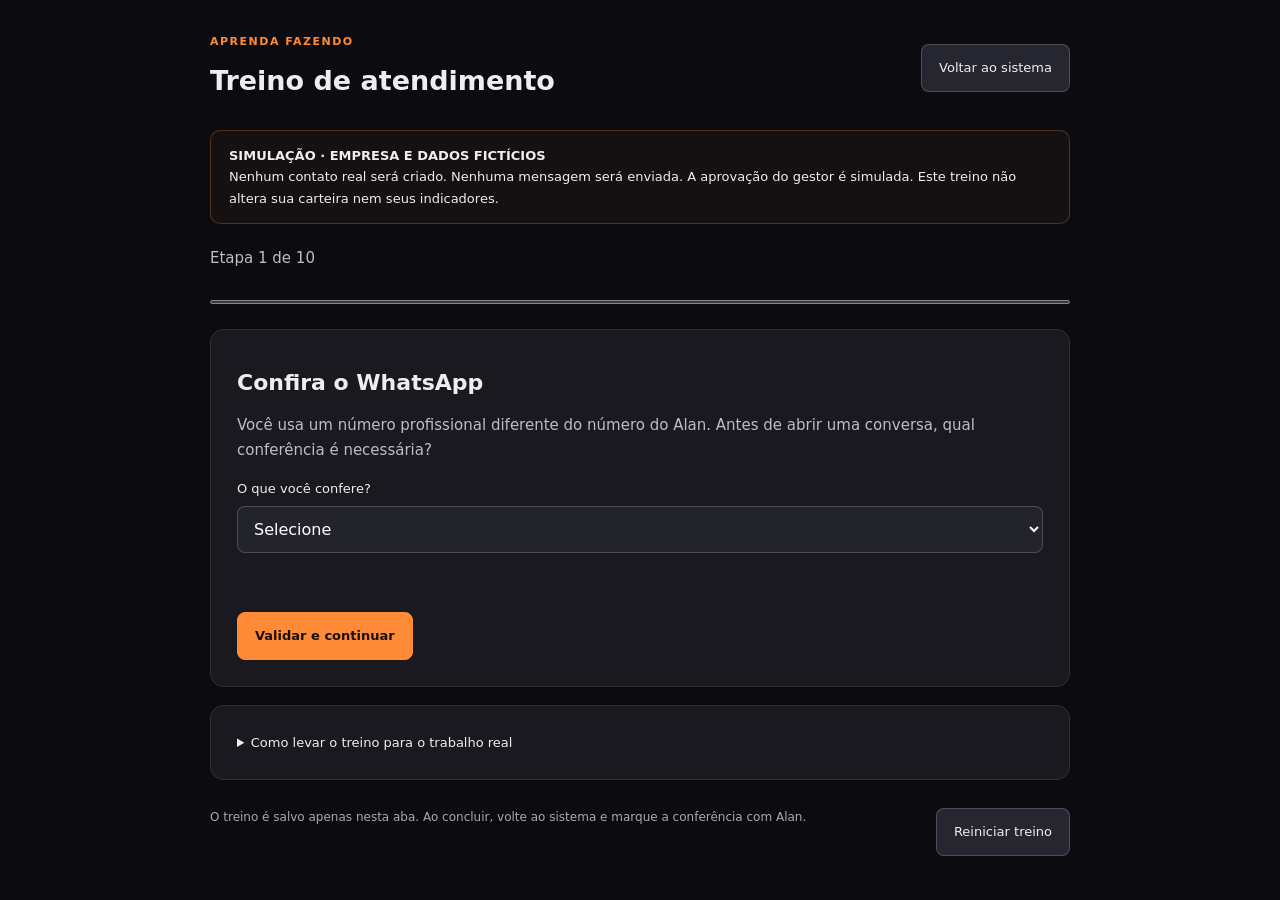
<file: treinamento.html>
<!doctype html>
<html lang="pt-BR"><head><meta charset="utf-8"><meta name="viewport" content="width=device-width,initial-scale=1"><title>Treino prático · ArznStoreSP</title><style>
*{box-sizing:border-box}[hidden]{display:none!important}body{margin:0;background:#0c0c10;color:#eeeef2;font:15px/1.65 system-ui,sans-serif}.wrap{max-width:900px;margin:auto;padding:28px 20px}header{display:flex;justify-content:space-between;align-items:center;gap:20px}a{color:#ffb27b}h1{font-size:27px;line-height:1.3;margin:10px 0}h2{font-size:22px;line-height:1.4;margin:12px 0}p{color:#bdbdc8}.eyebrow{color:#ff8b38;font-size:11px;text-transform:uppercase;letter-spacing:1.5px;font-weight:800}.banner{padding:14px 18px;border:1px solid #ff8b3844;background:#ff8b380a;border-radius:10px;font-size:13px;margin:22px 0}.panel{background:#19191f;border:1px solid #ffffff17;border-radius:14px;padding:26px;margin:18px 0}.facts{border-left:3px solid #ff8b38;background:#ff8b3808;padding:15px;font-size:13px;white-space:pre-line}.fields{display:grid;grid-template-columns:1fr 1fr;gap:16px}.field{margin:15px 0;min-width:0}label{display:block;font-size:13px;margin-bottom:7px}input,select,textarea{width:100%;background:#23232c;border:1px solid #ffffff30;border-radius:8px;padding:12px;color:#fff;font:inherit;font-size:16px;min-height:46px}textarea{min-height:110px;resize:vertical}input:focus-visible,select:focus-visible,textarea:focus-visible,button:focus-visible,a:focus-visible{outline:2px solid #ff8b38;outline-offset:3px}button,.btn{border:1px solid #ffffff30;border-radius:8px;padding:12px 17px;background:#262630;color:#eee;font:inherit;font-size:13px;cursor:pointer;display:inline-block;text-decoration:none}button.primary{background:#ff8b38;color:#1a1008;border-color:#ff8b38;font-weight:750}button:disabled{opacity:.4;cursor:not-allowed}.actions{display:flex;gap:10px;flex-wrap:wrap;margin-top:20px}.check{display:flex;align-items:flex-start;gap:10px}.check input{width:20px;min-height:20px;flex-shrink:0;margin-top:3px}progress{width:100%;height:8px;accent-color:#ff8b38}.muted{font-size:12px;color:#aaa}#feedback{color:#ffbf91;white-space:pre-line;min-height:24px}#stepTitle:focus{outline:none}.success{color:#b5d9a9}.timeline{padding-left:22px;font-size:13px}.timeline li{margin:8px 0}summary{cursor:pointer;font-size:13px}footer{margin-top:28px;display:flex;justify-content:space-between;gap:16px;flex-wrap:wrap}@media(max-width:600px){.wrap{padding:20px 14px}.panel{padding:18px}.fields{grid-template-columns:1fr;gap:0}h1{font-size:23px}header{align-items:flex-start;flex-direction:column;gap:8px}.actions button{flex:1}}
</style></head><body><div class="wrap"><header><div><span class="eyebrow">Aprenda fazendo</span><h1>Treino de atendimento</h1></div><a class="btn" href="./">Voltar ao sistema</a></header><div class="banner"><strong>SIMULAÇÃO · EMPRESA E DADOS FICTÍCIOS</strong><br>Nenhum contato real será criado. Nenhuma mensagem será enviada. A aprovação do gestor é simulada. Este treino não altera sua carteira nem seus indicadores.</div><p id="stepCount"></p><progress id="progress" max="10" value="0" aria-label="Etapas do treino concluídas"></progress><main class="panel"><h2 id="stepTitle" tabindex="-1"></h2><div id="lesson"></div><form id="practice" novalidate><div id="fields"></div><p id="feedback" role="status" aria-live="polite"></p><div class="actions"><button id="advance" type="submit" class="primary">Continuar</button><button id="back" type="button">Etapa anterior</button></div></form></main><details class="panel"><summary>Como levar o treino para o trabalho real</summary><ol><li>Use sua própria conta e seu número profissional.</li><li>Confira os retornos antes de buscar novas empresas.</li><li>Assuma o contato antes de abordar.</li><li>Envie pelo WhatsApp e só então registre no sistema.</li><li>Pergunte uma informação por vez; não invente dados.</li><li>Defina sempre próxima ação, data e responsável.</li><li>Peça orçamento com a ficha completa. Aguarde a aprovação do Alan.</li><li>Ao mudar a demanda, solicite nova análise.</li><li>Respeite recusas e pedidos de não contato.</li><li>Confira a sincronização antes de trocar de aparelho.</li></ol></details><footer><span class="muted">O treino é salvo apenas nesta aba. Ao concluir, volte ao sistema e marque a conferência com Alan.</span><button type="button" id="reset">Reiniciar treino</button></footer></div><script src="cloud/training.js?v=1"></script></body></html>
</file>
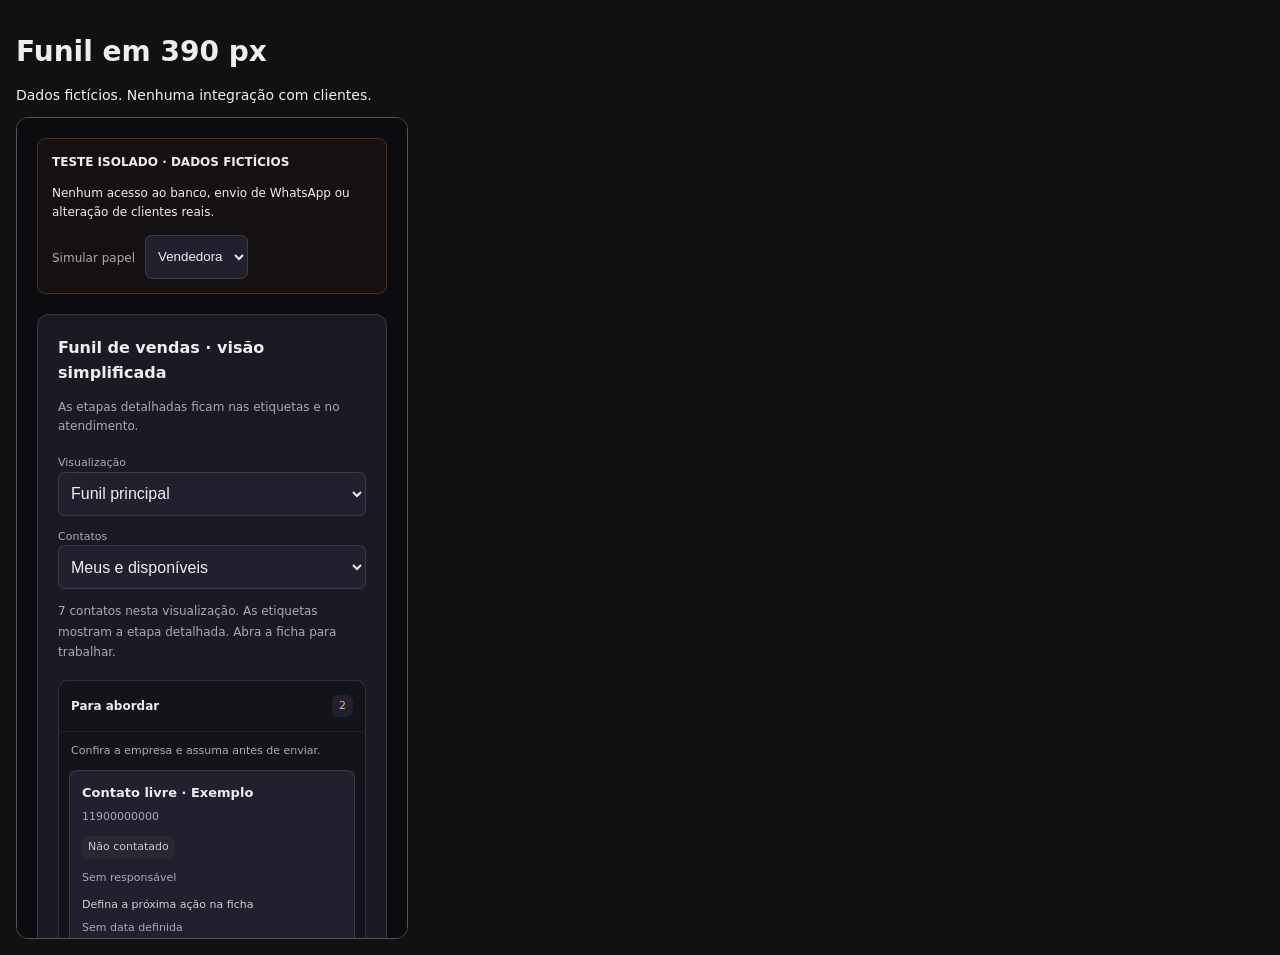
<file: tests/funnel-mobile.html>
<!doctype html><html lang="pt-BR"><meta charset="utf-8"><meta name="viewport" content="width=device-width,initial-scale=1"><title>Funil em celular · QA</title><style>body{margin:0;padding:16px;background:#111;color:#eee;font:14px system-ui}iframe{display:block;width:390px;max-width:100%;height:820px;border:1px solid #555;border-radius:12px}</style><h1>Funil em 390 px</h1><p>Dados fictícios. Nenhuma integração com clientes.</p><iframe title="Funil em largura de celular" src="funnel-preview.html"></iframe></html>
</file>
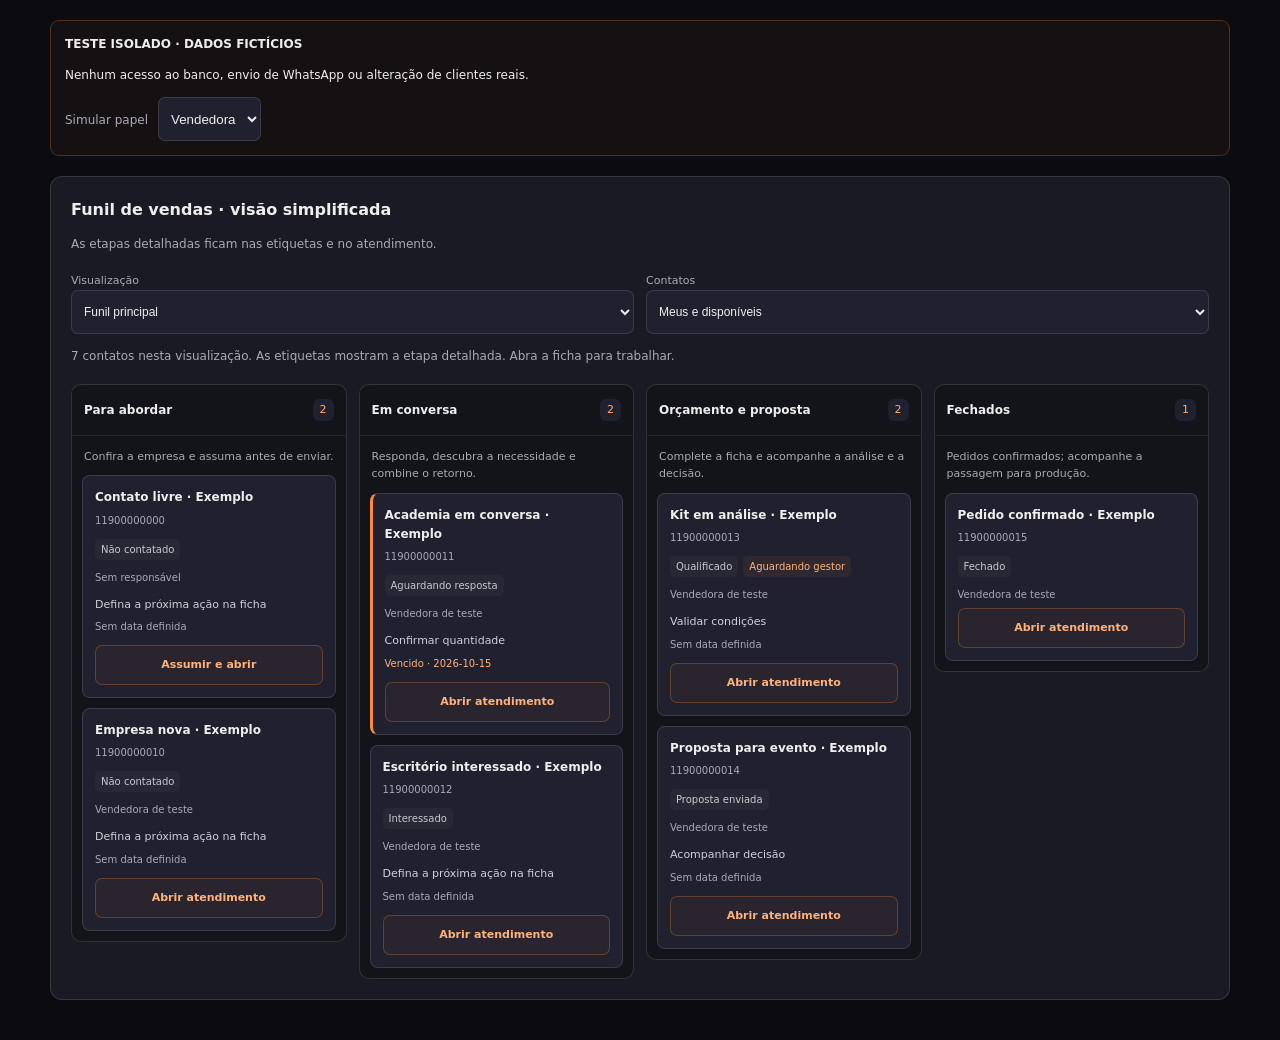
<file: tests/funnel-preview.html>
<!doctype html><html lang="pt-BR"><meta charset="utf-8"><meta name="viewport" content="width=device-width,initial-scale=1"><title>Funil simplificado · dados fictícios</title><link rel="stylesheet" href="../cloud/funnel.css?v=1"><style>:root{--surface:#13131a;--card:#1a1a24;--raised:#20202e;--line:#ffffff12;--line2:#ffffff20;--sub:#aaaab6;--hint:#858592}*{box-sizing:border-box}body{background:#0c0c10;color:#eee;font:14px/1.6 system-ui;margin:0;padding:20px}.panel{max-width:1180px;margin:20px auto;padding:20px;border:1px solid var(--line2);border-radius:12px;background:var(--card)}.demo{max-width:1180px;margin:auto;padding:14px;background:#ff8b380a;border:1px solid #ff8b3840;border-radius:9px;font-size:12px}.panel-title{font-size:16px;font-weight:750}.kanban-hint{font-size:12px;color:var(--sub)}select{width:100%;min-height:44px;background:var(--raised);color:#eee;border:1px solid var(--line2);border-radius:7px;padding:8px}label{display:block;color:var(--sub);font-size:12px}#demoRole{width:auto;margin-left:10px}#demoDetail{max-width:1180px;margin:auto;color:#ffb27b}</style><body><header class="demo"><b>TESTE ISOLADO · DADOS FICTÍCIOS</b><p>Nenhum acesso ao banco, envio de WhatsApp ou alteração de clientes reais.</p><label>Simular papel<select id="demoRole"><option value="staff">Vendedora</option><option value="admin">Gestor</option></select></label></header><main id="tab-funil" class="active"><section class="panel"><div class="panel-title">Funil de vendas · visão simplificada</div><p class="kanban-hint">As etapas detalhadas ficam nas etiquetas e no atendimento.</p><div id="kanbanBoard"></div></section></main><p id="demoDetail" role="status"></p><script>
const STATUS_CFG={novo:{label:'Não contatado'},contatado:{label:'Aguardando resposta'},interesse:{label:'Interessado'},qualificado:{label:'Qualificado'},proposta:{label:'Proposta enviada'},fechado:{label:'Fechado'},nao:{label:'Sem interesse'},invalido:{label:'Número errado'}};
let resultados=[{nome:'Contato livre · Exemplo',telNum:'11900000000',tel:'11900000000'},{nome:'Duplicado antigo · teste',telNum:'11900000010'}],HISTORICO={};
Object.keys(STATUS_CFG).forEach((status,i)=>{const tel='1190000001'+i;HISTORICO[tel]={nome:['Empresa nova','Academia em conversa','Escritório interessado','Kit em análise','Proposta para evento','Pedido confirmado','Recusa registrada','Destino incorreto'][i]+' · Exemplo',telNum:tel,tel,status,ownerId:'demo-seller',ownerName:'Vendedora de teste',nextAction:i===1?'Confirmar quantidade':i===3?'Validar condições':i===4?'Acompanhar decisão':'',nextActionOwner:i===3?'manager':'seller',followUp:i===1?'2026-10-15':'',quoteState:i===3?'requested':i===4?'sent':'',closeReason:status==='nao'?'nao_contatar':status==='invalido'?'numero':''};});
HISTORICO['11900000018']={nome:'Outro responsável · Exemplo',telNum:'11900000018',status:'interesse',ownerId:'other',ownerName:'Outra pessoa de teste'};
window.prospectUser={id:'demo-seller',name:'Vendedora de teste'};window.prospectRole='staff';
function renderKanban(){}window.refreshWorkflow=()=>{};
function showToast(t){document.getElementById('demoDetail').textContent=t;}
window.openLeadWorkflow=t=>showToast('Teste: abrir ficha do contato '+t+'. Nenhum dado foi alterado.');
window.cloudSync={claim:async t=>{const h=HISTORICO[t]||resultados.find(x=>x.telNum===t);h.ownerId=window.prospectUser.id;h.ownerName=window.prospectUser.name;renderKanban();}};
document.getElementById('demoRole').onchange=e=>{window.prospectRole=e.target.value;window.prospectUser=e.target.value==='admin'?{id:'demo-manager',name:'Gestor de teste'}:{id:'demo-seller',name:'Vendedora de teste'};renderKanban();};
</script><script src="../cloud/funnel-model.js?v=1"></script><script src="../cloud/funnel.js?v=1"></script><script>renderKanban();</script></body></html>
</file>
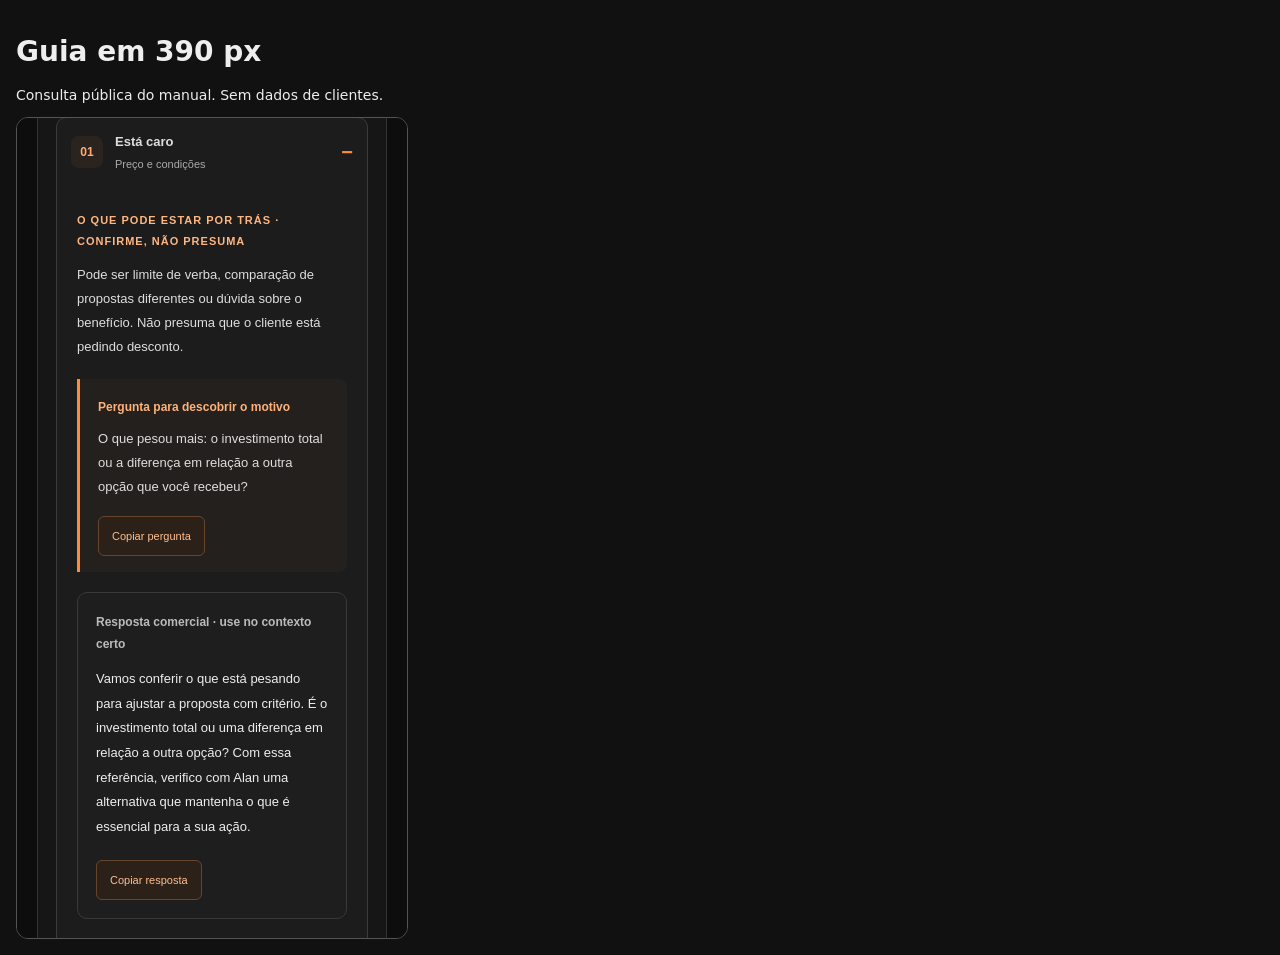
<file: tests/objections-mobile.html>
<!doctype html><html lang="pt-BR"><meta charset="utf-8"><meta name="viewport" content="width=device-width,initial-scale=1"><title>Objeções em celular · QA</title><style>body{margin:0;padding:16px;background:#111;color:#eee;font:14px system-ui}iframe{display:block;width:390px;max-width:100%;height:820px;border:1px solid #555;border-radius:12px}</style><h1>Guia em 390 px</h1><p>Consulta pública do manual. Sem dados de clientes.</p><iframe title="Guia em largura de celular" src="../guia-comercial.html#ob-caro"></iframe></html>
</file>
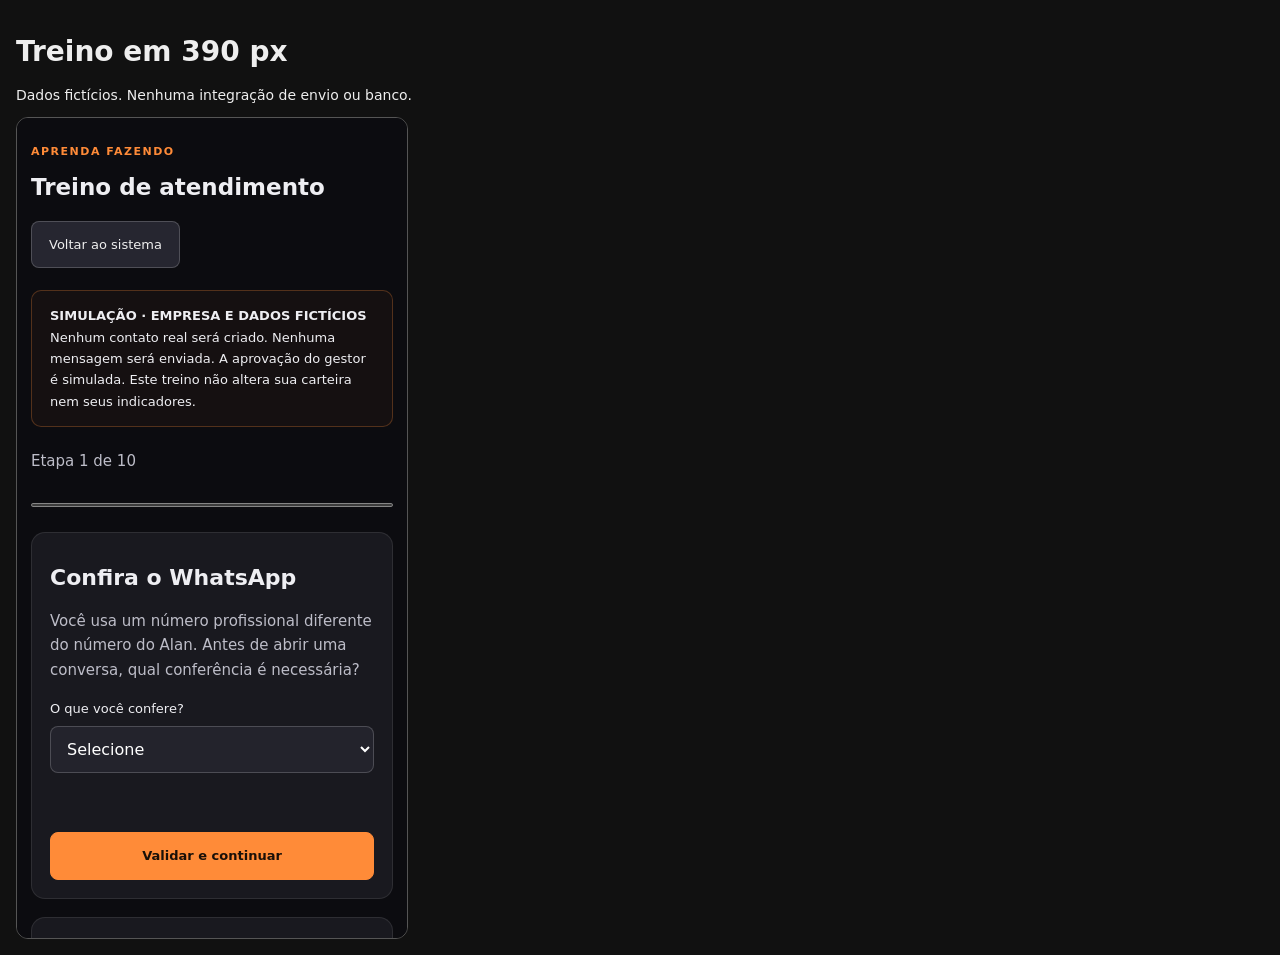
<file: tests/training-mobile.html>
<!doctype html><html lang="pt-BR"><meta charset="utf-8"><meta name="viewport" content="width=device-width,initial-scale=1"><title>Treino em celular · QA</title><style>body{margin:0;padding:16px;background:#111;color:#eee;font:14px system-ui}iframe{display:block;width:390px;max-width:100%;height:820px;border:1px solid #555;border-radius:12px}</style><h1>Treino em 390 px</h1><p>Dados fictícios. Nenhuma integração de envio ou banco.</p><iframe title="Treino em largura de celular" src="../treinamento.html"></iframe></html>
</file>
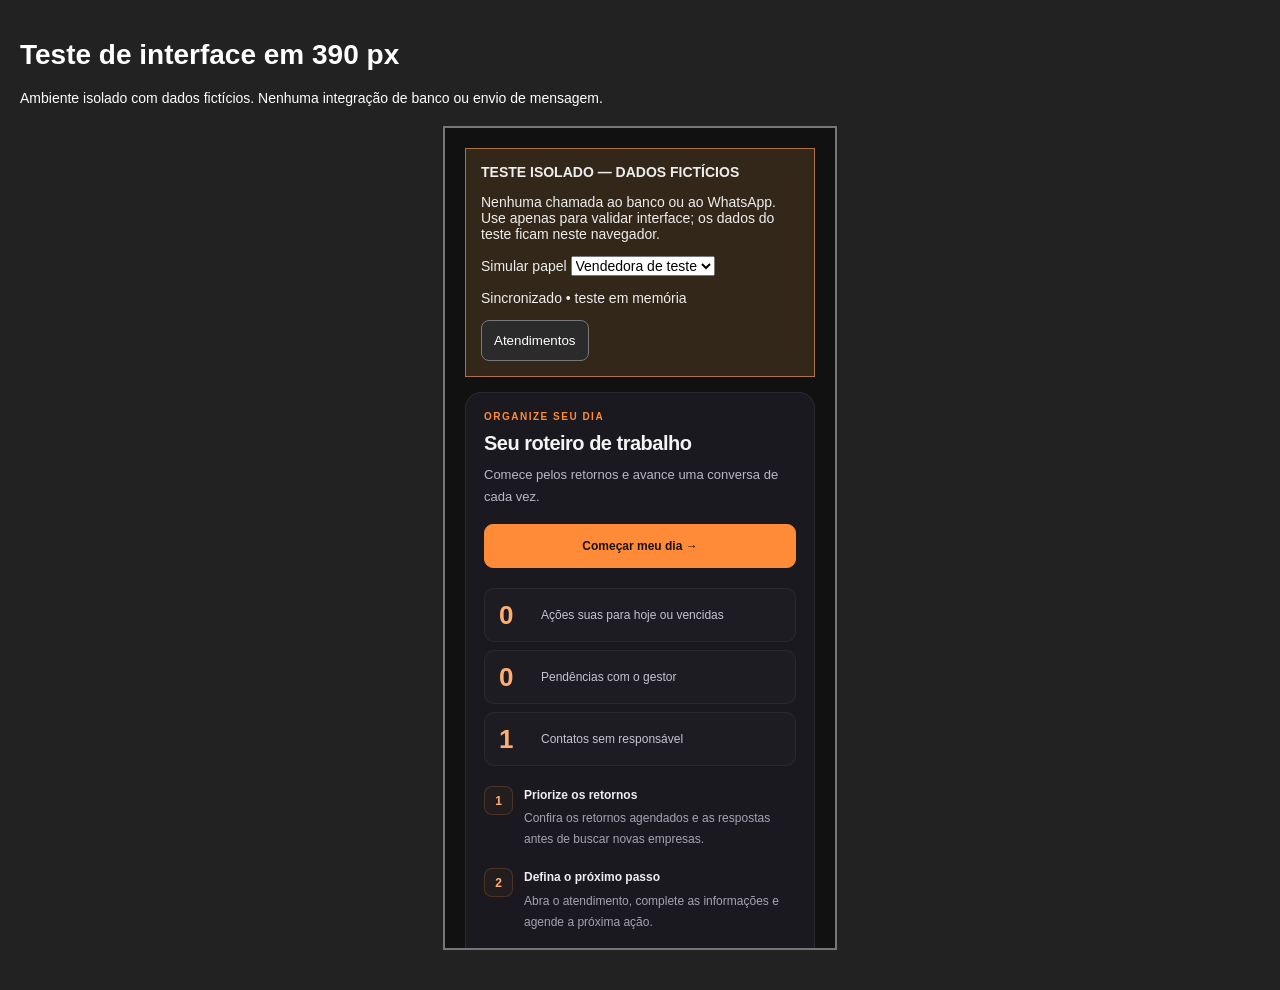
<file: tests/workflow-mobile.html>
<!doctype html><html lang="pt-BR"><meta charset="utf-8"><meta name="viewport" content="width=device-width,initial-scale=1"><title>Teste de largura móvel • dados fictícios</title><style>body{margin:0;padding:20px;background:#222;color:white;font:14px Arial}iframe{display:block;width:390px;max-width:100%;height:820px;border:2px solid #777;background:#111;margin:20px auto}</style><h1>Teste de interface em 390 px</h1><p>Ambiente isolado com dados fictícios. Nenhuma integração de banco ou envio de mensagem.</p><iframe title="Atendimento em largura de celular" src="workflow-preview.html"></iframe></html>
</file>
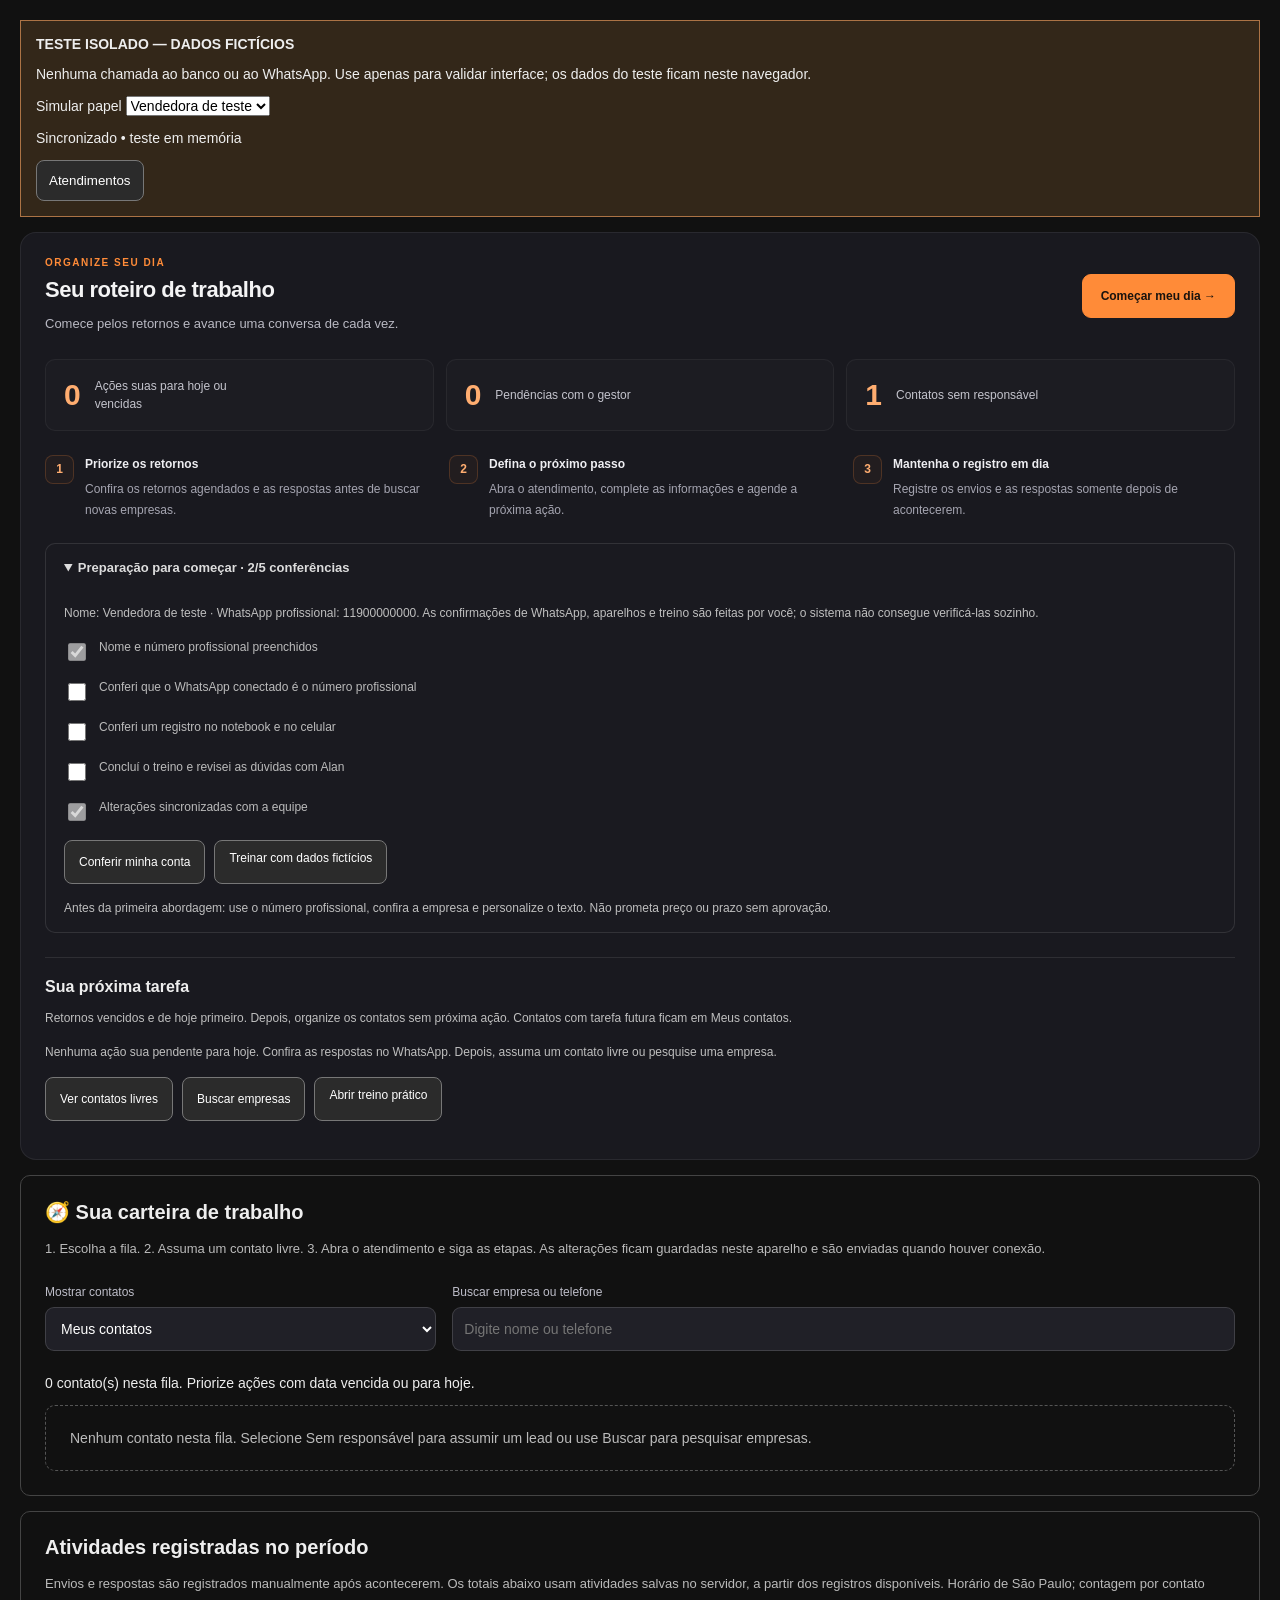
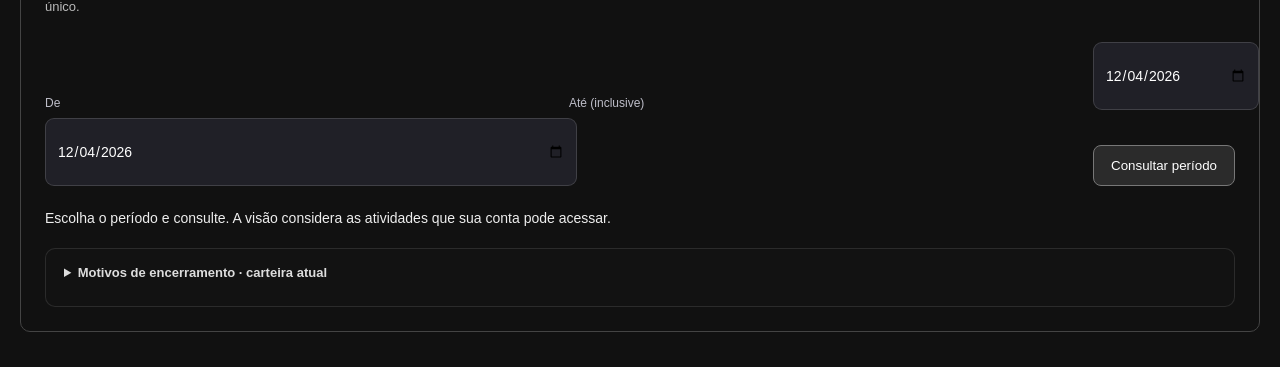
<file: tests/workflow-preview.html>
<!doctype html><html lang="pt-BR"><meta charset="utf-8"><meta name="viewport" content="width=device-width,initial-scale=1"><title>Teste isolado • atendimento orientado</title><style>body{font:14px Arial;background:#111;color:#eee;margin:0;padding:20px}.panel{padding:20px;margin:15px 0;border:1px solid #444;border-radius:10px}.btn{display:inline-block;background:#2b2b2b;border:1px solid #777;border-radius:8px;color:white;padding:12px;cursor:pointer;text-decoration:none}.btn-primary{background:#ff8b38;color:#111}.cloud-note{color:#bbb;font-size:13px;line-height:1.8}.panel-title{font-size:20px;font-weight:bold;margin-bottom:12px}.tab-content{display:block}.sg-kicker{color:#ffad70}.demo-banner{padding:15px;background:#332719;border:1px solid #ac7345;margin-bottom:15px}input,textarea,select{font:inherit}button:focus-visible{outline:2px solid orange}</style><body><header class="demo-banner"><b>TESTE ISOLADO — DADOS FICTÍCIOS</b><p>Nenhuma chamada ao banco ou ao WhatsApp. Use apenas para validar interface; os dados do teste ficam neste navegador.</p><label>Simular papel <select id="demoActor"><option value="seller">Vendedora de teste</option><option value="manager">Gestor de teste</option></select></label><p id="cloudStatus">Sincronizado • teste em memória</p><button id="tabbtn-carteira" class="btn">Atendimentos</button></header><div id="wfToday" class="panel"></div><div id="tab-carteira" class="tab-content"><section class="panel"><div class="panel-title">🧭 Sua carteira de trabalho</div><p class="cloud-note">1. Escolha a fila. 2. Assuma um contato livre. 3. Abra o atendimento e siga as etapas. As alterações ficam guardadas neste aparelho e são enviadas quando houver conexão.</p><div class="wf-filterbar"><label for="wfQueue">Mostrar contatos</label><select id="wfQueue"><option value="mine">Meus contatos</option><option value="free">Sem responsável</option><option value="manager">Aguardando ação do gestor</option><option value="all">Todos os contatos</option></select><label for="wfSearch">Buscar empresa ou telefone</label><input id="wfSearch" type="search" placeholder="Digite nome ou telefone" autocomplete="off"></div><p id="wfListCount" role="status"></p><div id="wfList"></div></section><section id="wfManagerInbox" class="panel" hidden></section><section class="panel"><div class="panel-title">Atividades registradas no período</div><p class="cloud-note">Envios e respostas são registrados manualmente após acontecerem. Os totais abaixo usam atividades salvas no servidor, a partir dos registros disponíveis. Horário de São Paulo; contagem por contato único.</p><div class="wf-filterbar"><label for="wfFrom">De</label><input id="wfFrom" type="date"><label for="wfTo">Até (inclusive)</label><input id="wfTo" type="date"><button id="wfMetricsLoad" type="button" class="btn btn-ghost">Consultar período</button></div><div id="wfMetrics" role="status">Escolha o período e consulte. A visão considera as atividades que sua conta pode acessar.</div></section></div>
<dialog id="wfDialog" aria-labelledby="wfDialogTitle"><div class="wf-dialog-head"><div><span class="sg-kicker">Atendimento orientado</span><h2 id="wfDialogTitle"></h2><small id="wfDialogOwner"></small><small id="wfDialogSync" role="status" style="display:block;margin-top:5px"></small></div><button type="button" id="wfClose" class="btn btn-ghost btn-sm">Salvar e fechar</button></div><div id="wfDialogBody"></div><p id="wfSaveStatus" role="status" aria-live="polite"></p></dialog>
<div id="demoToast" role="status"></div><script>
let resultados=[{nome:'Empresa Exemplo — teste',tel:'11900000000',telNum:'11900000000',nicho:'academias',bucket:'queue'}],HISTORICO={},audit=[],server=new Map();
const STATUS_CFG={novo:{label:'Não contatado'},contatado:{label:'Aguardando resposta'},interesse:{label:'Interessado'},qualificado:{label:'Qualificado'},proposta:{label:'Proposta enviada'},fechado:{label:'Fechado'},nao:{label:'Sem interesse'},invalido:{label:'Número errado'}};
const localValues=new Map([['prosp_seller_phone','11900000000']]);const prospStorage={getItem:k=>localValues.get(k)||null,setItem:(k,v)=>localValues.set(k,v)};
window.prospectUser={id:'demo-seller',name:'Vendedora de teste',role:'staff'};window.prospectRole='staff';
function normalizarTelefone(v){let n=String(v||'').replace(/\D/g,'');if(n.length>11&&n.startsWith('55'))n=n.slice(2);return n;}
function hojeISO(){return new Date().toISOString().slice(0,10);}
function showToast(s){document.getElementById('demoToast').textContent=s;}
function save(){for(const h of [...resultados,...Object.values(HISTORICO)]){const key='lead:'+h.telNum,before=server.get(key);if(JSON.stringify(before)!==JSON.stringify(h)){audit.push({id:audit.length+1,record_key:key,before_doc:before?JSON.parse(JSON.stringify(before)):null,after_doc:JSON.parse(JSON.stringify(h)),actor:window.prospectUser.id,actor_name:window.prospectUser.name,created_at:new Date().toISOString()});server.set(key,JSON.parse(JSON.stringify(h)));}}}
function salvarFila(){save();}function salvarHist(){save();}
function registrarContato(t){if(!HISTORICO[t]){const h=resultados.find(x=>x.telNum===t);HISTORICO[t]={...h,status:'contatado',bucket:'history'};resultados=resultados.filter(x=>x.telNum!==t);}else if(HISTORICO[t].status==='novo')HISTORICO[t].status='contatado';save();}
function setQuickStatus(t,s){let h=HISTORICO[t]||resultados.find(x=>x.telNum===t);if(h)h.status=s;save();}
function setStatus(t,s){setQuickStatus(t,s);}function switchTab(){}function renderCards(){}function renderHist(){}function renderHoje(){}
window.prospectSignature=()=>window.prospectUser.name+' | ArznStoreSP — teste';
window.prospectCanWork=t=>{const h=HISTORICO[t]||resultados.find(x=>x.telNum===t);return h&&h.ownerId===window.prospectUser.id;};
window.prospectControls=()=>'';
window.cloudSync={claim:async t=>{const h=HISTORICO[t]||resultados.find(x=>x.telNum===t);h.ownerId=window.prospectUser.id;h.ownerName=window.prospectUser.name;save();window.refreshWorkflow();},activity:async t=>audit.filter(r=>r.record_key==='lead:'+t).slice(-100).reverse(),periodActivity:async()=>({rows:audit,truncated:false})};
save();
document.getElementById('demoActor').onchange=e=>{window.closeWorkflow?.();window.prospectUser=e.target.value==='manager'?{id:'demo-manager',name:'Gestor de teste',role:'admin'}:{id:'demo-seller',name:'Vendedora de teste',role:'staff'};window.prospectRole=window.prospectUser.role;window.refreshWorkflow();};
document.addEventListener('click',e=>{if(e.target.closest('a[href^="https://wa.me"]')){e.preventDefault();showToast('Teste: nenhum WhatsApp foi aberto.');}},true);
</script><script src="../cloud/workflow-model.js?v=3"></script><script src="../cloud/workflow.js?v=6"></script><script>window.refreshWorkflow();</script></body></html>
</file>
<file: assets/prospect-automation.css>
.action-workspace{border:1px solid var(--neon);background:var(--card);border-radius:var(--radius);padding:var(--pad);margin-bottom:var(--gap)}
.action-workspace h2{font-size:19px;margin:6px 0}.action-workspace p{color:var(--sub);font-size:13px;margin:6px 0 12px}.action-workspace label{margin-top:10px}
.action-workspace .action-buttons{display:flex;flex-wrap:wrap;gap:8px;margin-top:12px}.action-workspace .action-buttons .btn{width:auto;min-height:44px;flex:1 1 150px}
.action-workspace textarea{height:230px;padding:12px;line-height:1.6;font-size:14px;font-weight:400;resize:vertical}.action-workspace input[type=date]{max-width:220px}
.action-workspace .action-badge{font-size:11px;color:var(--neon);font-weight:700;letter-spacing:.6px}.action-workspace .action-preview-list{padding-left:20px;font-size:12px;color:var(--sub);margin-top:12px}
.action-workspace .action-check{display:flex;gap:8px;align-items:center;text-transform:none;letter-spacing:0;font-size:13px;cursor:pointer}.action-workspace .action-check input{width:18px;height:18px;flex-shrink:0}
.action-workspace .action-issue{color:var(--amber);font-size:12px}.action-workspace [hidden]{display:none!important}
</file>
<file: cloud/objections.css>
#sg-objections{scroll-margin-top:90px}#sg-objections .ob-method,#sg-objections .ob-practice{padding:20px;border:1px solid #ffffff1c;border-radius:12px;background:#ffffff03;margin:20px 0}#sg-objections .ob-method h3,#sg-objections .ob-practice h3{margin-top:0}#sg-objections .ob-method li,#sg-objections .ob-practice li{margin:12px 0;line-height:1.85}#sg-objections .ob-tools{display:grid;grid-template-columns:2fr 1fr;gap:16px;margin:24px 0 8px}#sg-objections .ob-tools>div{min-width:0}#sg-objections .ob-tools label{display:block;font-size:12px;color:#bfbfc9;text-transform:none;letter-spacing:0;margin-bottom:8px}#sg-objections .ob-tools input,#sg-objections .ob-tools select{width:100%;height:46px;min-width:0;background:#24242b;border:1px solid #ffffff30;border-radius:8px;color:#eee;padding:10px 12px;font:inherit;font-size:14px;box-sizing:border-box}#sg-objections .ob-tools :focus-visible{outline:2px solid #ff8b38;outline-offset:3px}#sg-objections .ob-count{font-size:12px;color:#aaa;margin:10px 0 18px}#sg-objections .ob-shortcuts{display:flex;gap:8px;flex-wrap:wrap;margin-bottom:24px}#sg-objections .ob-shortcuts a{font-size:11px;line-height:1.5;padding:7px 10px;border:1px solid #ffffff20;border-radius:7px;color:#ccc;background:transparent;text-decoration:none}#sg-objections .ob-shortcuts a:hover{color:#ffb27b;border-color:#ff8b3880}#sg-objections .ob-case{scroll-margin-top:90px}#sg-objections .ob-case small{display:block;font-weight:400;font-size:11px;color:#aaa;margin-top:4px}#sg-objections .ob-number{display:flex;align-items:center;justify-content:center;flex:0 0 32px;height:32px;border-radius:8px;background:#ff8b3811;color:#ffad70;font-size:12px}#sg-objections .ob-question{padding:16px 18px;border-left:3px solid #ff8b38;background:#ff8b3809;margin:20px 0;border-radius:0 8px 8px 0}#sg-objections .ob-question>b,#sg-objections .ob-next>b{font-size:12px;color:#ffb27b}#sg-objections .ob-question p,#sg-objections .ob-next p{margin:8px 0;line-height:1.85}#sg-objections .ob-reply{margin:20px 0}#sg-objections .ob-reply h4{font-size:12px;color:#bbb;margin:0}#sg-objections .sg-script{font-size:14px;line-height:1.9}#sg-objections .btn-copy{width:auto;min-height:40px;font-size:11px;padding:9px 13px;margin-top:8px}#sg-objections .ob-branches{padding-left:22px}#sg-objections .ob-branches li{line-height:1.85;margin:12px 0}#sg-objections .ob-next{border:1px solid #ffffff20;border-radius:9px;padding:16px 18px;margin:20px 0}#sg-objections .ob-avoid{padding:14px 0 0;border-top:1px solid #ffffff18;color:#aaa;font-size:12px;line-height:1.85}#sg-objections [hidden]{display:none!important}@media(max-width:680px){#sg-objections .ob-tools{grid-template-columns:1fr}#sg-objections .ob-tools input,#sg-objections .ob-tools select{font-size:16px}#sg-objections .ob-method,#sg-objections .ob-practice{padding:15px}#sg-objections .guide-day summary{padding:14px;font-size:13px}#sg-objections .ob-shortcuts a{font-size:11px}#sg-objections .sg-script{font-size:13px}}@media print{#sg-objections .ob-tools,#sg-objections .ob-count,#sg-objections .ob-shortcuts,#sg-objections .btn-copy,#obCopyStatus{display:none!important}#sg-objections .ob-case{break-inside:auto}}
</file>
<file: cloud/funnel.css>
#kanbanBoard.sf-board{display:grid;grid-template-columns:repeat(4,minmax(0,1fr));align-items:start;gap:12px;overflow:visible;padding:0;width:100%;min-width:0}#kanbanBoard.sf-board.sf-closed{grid-template-columns:1fr}.sf-board,.sf-board *{box-sizing:border-box}.sf-controls{display:grid;grid-template-columns:1fr 1fr;gap:12px;margin:18px 0}.sf-controls>div{min-width:0}.sf-controls label{font-size:11px;text-transform:none;letter-spacing:0}.sf-controls select{width:100%;min-width:0;font-size:12px;padding-right:28px}.sf-controls>p{grid-column:1/-1;font-size:12px;line-height:1.7;color:var(--sub);margin:0}.sf-column{min-width:0;border:1px solid var(--line2);border-radius:10px;background:var(--surface);overflow:hidden}.sf-column>header{display:flex;align-items:center;justify-content:space-between;gap:8px;padding:14px 12px;border-bottom:1px solid var(--line)}.sf-column h2{font-size:12px;line-height:1.5;margin:0;font-weight:750;overflow-wrap:anywhere}.sf-column>header>span{font-size:11px;border-radius:6px;padding:2px 7px;background:var(--raised);color:#ffad70;flex-shrink:0}.sf-hint{font-size:11px;line-height:1.6;color:var(--sub);padding:12px 12px 0;margin:0}.sf-body{padding:10px;display:grid;gap:10px}.sf-card{min-width:0;border:1px solid var(--line2);border-radius:8px;padding:12px;background:var(--raised)}.sf-card.sf-due{border-left:3px solid #ff8b38}.sf-card h3{font-size:12px;line-height:1.6;margin:0 0 5px;overflow-wrap:anywhere}.sf-phone,.sf-owner{font-size:10px;color:var(--sub);margin:5px 0;overflow-wrap:anywhere}.sf-tags{display:flex;flex-wrap:wrap;gap:5px;margin:10px 0}.sf-tags span{font-size:10px;line-height:1.5;padding:3px 6px;border-radius:5px;background:#ffffff09;color:#c8c8d0}.sf-tags .sf-quote{background:#ff8b3812;color:#ffb27b}.sf-next{font-size:11px;line-height:1.7;margin:10px 0;color:#d0d0d7;overflow-wrap:anywhere}.sf-next small{display:block;color:var(--sub);font-size:10px;margin-top:4px}.sf-due .sf-next small{color:#ffb27b}.sf-open,.sf-more{width:100%;min-height:40px;border:1px solid #ff8b3845;border-radius:7px;background:#ff8b380b;color:#ffb27b;font:inherit;font-size:11px;font-weight:650;padding:9px;cursor:pointer}.sf-open:hover,.sf-more:hover{background:#ff8b3818;border-color:#ff8b38}.sf-open:focus-visible,.sf-more:focus-visible{outline:2px solid #ff8b38;outline-offset:2px}.sf-open:disabled{opacity:.5;cursor:wait}.sf-empty{font-size:11px;line-height:1.7;color:var(--hint);margin:0;padding:6px 2px}.sf-ended .sf-body{grid-template-columns:repeat(3,minmax(0,1fr))}.sf-ended .sf-more{grid-column:1/-1}@media(max-width:960px){#kanbanBoard.sf-board{grid-template-columns:repeat(2,minmax(0,1fr))}.sf-ended .sf-body{grid-template-columns:repeat(2,minmax(0,1fr))}}@media(max-width:560px){#kanbanBoard.sf-board{grid-template-columns:1fr}.sf-controls{grid-template-columns:1fr}.sf-ended .sf-body{grid-template-columns:1fr}.sf-card h3{font-size:13px}.sf-phone,.sf-owner,.sf-tags span,.sf-next small{font-size:11px}.sf-open,.sf-more{min-height:44px;font-size:12px}.sf-controls select{font-size:16px}.sf-hint{padding-top:10px}}.sf-segment-summary{border:1px solid var(--line2);border-radius:10px;margin:18px 0;padding:0 16px}.sf-segment-summary>summary{padding:14px 0;cursor:pointer;font-size:12px;color:var(--sub)}.sf-segment-summary>div{padding-bottom:16px;overflow-x:auto}
</file>
